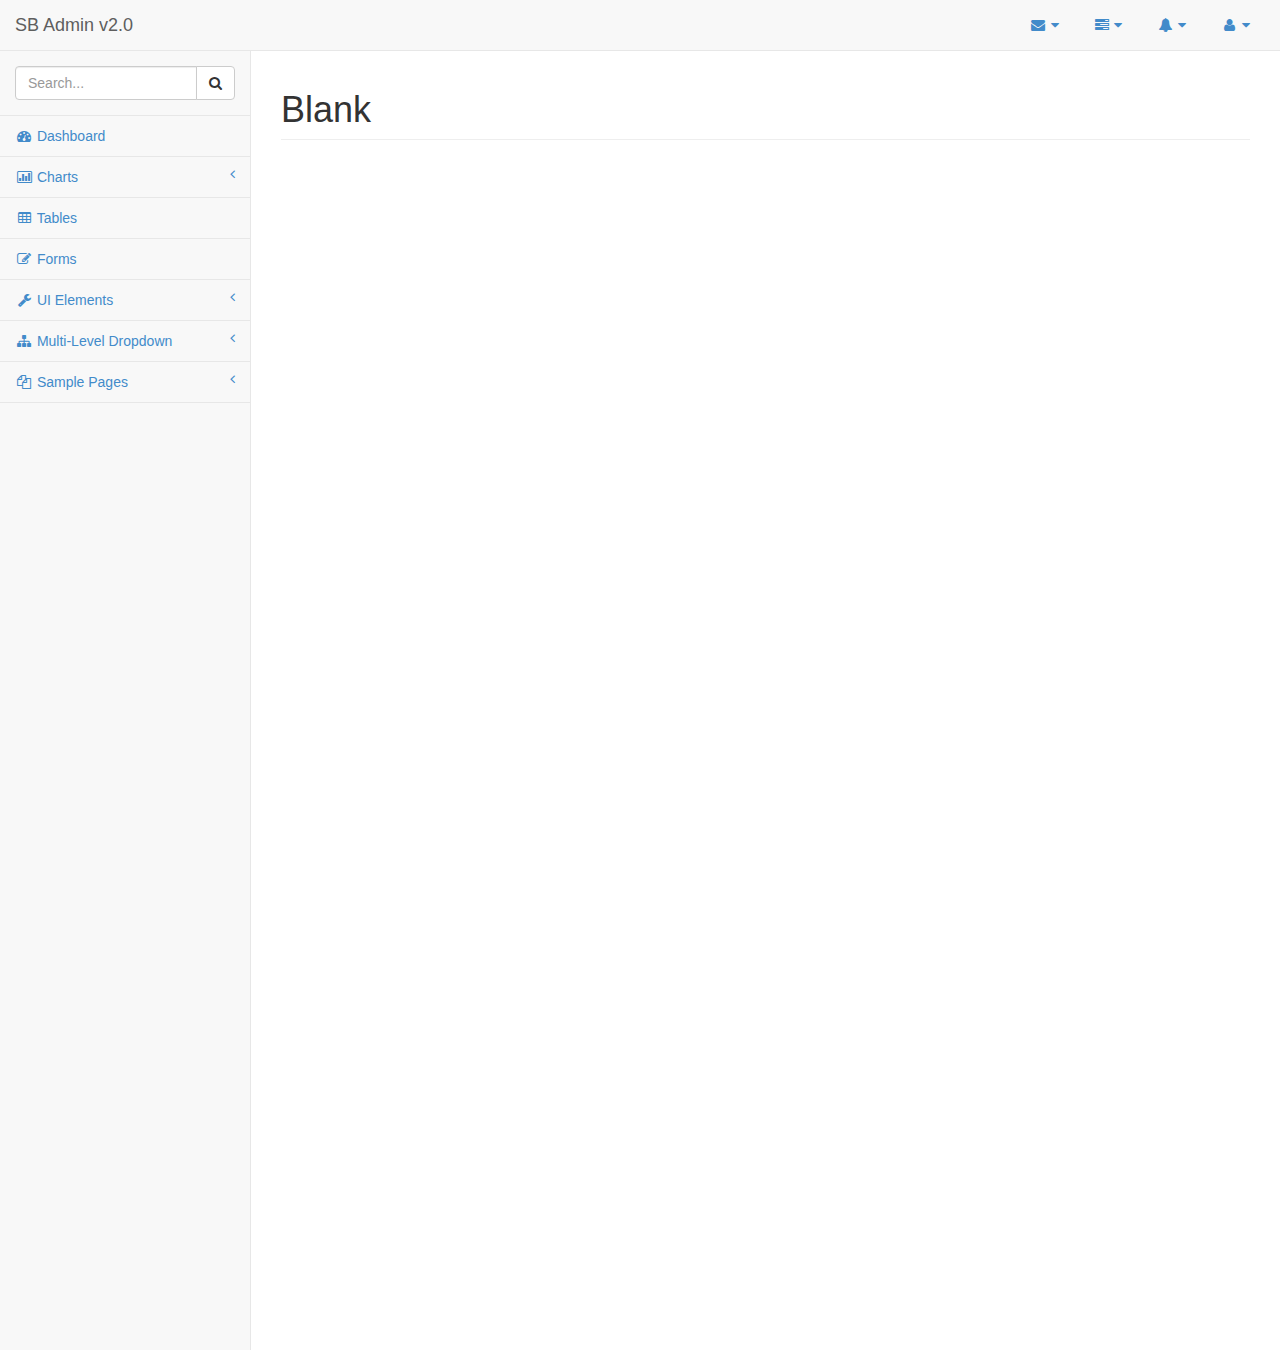
<file: blank.html>
<!DOCTYPE html>
<html>

<head>

    <meta charset="utf-8">
    <meta name="viewport" content="width=device-width, initial-scale=1.0">

    <title>Start Bootstrap - SB Admin Version 2.0 Demo</title>

    <!-- Core CSS - Include with every page -->
    <link href="css/bootstrap.min.css" rel="stylesheet">
    <link href="font-awesome/css/font-awesome.css" rel="stylesheet">

    <!-- Page-Level Plugin CSS - Blank -->

    <!-- SB Admin CSS - Include with every page -->
    <link href="css/sb-admin.css" rel="stylesheet">

</head>

<body>

    <div id="wrapper">

        <nav class="navbar navbar-default navbar-fixed-top" role="navigation" style="margin-bottom: 0">
            <div class="navbar-header">
                <button type="button" class="navbar-toggle" data-toggle="collapse" data-target=".sidebar-collapse">
                    <span class="sr-only">Toggle navigation</span>
                    <span class="icon-bar"></span>
                    <span class="icon-bar"></span>
                    <span class="icon-bar"></span>
                </button>
                <a class="navbar-brand" href="index.html">SB Admin v2.0</a>
            </div>
            <!-- /.navbar-header -->

            <ul class="nav navbar-top-links navbar-right">
                <li class="dropdown">
                    <a class="dropdown-toggle" data-toggle="dropdown" href="#">
                        <i class="fa fa-envelope fa-fw"></i>  <i class="fa fa-caret-down"></i>
                    </a>
                    <ul class="dropdown-menu dropdown-messages">
                        <li>
                            <a href="#">
                                <div>
                                    <strong>John Smith</strong>
                                    <span class="pull-right text-muted">
                                        <em>Yesterday</em>
                                    </span>
                                </div>
                                <div>Lorem ipsum dolor sit amet, consectetur adipiscing elit. Pellentesque eleifend...</div>
                            </a>
                        </li>
                        <li class="divider"></li>
                        <li>
                            <a href="#">
                                <div>
                                    <strong>John Smith</strong>
                                    <span class="pull-right text-muted">
                                        <em>Yesterday</em>
                                    </span>
                                </div>
                                <div>Lorem ipsum dolor sit amet, consectetur adipiscing elit. Pellentesque eleifend...</div>
                            </a>
                        </li>
                        <li class="divider"></li>
                        <li>
                            <a href="#">
                                <div>
                                    <strong>John Smith</strong>
                                    <span class="pull-right text-muted">
                                        <em>Yesterday</em>
                                    </span>
                                </div>
                                <div>Lorem ipsum dolor sit amet, consectetur adipiscing elit. Pellentesque eleifend...</div>
                            </a>
                        </li>
                        <li class="divider"></li>
                        <li>
                            <a class="text-center" href="#">
                                <strong>Read All Messages</strong>
                                <i class="fa fa-angle-right"></i>
                            </a>
                        </li>
                    </ul>
                    <!-- /.dropdown-messages -->
                </li>
                <!-- /.dropdown -->
                <li class="dropdown">
                    <a class="dropdown-toggle" data-toggle="dropdown" href="#">
                        <i class="fa fa-tasks fa-fw"></i>  <i class="fa fa-caret-down"></i>
                    </a>
                    <ul class="dropdown-menu dropdown-tasks">
                        <li>
                            <a href="#">
                                <div>
                                    <p>
                                        <strong>Task 1</strong>
                                        <span class="pull-right text-muted">40% Complete</span>
                                    </p>
                                    <div class="progress progress-striped active">
                                        <div class="progress-bar progress-bar-success" role="progressbar" aria-valuenow="40" aria-valuemin="0" aria-valuemax="100" style="width: 40%">
                                            <span class="sr-only">40% Complete (success)</span>
                                        </div>
                                    </div>
                                </div>
                            </a>
                        </li>
                        <li class="divider"></li>
                        <li>
                            <a href="#">
                                <div>
                                    <p>
                                        <strong>Task 2</strong>
                                        <span class="pull-right text-muted">20% Complete</span>
                                    </p>
                                    <div class="progress progress-striped active">
                                        <div class="progress-bar progress-bar-info" role="progressbar" aria-valuenow="20" aria-valuemin="0" aria-valuemax="100" style="width: 20%">
                                            <span class="sr-only">20% Complete</span>
                                        </div>
                                    </div>
                                </div>
                            </a>
                        </li>
                        <li class="divider"></li>
                        <li>
                            <a href="#">
                                <div>
                                    <p>
                                        <strong>Task 3</strong>
                                        <span class="pull-right text-muted">60% Complete</span>
                                    </p>
                                    <div class="progress progress-striped active">
                                        <div class="progress-bar progress-bar-warning" role="progressbar" aria-valuenow="60" aria-valuemin="0" aria-valuemax="100" style="width: 60%">
                                            <span class="sr-only">60% Complete (warning)</span>
                                        </div>
                                    </div>
                                </div>
                            </a>
                        </li>
                        <li class="divider"></li>
                        <li>
                            <a href="#">
                                <div>
                                    <p>
                                        <strong>Task 4</strong>
                                        <span class="pull-right text-muted">80% Complete</span>
                                    </p>
                                    <div class="progress progress-striped active">
                                        <div class="progress-bar progress-bar-danger" role="progressbar" aria-valuenow="80" aria-valuemin="0" aria-valuemax="100" style="width: 80%">
                                            <span class="sr-only">80% Complete (danger)</span>
                                        </div>
                                    </div>
                                </div>
                            </a>
                        </li>
                        <li class="divider"></li>
                        <li>
                            <a class="text-center" href="#">
                                <strong>See All Tasks</strong>
                                <i class="fa fa-angle-right"></i>
                            </a>
                        </li>
                    </ul>
                    <!-- /.dropdown-tasks -->
                </li>
                <!-- /.dropdown -->
                <li class="dropdown">
                    <a class="dropdown-toggle" data-toggle="dropdown" href="#">
                        <i class="fa fa-bell fa-fw"></i>  <i class="fa fa-caret-down"></i>
                    </a>
                    <ul class="dropdown-menu dropdown-alerts">
                        <li>
                            <a href="#">
                                <div>
                                    <i class="fa fa-comment fa-fw"></i> New Comment
                                    <span class="pull-right text-muted small">4 minutes ago</span>
                                </div>
                            </a>
                        </li>
                        <li class="divider"></li>
                        <li>
                            <a href="#">
                                <div>
                                    <i class="fa fa-twitter fa-fw"></i> 3 New Followers
                                    <span class="pull-right text-muted small">12 minutes ago</span>
                                </div>
                            </a>
                        </li>
                        <li class="divider"></li>
                        <li>
                            <a href="#">
                                <div>
                                    <i class="fa fa-envelope fa-fw"></i> Message Sent
                                    <span class="pull-right text-muted small">4 minutes ago</span>
                                </div>
                            </a>
                        </li>
                        <li class="divider"></li>
                        <li>
                            <a href="#">
                                <div>
                                    <i class="fa fa-tasks fa-fw"></i> New Task
                                    <span class="pull-right text-muted small">4 minutes ago</span>
                                </div>
                            </a>
                        </li>
                        <li class="divider"></li>
                        <li>
                            <a href="#">
                                <div>
                                    <i class="fa fa-upload fa-fw"></i> Server Rebooted
                                    <span class="pull-right text-muted small">4 minutes ago</span>
                                </div>
                            </a>
                        </li>
                        <li class="divider"></li>
                        <li>
                            <a class="text-center" href="#">
                                <strong>See All Alerts</strong>
                                <i class="fa fa-angle-right"></i>
                            </a>
                        </li>
                    </ul>
                    <!-- /.dropdown-alerts -->
                </li>
                <!-- /.dropdown -->
                <li class="dropdown">
                    <a class="dropdown-toggle" data-toggle="dropdown" href="#">
                        <i class="fa fa-user fa-fw"></i>  <i class="fa fa-caret-down"></i>
                    </a>
                    <ul class="dropdown-menu dropdown-user">
                        <li><a href="#"><i class="fa fa-user fa-fw"></i> User Profile</a>
                        </li>
                        <li><a href="#"><i class="fa fa-gear fa-fw"></i> Settings</a>
                        </li>
                        <li class="divider"></li>
                        <li><a href="login.html"><i class="fa fa-sign-out fa-fw"></i> Logout</a>
                        </li>
                    </ul>
                    <!-- /.dropdown-user -->
                </li>
                <!-- /.dropdown -->
            </ul>
            <!-- /.navbar-top-links -->

            <div class="navbar-default navbar-static-side" role="navigation">
                <div class="sidebar-collapse">
                    <ul class="nav" id="side-menu">
                        <li class="sidebar-search">
                            <div class="input-group custom-search-form">
                                <input type="text" class="form-control" placeholder="Search...">
                                <span class="input-group-btn">
                                <button class="btn btn-default" type="button">
                                    <i class="fa fa-search"></i>
                                </button>
                            </span>
                            </div>
                            <!-- /input-group -->
                        </li>
                        <li>
                            <a href="index.html"><i class="fa fa-dashboard fa-fw"></i> Dashboard</a>
                        </li>
                        <li>
                            <a href="#"><i class="fa fa-bar-chart-o fa-fw"></i> Charts<span class="fa arrow"></span></a>
                            <ul class="nav nav-second-level">
                                <li>
                                    <a href="flot.html">Flot Charts</a>
                                </li>
                                <li>
                                    <a href="morris.html">Morris.js Charts</a>
                                </li>
                            </ul>
                            <!-- /.nav-second-level -->
                        </li>
                        <li>
                            <a href="tables.html"><i class="fa fa-table fa-fw"></i> Tables</a>
                        </li>
                        <li>
                            <a href="forms.html"><i class="fa fa-edit fa-fw"></i> Forms</a>
                        </li>
                        <li>
                            <a href="#"><i class="fa fa-wrench fa-fw"></i> UI Elements<span class="fa arrow"></span></a>
                            <ul class="nav nav-second-level">
                                <li>
                                    <a href="panels-wells.html">Panels and Wells</a>
                                </li>
                                <li>
                                    <a href="buttons.html">Buttons</a>
                                </li>
                                <li>
                                    <a href="notifications.html">Notifications</a>
                                </li>
                                <li>
                                    <a href="typography.html">Typography</a>
                                </li>
                                <li>
                                    <a href="grid.html">Grid</a>
                                </li>
                            </ul>
                            <!-- /.nav-second-level -->
                        </li>
                        <li>
                            <a href="#"><i class="fa fa-sitemap fa-fw"></i> Multi-Level Dropdown<span class="fa arrow"></span></a>
                            <ul class="nav nav-second-level">
                                <li>
                                    <a href="#">Second Level Item</a>
                                </li>
                                <li>
                                    <a href="#">Second Level Item</a>
                                </li>
                                <li>
                                    <a href="#">Third Level <span class="fa arrow"></span></a>
                                    <ul class="nav nav-third-level">
                                        <li>
                                            <a href="#">Third Level Item</a>
                                        </li>
                                        <li>
                                            <a href="#">Third Level Item</a>
                                        </li>
                                        <li>
                                            <a href="#">Third Level Item</a>
                                        </li>
                                        <li>
                                            <a href="#">Third Level Item</a>
                                        </li>
                                    </ul>
                                    <!-- /.nav-third-level -->
                                </li>
                            </ul>
                            <!-- /.nav-second-level -->
                        </li>
                        <li>
                            <a href="#"><i class="fa fa-files-o fa-fw"></i> Sample Pages<span class="fa arrow"></span></a>
                            <ul class="nav nav-second-level">
                                <li>
                                    <a href="blank.html">Blank Page</a>
                                </li>
                                <li>
                                    <a href="login.html">Login Page</a>
                                </li>
                            </ul>
                            <!-- /.nav-second-level -->
                        </li>
                    </ul>
                    <!-- /#side-menu -->
                </div>
                <!-- /.sidebar-collapse -->
            </div>
            <!-- /.navbar-static-side -->
        </nav>

        <div id="page-wrapper">
            <div class="row">
                <div class="col-lg-12">
                    <h1 class="page-header">Blank</h1>
                </div>
                <!-- /.col-lg-12 -->
            </div>
            <!-- /.row -->
        </div>
        <!-- /#page-wrapper -->

    </div>
    <!-- /#wrapper -->

    <!-- Core Scripts - Include with every page -->
    <script src="js/jquery-1.10.2.js"></script>
    <script src="js/bootstrap.min.js"></script>
    <script src="js/plugins/metisMenu/jquery.metisMenu.js"></script>

    <!-- Page-Level Plugin Scripts - Blank -->

    <!-- SB Admin Scripts - Include with every page -->
    <script src="js/sb-admin.js"></script>

    <!-- Page-Level Demo Scripts - Blank - Use for reference -->

</body>

</html>
</file>
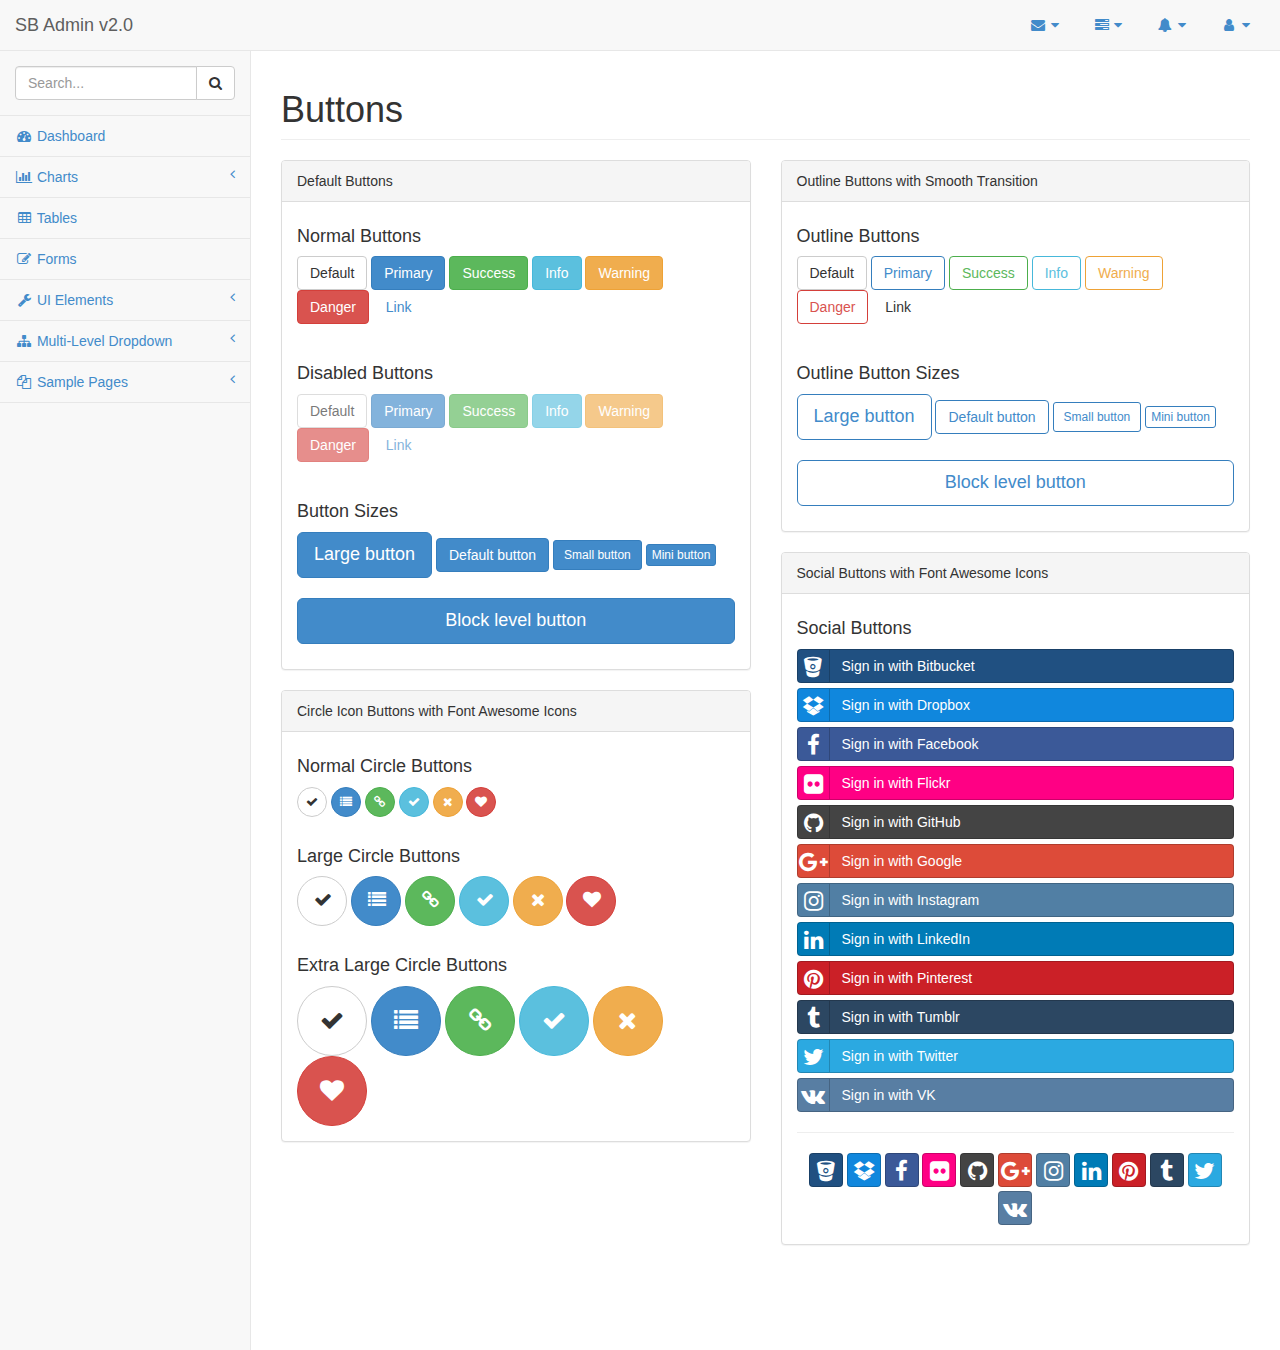
<file: buttons.html>
<!DOCTYPE html>
<html>

<head>

    <meta charset="utf-8">
    <meta name="viewport" content="width=device-width, initial-scale=1.0">

    <title>Start Bootstrap - SB Admin Version 2.0 Demo</title>

    <!-- Core CSS - Include with every page -->
    <link href="css/bootstrap.min.css" rel="stylesheet">
    <link href="font-awesome/css/font-awesome.css" rel="stylesheet">

    <!-- Page-Level Plugin CSS - Buttons -->
    <link href="css/plugins/social-buttons/social-buttons.css" rel="stylesheet">

    <!-- SB Admin CSS - Include with every page -->
    <link href="css/sb-admin.css" rel="stylesheet">

</head>

<body>

    <div id="wrapper">

        <nav class="navbar navbar-default navbar-fixed-top" role="navigation" style="margin-bottom: 0">
            <div class="navbar-header">
                <button type="button" class="navbar-toggle" data-toggle="collapse" data-target=".sidebar-collapse">
                    <span class="sr-only">Toggle navigation</span>
                    <span class="icon-bar"></span>
                    <span class="icon-bar"></span>
                    <span class="icon-bar"></span>
                </button>
                <a class="navbar-brand" href="index.html">SB Admin v2.0</a>
            </div>
            <!-- /.navbar-header -->

            <ul class="nav navbar-top-links navbar-right">
                <li class="dropdown">
                    <a class="dropdown-toggle" data-toggle="dropdown" href="#">
                        <i class="fa fa-envelope fa-fw"></i>  <i class="fa fa-caret-down"></i>
                    </a>
                    <ul class="dropdown-menu dropdown-messages">
                        <li>
                            <a href="#">
                                <div>
                                    <strong>John Smith</strong>
                                    <span class="pull-right text-muted">
                                        <em>Yesterday</em>
                                    </span>
                                </div>
                                <div>Lorem ipsum dolor sit amet, consectetur adipiscing elit. Pellentesque eleifend...</div>
                            </a>
                        </li>
                        <li class="divider"></li>
                        <li>
                            <a href="#">
                                <div>
                                    <strong>John Smith</strong>
                                    <span class="pull-right text-muted">
                                        <em>Yesterday</em>
                                    </span>
                                </div>
                                <div>Lorem ipsum dolor sit amet, consectetur adipiscing elit. Pellentesque eleifend...</div>
                            </a>
                        </li>
                        <li class="divider"></li>
                        <li>
                            <a href="#">
                                <div>
                                    <strong>John Smith</strong>
                                    <span class="pull-right text-muted">
                                        <em>Yesterday</em>
                                    </span>
                                </div>
                                <div>Lorem ipsum dolor sit amet, consectetur adipiscing elit. Pellentesque eleifend...</div>
                            </a>
                        </li>
                        <li class="divider"></li>
                        <li>
                            <a class="text-center" href="#">
                                <strong>Read All Messages</strong>
                                <i class="fa fa-angle-right"></i>
                            </a>
                        </li>
                    </ul>
                    <!-- /.dropdown-messages -->
                </li>
                <!-- /.dropdown -->
                <li class="dropdown">
                    <a class="dropdown-toggle" data-toggle="dropdown" href="#">
                        <i class="fa fa-tasks fa-fw"></i>  <i class="fa fa-caret-down"></i>
                    </a>
                    <ul class="dropdown-menu dropdown-tasks">
                        <li>
                            <a href="#">
                                <div>
                                    <p>
                                        <strong>Task 1</strong>
                                        <span class="pull-right text-muted">40% Complete</span>
                                    </p>
                                    <div class="progress progress-striped active">
                                        <div class="progress-bar progress-bar-success" role="progressbar" aria-valuenow="40" aria-valuemin="0" aria-valuemax="100" style="width: 40%">
                                            <span class="sr-only">40% Complete (success)</span>
                                        </div>
                                    </div>
                                </div>
                            </a>
                        </li>
                        <li class="divider"></li>
                        <li>
                            <a href="#">
                                <div>
                                    <p>
                                        <strong>Task 2</strong>
                                        <span class="pull-right text-muted">20% Complete</span>
                                    </p>
                                    <div class="progress progress-striped active">
                                        <div class="progress-bar progress-bar-info" role="progressbar" aria-valuenow="20" aria-valuemin="0" aria-valuemax="100" style="width: 20%">
                                            <span class="sr-only">20% Complete</span>
                                        </div>
                                    </div>
                                </div>
                            </a>
                        </li>
                        <li class="divider"></li>
                        <li>
                            <a href="#">
                                <div>
                                    <p>
                                        <strong>Task 3</strong>
                                        <span class="pull-right text-muted">60% Complete</span>
                                    </p>
                                    <div class="progress progress-striped active">
                                        <div class="progress-bar progress-bar-warning" role="progressbar" aria-valuenow="60" aria-valuemin="0" aria-valuemax="100" style="width: 60%">
                                            <span class="sr-only">60% Complete (warning)</span>
                                        </div>
                                    </div>
                                </div>
                            </a>
                        </li>
                        <li class="divider"></li>
                        <li>
                            <a href="#">
                                <div>
                                    <p>
                                        <strong>Task 4</strong>
                                        <span class="pull-right text-muted">80% Complete</span>
                                    </p>
                                    <div class="progress progress-striped active">
                                        <div class="progress-bar progress-bar-danger" role="progressbar" aria-valuenow="80" aria-valuemin="0" aria-valuemax="100" style="width: 80%">
                                            <span class="sr-only">80% Complete (danger)</span>
                                        </div>
                                    </div>
                                </div>
                            </a>
                        </li>
                        <li class="divider"></li>
                        <li>
                            <a class="text-center" href="#">
                                <strong>See All Tasks</strong>
                                <i class="fa fa-angle-right"></i>
                            </a>
                        </li>
                    </ul>
                    <!-- /.dropdown-tasks -->
                </li>
                <!-- /.dropdown -->
                <li class="dropdown">
                    <a class="dropdown-toggle" data-toggle="dropdown" href="#">
                        <i class="fa fa-bell fa-fw"></i>  <i class="fa fa-caret-down"></i>
                    </a>
                    <ul class="dropdown-menu dropdown-alerts">
                        <li>
                            <a href="#">
                                <div>
                                    <i class="fa fa-comment fa-fw"></i> New Comment
                                    <span class="pull-right text-muted small">4 minutes ago</span>
                                </div>
                            </a>
                        </li>
                        <li class="divider"></li>
                        <li>
                            <a href="#">
                                <div>
                                    <i class="fa fa-twitter fa-fw"></i> 3 New Followers
                                    <span class="pull-right text-muted small">12 minutes ago</span>
                                </div>
                            </a>
                        </li>
                        <li class="divider"></li>
                        <li>
                            <a href="#">
                                <div>
                                    <i class="fa fa-envelope fa-fw"></i> Message Sent
                                    <span class="pull-right text-muted small">4 minutes ago</span>
                                </div>
                            </a>
                        </li>
                        <li class="divider"></li>
                        <li>
                            <a href="#">
                                <div>
                                    <i class="fa fa-tasks fa-fw"></i> New Task
                                    <span class="pull-right text-muted small">4 minutes ago</span>
                                </div>
                            </a>
                        </li>
                        <li class="divider"></li>
                        <li>
                            <a href="#">
                                <div>
                                    <i class="fa fa-upload fa-fw"></i> Server Rebooted
                                    <span class="pull-right text-muted small">4 minutes ago</span>
                                </div>
                            </a>
                        </li>
                        <li class="divider"></li>
                        <li>
                            <a class="text-center" href="#">
                                <strong>See All Alerts</strong>
                                <i class="fa fa-angle-right"></i>
                            </a>
                        </li>
                    </ul>
                    <!-- /.dropdown-alerts -->
                </li>
                <!-- /.dropdown -->
                <li class="dropdown">
                    <a class="dropdown-toggle" data-toggle="dropdown" href="#">
                        <i class="fa fa-user fa-fw"></i>  <i class="fa fa-caret-down"></i>
                    </a>
                    <ul class="dropdown-menu dropdown-user">
                        <li><a href="#"><i class="fa fa-user fa-fw"></i> User Profile</a>
                        </li>
                        <li><a href="#"><i class="fa fa-gear fa-fw"></i> Settings</a>
                        </li>
                        <li class="divider"></li>
                        <li><a href="login.html"><i class="fa fa-sign-out fa-fw"></i> Logout</a>
                        </li>
                    </ul>
                    <!-- /.dropdown-user -->
                </li>
                <!-- /.dropdown -->
            </ul>
            <!-- /.navbar-top-links -->

            <div class="navbar-default navbar-static-side" role="navigation">
                <div class="sidebar-collapse">
                    <ul class="nav" id="side-menu">
                        <li class="sidebar-search">
                            <div class="input-group custom-search-form">
                                <input type="text" class="form-control" placeholder="Search...">
                                <span class="input-group-btn">
                                <button class="btn btn-default" type="button">
                                    <i class="fa fa-search"></i>
                                </button>
                            </span>
                            </div>
                            <!-- /input-group -->
                        </li>
                        <li>
                            <a href="index.html"><i class="fa fa-dashboard fa-fw"></i> Dashboard</a>
                        </li>
                        <li>
                            <a href="#"><i class="fa fa-bar-chart-o fa-fw"></i> Charts<span class="fa arrow"></span></a>
                            <ul class="nav nav-second-level">
                                <li>
                                    <a href="flot.html">Flot Charts</a>
                                </li>
                                <li>
                                    <a href="morris.html">Morris.js Charts</a>
                                </li>
                            </ul>
                            <!-- /.nav-second-level -->
                        </li>
                        <li>
                            <a href="tables.html"><i class="fa fa-table fa-fw"></i> Tables</a>
                        </li>
                        <li>
                            <a href="forms.html"><i class="fa fa-edit fa-fw"></i> Forms</a>
                        </li>
                        <li>
                            <a href="#"><i class="fa fa-wrench fa-fw"></i> UI Elements<span class="fa arrow"></span></a>
                            <ul class="nav nav-second-level">
                                <li>
                                    <a href="panels-wells.html">Panels and Wells</a>
                                </li>
                                <li>
                                    <a href="buttons.html">Buttons</a>
                                </li>
                                <li>
                                    <a href="notifications.html">Notifications</a>
                                </li>
                                <li>
                                    <a href="typography.html">Typography</a>
                                </li>
                                <li>
                                    <a href="grid.html">Grid</a>
                                </li>
                            </ul>
                            <!-- /.nav-second-level -->
                        </li>
                        <li>
                            <a href="#"><i class="fa fa-sitemap fa-fw"></i> Multi-Level Dropdown<span class="fa arrow"></span></a>
                            <ul class="nav nav-second-level">
                                <li>
                                    <a href="#">Second Level Item</a>
                                </li>
                                <li>
                                    <a href="#">Second Level Item</a>
                                </li>
                                <li>
                                    <a href="#">Third Level <span class="fa arrow"></span></a>
                                    <ul class="nav nav-third-level">
                                        <li>
                                            <a href="#">Third Level Item</a>
                                        </li>
                                        <li>
                                            <a href="#">Third Level Item</a>
                                        </li>
                                        <li>
                                            <a href="#">Third Level Item</a>
                                        </li>
                                        <li>
                                            <a href="#">Third Level Item</a>
                                        </li>
                                    </ul>
                                    <!-- /.nav-third-level -->
                                </li>
                            </ul>
                            <!-- /.nav-second-level -->
                        </li>
                        <li>
                            <a href="#"><i class="fa fa-files-o fa-fw"></i> Sample Pages<span class="fa arrow"></span></a>
                            <ul class="nav nav-second-level">
                                <li>
                                    <a href="blank.html">Blank Page</a>
                                </li>
                                <li>
                                    <a href="login.html">Login Page</a>
                                </li>
                            </ul>
                            <!-- /.nav-second-level -->
                        </li>
                    </ul>
                    <!-- /#side-menu -->
                </div>
                <!-- /.sidebar-collapse -->
            </div>
            <!-- /.navbar-static-side -->
        </nav>

        <div id="page-wrapper">
            <div class="row">
                <div class="col-lg-12">
                    <h1 class="page-header">Buttons</h1>
                </div>
                <!-- /.col-lg-12 -->
            </div>
            <!-- /.row -->
            <div class="row">
                <div class="col-lg-6">
                    <div class="panel panel-default">
                        <div class="panel-heading">
                            Default Buttons
                        </div>
                        <!-- /.panel-heading -->
                        <div class="panel-body">
                            <h4>Normal Buttons</h4>
                            <p>
                                <button type="button" class="btn btn-default">Default</button>
                                <button type="button" class="btn btn-primary">Primary</button>
                                <button type="button" class="btn btn-success">Success</button>
                                <button type="button" class="btn btn-info">Info</button>
                                <button type="button" class="btn btn-warning">Warning</button>
                                <button type="button" class="btn btn-danger">Danger</button>
                                <button type="button" class="btn btn-link">Link</button>
                            </p>
                            <br>
                            <h4>Disabled Buttons</h4>
                            <p>
                                <button type="button" class="btn btn-default disabled">Default</button>
                                <button type="button" class="btn btn-primary disabled">Primary</button>
                                <button type="button" class="btn btn-success disabled">Success</button>
                                <button type="button" class="btn btn-info disabled">Info</button>
                                <button type="button" class="btn btn-warning disabled">Warning</button>
                                <button type="button" class="btn btn-danger disabled">Danger</button>
                                <button type="button" class="btn btn-link disabled">Link</button>
                            </p>
                            <br>
                            <h4>Button Sizes</h4>
                            <p>
                                <button type="button" class="btn btn-primary btn-lg">Large button</button>
                                <button type="button" class="btn btn-primary">Default button</button>
                                <button type="button" class="btn btn-primary btn-sm">Small button</button>
                                <button type="button" class="btn btn-primary btn-xs">Mini button</button>
                                <br>
                                <br>
                                <button type="button" class="btn btn-primary btn-lg btn-block">Block level button</button>
                            </p>
                        </div>
                        <!-- /.panel-body -->
                    </div>
                    <!-- /.panel -->
                    <div class="panel panel-default">
                        <div class="panel-heading">
                            Circle Icon Buttons with Font Awesome Icons
                        </div>
                        <!-- /.panel-heading -->
                        <div class="panel-body">
                            <h4>Normal Circle Buttons</h4>
                            <button type="button" class="btn btn-default btn-circle"><i class="fa fa-check"></i>
                            </button>
                            <button type="button" class="btn btn-primary btn-circle"><i class="fa fa-list"></i>
                            </button>
                            <button type="button" class="btn btn-success btn-circle"><i class="fa fa-link"></i>
                            </button>
                            <button type="button" class="btn btn-info btn-circle"><i class="fa fa-check"></i>
                            </button>
                            <button type="button" class="btn btn-warning btn-circle"><i class="fa fa-times"></i>
                            </button>
                            <button type="button" class="btn btn-danger btn-circle"><i class="fa fa-heart"></i>
                            </button>
                            <br>
                            <br>
                            <h4>Large Circle Buttons</h4>
                            <button type="button" class="btn btn-default btn-circle btn-lg"><i class="fa fa-check"></i>
                            </button>
                            <button type="button" class="btn btn-primary btn-circle btn-lg"><i class="fa fa-list"></i>
                            </button>
                            <button type="button" class="btn btn-success btn-circle btn-lg"><i class="fa fa-link"></i>
                            </button>
                            <button type="button" class="btn btn-info btn-circle btn-lg"><i class="fa fa-check"></i>
                            </button>
                            <button type="button" class="btn btn-warning btn-circle btn-lg"><i class="fa fa-times"></i>
                            </button>
                            <button type="button" class="btn btn-danger btn-circle btn-lg"><i class="fa fa-heart"></i>
                            </button>
                            <br>
                            <br>
                            <h4>Extra Large Circle Buttons</h4>
                            <button type="button" class="btn btn-default btn-circle btn-xl"><i class="fa fa-check"></i>
                            </button>
                            <button type="button" class="btn btn-primary btn-circle btn-xl"><i class="fa fa-list"></i>
                            </button>
                            <button type="button" class="btn btn-success btn-circle btn-xl"><i class="fa fa-link"></i>
                            </button>
                            <button type="button" class="btn btn-info btn-circle btn-xl"><i class="fa fa-check"></i>
                            </button>
                            <button type="button" class="btn btn-warning btn-circle btn-xl"><i class="fa fa-times"></i>
                            </button>
                            <button type="button" class="btn btn-danger btn-circle btn-xl"><i class="fa fa-heart"></i>
                            </button>
                        </div>
                        <!-- /.panel-body -->
                    </div>
                    <!-- /.panel -->
                </div>
                <!-- /.col-lg-6 -->
                <div class="col-lg-6">
                    <div class="panel panel-default">
                        <div class="panel-heading">
                            Outline Buttons with Smooth Transition
                        </div>
                        <!-- /.panel-heading -->
                        <div class="panel-body">
                            <h4>Outline Buttons</h4>
                            <p>
                                <button type="button" class="btn btn-outline btn-default">Default</button>
                                <button type="button" class="btn btn-outline btn-primary">Primary</button>
                                <button type="button" class="btn btn-outline btn-success">Success</button>
                                <button type="button" class="btn btn-outline btn-info">Info</button>
                                <button type="button" class="btn btn-outline btn-warning">Warning</button>
                                <button type="button" class="btn btn-outline btn-danger">Danger</button>
                                <button type="button" class="btn btn-outline btn-link">Link</button>
                            </p>
                            <br>
                            <h4>Outline Button Sizes</h4>
                            <p>
                                <button type="button" class="btn btn-outline btn-primary btn-lg">Large button</button>
                                <button type="button" class="btn btn-outline btn-primary">Default button</button>
                                <button type="button" class="btn btn-outline btn-primary btn-sm">Small button</button>
                                <button type="button" class="btn btn-outline btn-primary btn-xs">Mini button</button>
                                <br>
                                <br>
                                <button type="button" class="btn btn-outline btn-primary btn-lg btn-block">Block level button</button>
                            </p>
                        </div>
                        <!-- /.panel-body -->
                    </div>
                    <!-- /.panel -->
                    <div class="panel panel-default">
                        <div class="panel-heading">
                            Social Buttons with Font Awesome Icons
                        </div>
                        <!-- /.panel-heading -->
                        <div class="panel-body">
                            <h4>Social Buttons</h4>
                            <a class="btn btn-block btn-social btn-bitbucket">
                                <i class="fa fa-bitbucket"></i> Sign in with Bitbucket
                            </a>
                            <a class="btn btn-block btn-social btn-dropbox">
                                <i class="fa fa-dropbox"></i> Sign in with Dropbox
                            </a>
                            <a class="btn btn-block btn-social btn-facebook">
                                <i class="fa fa-facebook"></i> Sign in with Facebook
                            </a>
                            <a class="btn btn-block btn-social btn-flickr">
                                <i class="fa fa-flickr"></i> Sign in with Flickr
                            </a>
                            <a class="btn btn-block btn-social btn-github">
                                <i class="fa fa-github"></i> Sign in with GitHub
                            </a>
                            <a class="btn btn-block btn-social btn-google-plus">
                                <i class="fa fa-google-plus"></i> Sign in with Google
                            </a>
                            <a class="btn btn-block btn-social btn-instagram">
                                <i class="fa fa-instagram"></i> Sign in with Instagram
                            </a>
                            <a class="btn btn-block btn-social btn-linkedin">
                                <i class="fa fa-linkedin"></i> Sign in with LinkedIn
                            </a>
                            <a class="btn btn-block btn-social btn-pinterest">
                                <i class="fa fa-pinterest"></i> Sign in with Pinterest
                            </a>
                            <a class="btn btn-block btn-social btn-tumblr">
                                <i class="fa fa-tumblr"></i> Sign in with Tumblr
                            </a>
                            <a class="btn btn-block btn-social btn-twitter">
                                <i class="fa fa-twitter"></i> Sign in with Twitter
                            </a>
                            <a class="btn btn-block btn-social btn-vk">
                                <i class="fa fa-vk"></i> Sign in with VK
                            </a>

                            <hr>

                            <div class="text-center">
                                <a class="btn btn-social-icon btn-bitbucket"><i class="fa fa-bitbucket"></i></a>
                                <a class="btn btn-social-icon btn-dropbox"><i class="fa fa-dropbox"></i></a>
                                <a class="btn btn-social-icon btn-facebook"><i class="fa fa-facebook"></i></a>
                                <a class="btn btn-social-icon btn-flickr"><i class="fa fa-flickr"></i></a>
                                <a class="btn btn-social-icon btn-github"><i class="fa fa-github"></i></a>
                                <a class="btn btn-social-icon btn-google-plus"><i class="fa fa-google-plus"></i></a>
                                <a class="btn btn-social-icon btn-instagram"><i class="fa fa-instagram"></i></a>
                                <a class="btn btn-social-icon btn-linkedin"><i class="fa fa-linkedin"></i></a>
                                <a class="btn btn-social-icon btn-pinterest"><i class="fa fa-pinterest"></i></a>
                                <a class="btn btn-social-icon btn-tumblr"><i class="fa fa-tumblr"></i></a>
                                <a class="btn btn-social-icon btn-twitter"><i class="fa fa-twitter"></i></a>
                                <a class="btn btn-social-icon btn-vk"><i class="fa fa-vk"></i></a>
                            </div>
                        </div>
                        <!-- /.panel-body -->
                    </div>
                    <!-- /.panel -->
                </div>
                <!-- /.col-lg-6 -->
            </div>
            <!-- /.row -->
        </div>
        <!-- /#page-wrapper -->

    </div>
    <!-- /#wrapper -->

    <!-- Core Scripts - Include with every page -->
    <script src="js/jquery-1.10.2.js"></script>
    <script src="js/bootstrap.min.js"></script>
    <script src="js/plugins/metisMenu/jquery.metisMenu.js"></script>

    <!-- Page-Level Plugin Scripts - Buttons -->

    <!-- SB Admin Scripts - Include with every page -->
    <script src="js/sb-admin.js"></script>

    <!-- Page-Level Demo Scripts - Buttons - Use for reference -->

</body>

</html>
</file>
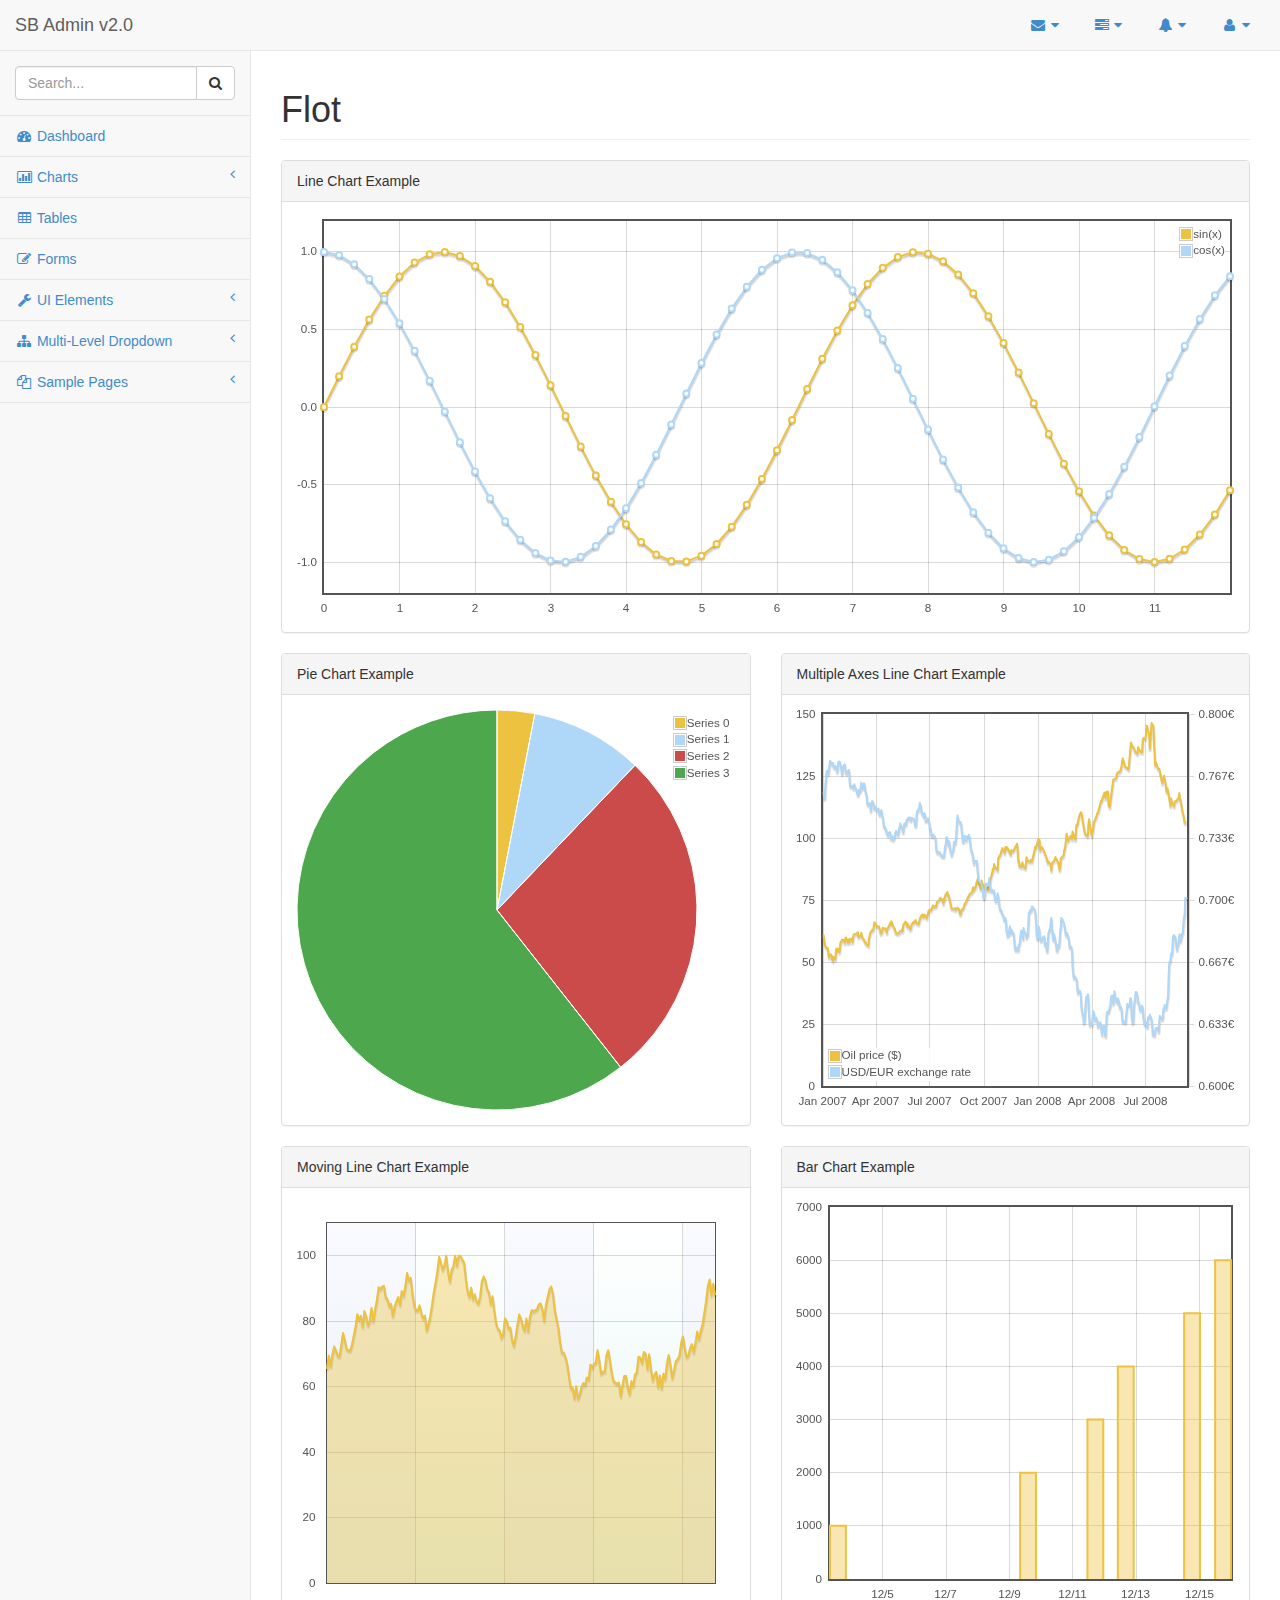
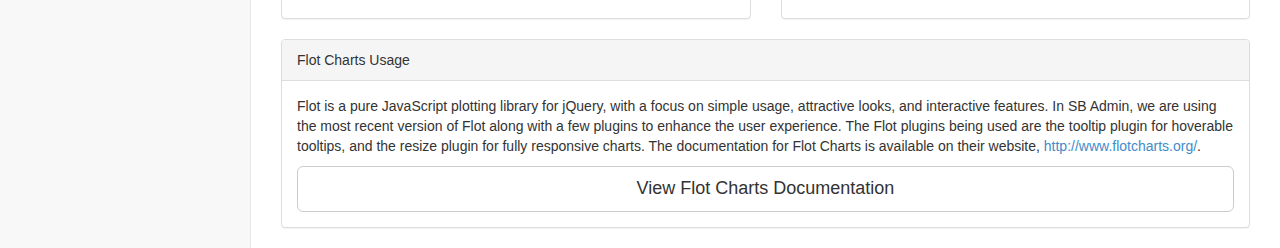
<file: flot.html>
<!DOCTYPE html>
<html>

<head>

    <meta charset="utf-8">
    <meta name="viewport" content="width=device-width, initial-scale=1.0">

    <title>Start Bootstrap - SB Admin Version 2.0 Demo</title>

    <!-- Core CSS - Include with every page -->
    <link href="css/bootstrap.min.css" rel="stylesheet">
    <link href="font-awesome/css/font-awesome.css" rel="stylesheet">

    <!-- Page-Level Plugin CSS - Flot -->

    <!-- SB Admin CSS - Include with every page -->
    <link href="css/sb-admin.css" rel="stylesheet">

</head>

<body>

    <div id="wrapper">

        <nav class="navbar navbar-default navbar-fixed-top" role="navigation" style="margin-bottom: 0">
            <div class="navbar-header">
                <button type="button" class="navbar-toggle" data-toggle="collapse" data-target=".sidebar-collapse">
                    <span class="sr-only">Toggle navigation</span>
                    <span class="icon-bar"></span>
                    <span class="icon-bar"></span>
                    <span class="icon-bar"></span>
                </button>
                <a class="navbar-brand" href="index.html">SB Admin v2.0</a>
            </div>
            <!-- /.navbar-header -->

            <ul class="nav navbar-top-links navbar-right">
                <li class="dropdown">
                    <a class="dropdown-toggle" data-toggle="dropdown" href="#">
                        <i class="fa fa-envelope fa-fw"></i>  <i class="fa fa-caret-down"></i>
                    </a>
                    <ul class="dropdown-menu dropdown-messages">
                        <li>
                            <a href="#">
                                <div>
                                    <strong>John Smith</strong>
                                    <span class="pull-right text-muted">
                                        <em>Yesterday</em>
                                    </span>
                                </div>
                                <div>Lorem ipsum dolor sit amet, consectetur adipiscing elit. Pellentesque eleifend...</div>
                            </a>
                        </li>
                        <li class="divider"></li>
                        <li>
                            <a href="#">
                                <div>
                                    <strong>John Smith</strong>
                                    <span class="pull-right text-muted">
                                        <em>Yesterday</em>
                                    </span>
                                </div>
                                <div>Lorem ipsum dolor sit amet, consectetur adipiscing elit. Pellentesque eleifend...</div>
                            </a>
                        </li>
                        <li class="divider"></li>
                        <li>
                            <a href="#">
                                <div>
                                    <strong>John Smith</strong>
                                    <span class="pull-right text-muted">
                                        <em>Yesterday</em>
                                    </span>
                                </div>
                                <div>Lorem ipsum dolor sit amet, consectetur adipiscing elit. Pellentesque eleifend...</div>
                            </a>
                        </li>
                        <li class="divider"></li>
                        <li>
                            <a class="text-center" href="#">
                                <strong>Read All Messages</strong>
                                <i class="fa fa-angle-right"></i>
                            </a>
                        </li>
                    </ul>
                    <!-- /.dropdown-messages -->
                </li>
                <!-- /.dropdown -->
                <li class="dropdown">
                    <a class="dropdown-toggle" data-toggle="dropdown" href="#">
                        <i class="fa fa-tasks fa-fw"></i>  <i class="fa fa-caret-down"></i>
                    </a>
                    <ul class="dropdown-menu dropdown-tasks">
                        <li>
                            <a href="#">
                                <div>
                                    <p>
                                        <strong>Task 1</strong>
                                        <span class="pull-right text-muted">40% Complete</span>
                                    </p>
                                    <div class="progress progress-striped active">
                                        <div class="progress-bar progress-bar-success" role="progressbar" aria-valuenow="40" aria-valuemin="0" aria-valuemax="100" style="width: 40%">
                                            <span class="sr-only">40% Complete (success)</span>
                                        </div>
                                    </div>
                                </div>
                            </a>
                        </li>
                        <li class="divider"></li>
                        <li>
                            <a href="#">
                                <div>
                                    <p>
                                        <strong>Task 2</strong>
                                        <span class="pull-right text-muted">20% Complete</span>
                                    </p>
                                    <div class="progress progress-striped active">
                                        <div class="progress-bar progress-bar-info" role="progressbar" aria-valuenow="20" aria-valuemin="0" aria-valuemax="100" style="width: 20%">
                                            <span class="sr-only">20% Complete</span>
                                        </div>
                                    </div>
                                </div>
                            </a>
                        </li>
                        <li class="divider"></li>
                        <li>
                            <a href="#">
                                <div>
                                    <p>
                                        <strong>Task 3</strong>
                                        <span class="pull-right text-muted">60% Complete</span>
                                    </p>
                                    <div class="progress progress-striped active">
                                        <div class="progress-bar progress-bar-warning" role="progressbar" aria-valuenow="60" aria-valuemin="0" aria-valuemax="100" style="width: 60%">
                                            <span class="sr-only">60% Complete (warning)</span>
                                        </div>
                                    </div>
                                </div>
                            </a>
                        </li>
                        <li class="divider"></li>
                        <li>
                            <a href="#">
                                <div>
                                    <p>
                                        <strong>Task 4</strong>
                                        <span class="pull-right text-muted">80% Complete</span>
                                    </p>
                                    <div class="progress progress-striped active">
                                        <div class="progress-bar progress-bar-danger" role="progressbar" aria-valuenow="80" aria-valuemin="0" aria-valuemax="100" style="width: 80%">
                                            <span class="sr-only">80% Complete (danger)</span>
                                        </div>
                                    </div>
                                </div>
                            </a>
                        </li>
                        <li class="divider"></li>
                        <li>
                            <a class="text-center" href="#">
                                <strong>See All Tasks</strong>
                                <i class="fa fa-angle-right"></i>
                            </a>
                        </li>
                    </ul>
                    <!-- /.dropdown-tasks -->
                </li>
                <!-- /.dropdown -->
                <li class="dropdown">
                    <a class="dropdown-toggle" data-toggle="dropdown" href="#">
                        <i class="fa fa-bell fa-fw"></i>  <i class="fa fa-caret-down"></i>
                    </a>
                    <ul class="dropdown-menu dropdown-alerts">
                        <li>
                            <a href="#">
                                <div>
                                    <i class="fa fa-comment fa-fw"></i> New Comment
                                    <span class="pull-right text-muted small">4 minutes ago</span>
                                </div>
                            </a>
                        </li>
                        <li class="divider"></li>
                        <li>
                            <a href="#">
                                <div>
                                    <i class="fa fa-twitter fa-fw"></i> 3 New Followers
                                    <span class="pull-right text-muted small">12 minutes ago</span>
                                </div>
                            </a>
                        </li>
                        <li class="divider"></li>
                        <li>
                            <a href="#">
                                <div>
                                    <i class="fa fa-envelope fa-fw"></i> Message Sent
                                    <span class="pull-right text-muted small">4 minutes ago</span>
                                </div>
                            </a>
                        </li>
                        <li class="divider"></li>
                        <li>
                            <a href="#">
                                <div>
                                    <i class="fa fa-tasks fa-fw"></i> New Task
                                    <span class="pull-right text-muted small">4 minutes ago</span>
                                </div>
                            </a>
                        </li>
                        <li class="divider"></li>
                        <li>
                            <a href="#">
                                <div>
                                    <i class="fa fa-upload fa-fw"></i> Server Rebooted
                                    <span class="pull-right text-muted small">4 minutes ago</span>
                                </div>
                            </a>
                        </li>
                        <li class="divider"></li>
                        <li>
                            <a class="text-center" href="#">
                                <strong>See All Alerts</strong>
                                <i class="fa fa-angle-right"></i>
                            </a>
                        </li>
                    </ul>
                    <!-- /.dropdown-alerts -->
                </li>
                <!-- /.dropdown -->
                <li class="dropdown">
                    <a class="dropdown-toggle" data-toggle="dropdown" href="#">
                        <i class="fa fa-user fa-fw"></i>  <i class="fa fa-caret-down"></i>
                    </a>
                    <ul class="dropdown-menu dropdown-user">
                        <li><a href="#"><i class="fa fa-user fa-fw"></i> User Profile</a>
                        </li>
                        <li><a href="#"><i class="fa fa-gear fa-fw"></i> Settings</a>
                        </li>
                        <li class="divider"></li>
                        <li><a href="login.html"><i class="fa fa-sign-out fa-fw"></i> Logout</a>
                        </li>
                    </ul>
                    <!-- /.dropdown-user -->
                </li>
                <!-- /.dropdown -->
            </ul>
            <!-- /.navbar-top-links -->

            <div class="navbar-default navbar-static-side" role="navigation">
                <div class="sidebar-collapse">
                    <ul class="nav" id="side-menu">
                        <li class="sidebar-search">
                            <div class="input-group custom-search-form">
                                <input type="text" class="form-control" placeholder="Search...">
                                <span class="input-group-btn">
                                <button class="btn btn-default" type="button">
                                    <i class="fa fa-search"></i>
                                </button>
                            </span>
                            </div>
                            <!-- /input-group -->
                        </li>
                        <li>
                            <a href="index.html"><i class="fa fa-dashboard fa-fw"></i> Dashboard</a>
                        </li>
                        <li>
                            <a href="#"><i class="fa fa-bar-chart-o fa-fw"></i> Charts<span class="fa arrow"></span></a>
                            <ul class="nav nav-second-level">
                                <li>
                                    <a href="flot.html">Flot Charts</a>
                                </li>
                                <li>
                                    <a href="morris.html">Morris.js Charts</a>
                                </li>
                            </ul>
                            <!-- /.nav-second-level -->
                        </li>
                        <li>
                            <a href="tables.html"><i class="fa fa-table fa-fw"></i> Tables</a>
                        </li>
                        <li>
                            <a href="forms.html"><i class="fa fa-edit fa-fw"></i> Forms</a>
                        </li>
                        <li>
                            <a href="#"><i class="fa fa-wrench fa-fw"></i> UI Elements<span class="fa arrow"></span></a>
                            <ul class="nav nav-second-level">
                                <li>
                                    <a href="panels-wells.html">Panels and Wells</a>
                                </li>
                                <li>
                                    <a href="buttons.html">Buttons</a>
                                </li>
                                <li>
                                    <a href="notifications.html">Notifications</a>
                                </li>
                                <li>
                                    <a href="typography.html">Typography</a>
                                </li>
                                <li>
                                    <a href="grid.html">Grid</a>
                                </li>
                            </ul>
                            <!-- /.nav-second-level -->
                        </li>
                        <li>
                            <a href="#"><i class="fa fa-sitemap fa-fw"></i> Multi-Level Dropdown<span class="fa arrow"></span></a>
                            <ul class="nav nav-second-level">
                                <li>
                                    <a href="#">Second Level Item</a>
                                </li>
                                <li>
                                    <a href="#">Second Level Item</a>
                                </li>
                                <li>
                                    <a href="#">Third Level <span class="fa arrow"></span></a>
                                    <ul class="nav nav-third-level">
                                        <li>
                                            <a href="#">Third Level Item</a>
                                        </li>
                                        <li>
                                            <a href="#">Third Level Item</a>
                                        </li>
                                        <li>
                                            <a href="#">Third Level Item</a>
                                        </li>
                                        <li>
                                            <a href="#">Third Level Item</a>
                                        </li>
                                    </ul>
                                    <!-- /.nav-third-level -->
                                </li>
                            </ul>
                            <!-- /.nav-second-level -->
                        </li>
                        <li>
                            <a href="#"><i class="fa fa-files-o fa-fw"></i> Sample Pages<span class="fa arrow"></span></a>
                            <ul class="nav nav-second-level">
                                <li>
                                    <a href="blank.html">Blank Page</a>
                                </li>
                                <li>
                                    <a href="login.html">Login Page</a>
                                </li>
                            </ul>
                            <!-- /.nav-second-level -->
                        </li>
                    </ul>
                    <!-- /#side-menu -->
                </div>
                <!-- /.sidebar-collapse -->
            </div>
            <!-- /.navbar-static-side -->
        </nav>

        <div id="page-wrapper">
            <div class="row">
                <div class="col-lg-12">
                    <h1 class="page-header">Flot</h1>
                </div>
                <!-- /.col-lg-12 -->
            </div>
            <!-- /.row -->
            <div class="row">
                <div class="col-lg-12">
                    <div class="panel panel-default">
                        <div class="panel-heading">
                            Line Chart Example
                        </div>
                        <!-- /.panel-heading -->
                        <div class="panel-body">
                            <div class="flot-chart">
                                <div class="flot-chart-content" id="flot-line-chart"></div>
                            </div>
                        </div>
                        <!-- /.panel-body -->
                    </div>
                    <!-- /.panel -->
                </div>
                <!-- /.col-lg-12 -->
                <div class="col-lg-6">
                    <div class="panel panel-default">
                        <div class="panel-heading">
                            Pie Chart Example
                        </div>
                        <!-- /.panel-heading -->
                        <div class="panel-body">
                            <div class="flot-chart">
                                <div class="flot-chart-content" id="flot-pie-chart"></div>
                            </div>
                        </div>
                        <!-- /.panel-body -->
                    </div>
                    <!-- /.panel -->
                </div>
                <!-- /.col-lg-6 -->
                <div class="col-lg-6">
                    <div class="panel panel-default">
                        <div class="panel-heading">
                            Multiple Axes Line Chart Example
                        </div>
                        <!-- /.panel-heading -->
                        <div class="panel-body">
                            <div class="flot-chart">
                                <div class="flot-chart-content" id="flot-line-chart-multi"></div>
                            </div>
                        </div>
                        <!-- /.panel-body -->
                    </div>
                    <!-- /.panel -->
                </div>
                <!-- /.col-lg-6 -->
                <div class="col-lg-6">
                    <div class="panel panel-default">
                        <div class="panel-heading">
                            Moving Line Chart Example
                        </div>
                        <!-- /.panel-heading -->
                        <div class="panel-body">
                            <div class="flot-chart">
                                <div class="flot-chart-content" id="flot-line-chart-moving"></div>
                            </div>
                        </div>
                        <!-- /.panel-body -->
                    </div>
                    <!-- /.panel -->
                </div>
                <!-- /.col-lg-6 -->
                <div class="col-lg-6">
                    <div class="panel panel-default">
                        <div class="panel-heading">
                            Bar Chart Example
                        </div>
                        <!-- /.panel-heading -->
                        <div class="panel-body">
                            <div class="flot-chart">
                                <div class="flot-chart-content" id="flot-bar-chart"></div>
                            </div>
                        </div>
                        <!-- /.panel-body -->
                    </div>
                    <!-- /.panel -->
                </div>
                <!-- /.col-lg-6 -->
                <div class="col-lg-12">
                    <div class="panel panel-default">
                        <div class="panel-heading">
                            Flot Charts Usage
                        </div>
                        <!-- /.panel-heading -->
                        <div class="panel-body">
                            <p>Flot is a pure JavaScript plotting library for jQuery, with a focus on simple usage, attractive looks, and interactive features. In SB Admin, we are using the most recent version of Flot along with a few plugins to enhance the user experience. The Flot plugins being used are the tooltip plugin for hoverable tooltips, and the resize plugin for fully responsive charts. The documentation for Flot Charts is available on their website, <a target="_blank" href="http://www.flotcharts.org/">http://www.flotcharts.org/</a>.</p>
                            <a target="_blank" class="btn btn-default btn-lg btn-block" href="http://www.flotcharts.org/">View Flot Charts Documentation</a>
                        </div>
                        <!-- /.panel-body -->
                    </div>
                    <!-- /.panel -->
                </div>
                <!-- /.col-lg-6 -->
            </div>
            <!-- /.row -->
        </div>
        <!-- /#page-wrapper -->

    </div>
    <!-- /#wrapper -->

    <!-- Core Scripts - Include with every page -->
    <script src="js/jquery-1.10.2.js"></script>
    <script src="js/bootstrap.min.js"></script>
    <script src="js/plugins/metisMenu/jquery.metisMenu.js"></script>

    <!-- Page-Level Plugin Scripts - Flot -->
    <!--[if lte IE 8]><script src="js/excanvas.min.js"></script><![endif]-->
    <script src="js/plugins/flot/jquery.flot.js"></script>
    <script src="js/plugins/flot/jquery.flot.tooltip.min.js"></script>
    <script src="js/plugins/flot/jquery.flot.resize.js"></script>
    <script src="js/plugins/flot/jquery.flot.pie.js"></script>

    <!-- SB Admin Scripts - Include with every page -->
    <script src="js/sb-admin.js"></script>

    <!-- Page-Level Demo Scripts - Flot - Use for reference -->
    <script src="js/demo/flot-demo.js"></script>

</body>

</html>
</file>
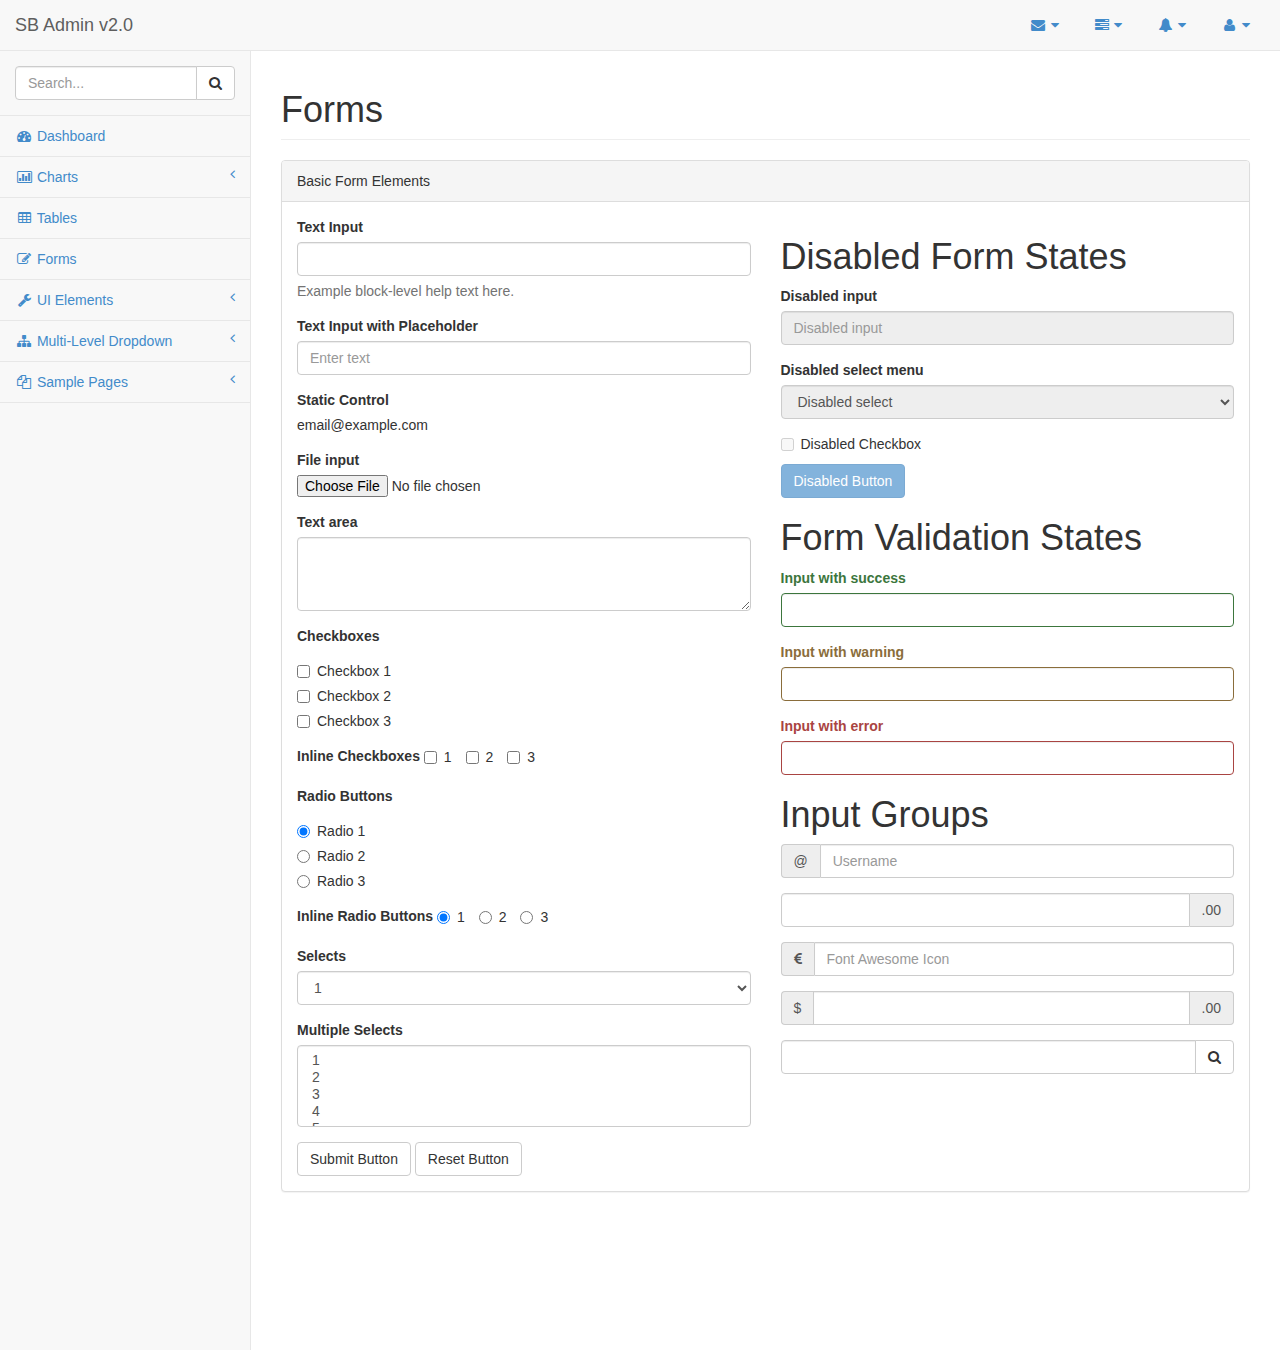
<file: forms.html>
<!DOCTYPE html>
<html>

<head>

    <meta charset="utf-8">
    <meta name="viewport" content="width=device-width, initial-scale=1.0">

    <title>Start Bootstrap - SB Admin Version 2.0 Demo</title>

    <!-- Core CSS - Include with every page -->
    <link href="css/bootstrap.min.css" rel="stylesheet">
    <link href="font-awesome/css/font-awesome.css" rel="stylesheet">

    <!-- Page-Level Plugin CSS - Forms -->

    <!-- SB Admin CSS - Include with every page -->
    <link href="css/sb-admin.css" rel="stylesheet">

</head>

<body>

    <div id="wrapper">

        <nav class="navbar navbar-default navbar-fixed-top" role="navigation" style="margin-bottom: 0">
            <div class="navbar-header">
                <button type="button" class="navbar-toggle" data-toggle="collapse" data-target=".sidebar-collapse">
                    <span class="sr-only">Toggle navigation</span>
                    <span class="icon-bar"></span>
                    <span class="icon-bar"></span>
                    <span class="icon-bar"></span>
                </button>
                <a class="navbar-brand" href="index.html">SB Admin v2.0</a>
            </div>
            <!-- /.navbar-header -->

            <ul class="nav navbar-top-links navbar-right">
                <li class="dropdown">
                    <a class="dropdown-toggle" data-toggle="dropdown" href="#">
                        <i class="fa fa-envelope fa-fw"></i>  <i class="fa fa-caret-down"></i>
                    </a>
                    <ul class="dropdown-menu dropdown-messages">
                        <li>
                            <a href="#">
                                <div>
                                    <strong>John Smith</strong>
                                    <span class="pull-right text-muted">
                                        <em>Yesterday</em>
                                    </span>
                                </div>
                                <div>Lorem ipsum dolor sit amet, consectetur adipiscing elit. Pellentesque eleifend...</div>
                            </a>
                        </li>
                        <li class="divider"></li>
                        <li>
                            <a href="#">
                                <div>
                                    <strong>John Smith</strong>
                                    <span class="pull-right text-muted">
                                        <em>Yesterday</em>
                                    </span>
                                </div>
                                <div>Lorem ipsum dolor sit amet, consectetur adipiscing elit. Pellentesque eleifend...</div>
                            </a>
                        </li>
                        <li class="divider"></li>
                        <li>
                            <a href="#">
                                <div>
                                    <strong>John Smith</strong>
                                    <span class="pull-right text-muted">
                                        <em>Yesterday</em>
                                    </span>
                                </div>
                                <div>Lorem ipsum dolor sit amet, consectetur adipiscing elit. Pellentesque eleifend...</div>
                            </a>
                        </li>
                        <li class="divider"></li>
                        <li>
                            <a class="text-center" href="#">
                                <strong>Read All Messages</strong>
                                <i class="fa fa-angle-right"></i>
                            </a>
                        </li>
                    </ul>
                    <!-- /.dropdown-messages -->
                </li>
                <!-- /.dropdown -->
                <li class="dropdown">
                    <a class="dropdown-toggle" data-toggle="dropdown" href="#">
                        <i class="fa fa-tasks fa-fw"></i>  <i class="fa fa-caret-down"></i>
                    </a>
                    <ul class="dropdown-menu dropdown-tasks">
                        <li>
                            <a href="#">
                                <div>
                                    <p>
                                        <strong>Task 1</strong>
                                        <span class="pull-right text-muted">40% Complete</span>
                                    </p>
                                    <div class="progress progress-striped active">
                                        <div class="progress-bar progress-bar-success" role="progressbar" aria-valuenow="40" aria-valuemin="0" aria-valuemax="100" style="width: 40%">
                                            <span class="sr-only">40% Complete (success)</span>
                                        </div>
                                    </div>
                                </div>
                            </a>
                        </li>
                        <li class="divider"></li>
                        <li>
                            <a href="#">
                                <div>
                                    <p>
                                        <strong>Task 2</strong>
                                        <span class="pull-right text-muted">20% Complete</span>
                                    </p>
                                    <div class="progress progress-striped active">
                                        <div class="progress-bar progress-bar-info" role="progressbar" aria-valuenow="20" aria-valuemin="0" aria-valuemax="100" style="width: 20%">
                                            <span class="sr-only">20% Complete</span>
                                        </div>
                                    </div>
                                </div>
                            </a>
                        </li>
                        <li class="divider"></li>
                        <li>
                            <a href="#">
                                <div>
                                    <p>
                                        <strong>Task 3</strong>
                                        <span class="pull-right text-muted">60% Complete</span>
                                    </p>
                                    <div class="progress progress-striped active">
                                        <div class="progress-bar progress-bar-warning" role="progressbar" aria-valuenow="60" aria-valuemin="0" aria-valuemax="100" style="width: 60%">
                                            <span class="sr-only">60% Complete (warning)</span>
                                        </div>
                                    </div>
                                </div>
                            </a>
                        </li>
                        <li class="divider"></li>
                        <li>
                            <a href="#">
                                <div>
                                    <p>
                                        <strong>Task 4</strong>
                                        <span class="pull-right text-muted">80% Complete</span>
                                    </p>
                                    <div class="progress progress-striped active">
                                        <div class="progress-bar progress-bar-danger" role="progressbar" aria-valuenow="80" aria-valuemin="0" aria-valuemax="100" style="width: 80%">
                                            <span class="sr-only">80% Complete (danger)</span>
                                        </div>
                                    </div>
                                </div>
                            </a>
                        </li>
                        <li class="divider"></li>
                        <li>
                            <a class="text-center" href="#">
                                <strong>See All Tasks</strong>
                                <i class="fa fa-angle-right"></i>
                            </a>
                        </li>
                    </ul>
                    <!-- /.dropdown-tasks -->
                </li>
                <!-- /.dropdown -->
                <li class="dropdown">
                    <a class="dropdown-toggle" data-toggle="dropdown" href="#">
                        <i class="fa fa-bell fa-fw"></i>  <i class="fa fa-caret-down"></i>
                    </a>
                    <ul class="dropdown-menu dropdown-alerts">
                        <li>
                            <a href="#">
                                <div>
                                    <i class="fa fa-comment fa-fw"></i> New Comment
                                    <span class="pull-right text-muted small">4 minutes ago</span>
                                </div>
                            </a>
                        </li>
                        <li class="divider"></li>
                        <li>
                            <a href="#">
                                <div>
                                    <i class="fa fa-twitter fa-fw"></i> 3 New Followers
                                    <span class="pull-right text-muted small">12 minutes ago</span>
                                </div>
                            </a>
                        </li>
                        <li class="divider"></li>
                        <li>
                            <a href="#">
                                <div>
                                    <i class="fa fa-envelope fa-fw"></i> Message Sent
                                    <span class="pull-right text-muted small">4 minutes ago</span>
                                </div>
                            </a>
                        </li>
                        <li class="divider"></li>
                        <li>
                            <a href="#">
                                <div>
                                    <i class="fa fa-tasks fa-fw"></i> New Task
                                    <span class="pull-right text-muted small">4 minutes ago</span>
                                </div>
                            </a>
                        </li>
                        <li class="divider"></li>
                        <li>
                            <a href="#">
                                <div>
                                    <i class="fa fa-upload fa-fw"></i> Server Rebooted
                                    <span class="pull-right text-muted small">4 minutes ago</span>
                                </div>
                            </a>
                        </li>
                        <li class="divider"></li>
                        <li>
                            <a class="text-center" href="#">
                                <strong>See All Alerts</strong>
                                <i class="fa fa-angle-right"></i>
                            </a>
                        </li>
                    </ul>
                    <!-- /.dropdown-alerts -->
                </li>
                <!-- /.dropdown -->
                <li class="dropdown">
                    <a class="dropdown-toggle" data-toggle="dropdown" href="#">
                        <i class="fa fa-user fa-fw"></i>  <i class="fa fa-caret-down"></i>
                    </a>
                    <ul class="dropdown-menu dropdown-user">
                        <li><a href="#"><i class="fa fa-user fa-fw"></i> User Profile</a>
                        </li>
                        <li><a href="#"><i class="fa fa-gear fa-fw"></i> Settings</a>
                        </li>
                        <li class="divider"></li>
                        <li><a href="login.html"><i class="fa fa-sign-out fa-fw"></i> Logout</a>
                        </li>
                    </ul>
                    <!-- /.dropdown-user -->
                </li>
                <!-- /.dropdown -->
            </ul>
            <!-- /.navbar-top-links -->

            <div class="navbar-default navbar-static-side" role="navigation">
                <div class="sidebar-collapse">
                    <ul class="nav" id="side-menu">
                        <li class="sidebar-search">
                            <div class="input-group custom-search-form">
                                <input type="text" class="form-control" placeholder="Search...">
                                <span class="input-group-btn">
                                <button class="btn btn-default" type="button">
                                    <i class="fa fa-search"></i>
                                </button>
                            </span>
                            </div>
                            <!-- /input-group -->
                        </li>
                        <li>
                            <a href="index.html"><i class="fa fa-dashboard fa-fw"></i> Dashboard</a>
                        </li>
                        <li>
                            <a href="#"><i class="fa fa-bar-chart-o fa-fw"></i> Charts<span class="fa arrow"></span></a>
                            <ul class="nav nav-second-level">
                                <li>
                                    <a href="flot.html">Flot Charts</a>
                                </li>
                                <li>
                                    <a href="morris.html">Morris.js Charts</a>
                                </li>
                            </ul>
                            <!-- /.nav-second-level -->
                        </li>
                        <li>
                            <a href="tables.html"><i class="fa fa-table fa-fw"></i> Tables</a>
                        </li>
                        <li>
                            <a href="forms.html"><i class="fa fa-edit fa-fw"></i> Forms</a>
                        </li>
                        <li>
                            <a href="#"><i class="fa fa-wrench fa-fw"></i> UI Elements<span class="fa arrow"></span></a>
                            <ul class="nav nav-second-level">
                                <li>
                                    <a href="panels-wells.html">Panels and Wells</a>
                                </li>
                                <li>
                                    <a href="buttons.html">Buttons</a>
                                </li>
                                <li>
                                    <a href="notifications.html">Notifications</a>
                                </li>
                                <li>
                                    <a href="typography.html">Typography</a>
                                </li>
                                <li>
                                    <a href="grid.html">Grid</a>
                                </li>
                            </ul>
                            <!-- /.nav-second-level -->
                        </li>
                        <li>
                            <a href="#"><i class="fa fa-sitemap fa-fw"></i> Multi-Level Dropdown<span class="fa arrow"></span></a>
                            <ul class="nav nav-second-level">
                                <li>
                                    <a href="#">Second Level Item</a>
                                </li>
                                <li>
                                    <a href="#">Second Level Item</a>
                                </li>
                                <li>
                                    <a href="#">Third Level <span class="fa arrow"></span></a>
                                    <ul class="nav nav-third-level">
                                        <li>
                                            <a href="#">Third Level Item</a>
                                        </li>
                                        <li>
                                            <a href="#">Third Level Item</a>
                                        </li>
                                        <li>
                                            <a href="#">Third Level Item</a>
                                        </li>
                                        <li>
                                            <a href="#">Third Level Item</a>
                                        </li>
                                    </ul>
                                    <!-- /.nav-third-level -->
                                </li>
                            </ul>
                            <!-- /.nav-second-level -->
                        </li>
                        <li>
                            <a href="#"><i class="fa fa-files-o fa-fw"></i> Sample Pages<span class="fa arrow"></span></a>
                            <ul class="nav nav-second-level">
                                <li>
                                    <a href="blank.html">Blank Page</a>
                                </li>
                                <li>
                                    <a href="login.html">Login Page</a>
                                </li>
                            </ul>
                            <!-- /.nav-second-level -->
                        </li>
                    </ul>
                    <!-- /#side-menu -->
                </div>
                <!-- /.sidebar-collapse -->
            </div>
            <!-- /.navbar-static-side -->
        </nav>

        <div id="page-wrapper">
            <div class="row">
                <div class="col-lg-12">
                    <h1 class="page-header">Forms</h1>
                </div>
                <!-- /.col-lg-12 -->
            </div>
            <!-- /.row -->
            <div class="row">
                <div class="col-lg-12">
                    <div class="panel panel-default">
                        <div class="panel-heading">
                            Basic Form Elements
                        </div>
                        <div class="panel-body">
                            <div class="row">
                                <div class="col-lg-6">
                                    <form role="form">
                                        <div class="form-group">
                                            <label>Text Input</label>
                                            <input class="form-control">
                                            <p class="help-block">Example block-level help text here.</p>
                                        </div>
                                        <div class="form-group">
                                            <label>Text Input with Placeholder</label>
                                            <input class="form-control" placeholder="Enter text">
                                        </div>
                                        <div class="form-group">
                                            <label>Static Control</label>
                                            <p class="form-control-static">email@example.com</p>
                                        </div>
                                        <div class="form-group">
                                            <label>File input</label>
                                            <input type="file">
                                        </div>
                                        <div class="form-group">
                                            <label>Text area</label>
                                            <textarea class="form-control" rows="3"></textarea>
                                        </div>
                                        <div class="form-group">
                                            <label>Checkboxes</label>
                                            <div class="checkbox">
                                                <label>
                                                    <input type="checkbox" value="">Checkbox 1
                                                </label>
                                            </div>
                                            <div class="checkbox">
                                                <label>
                                                    <input type="checkbox" value="">Checkbox 2
                                                </label>
                                            </div>
                                            <div class="checkbox">
                                                <label>
                                                    <input type="checkbox" value="">Checkbox 3
                                                </label>
                                            </div>
                                        </div>
                                        <div class="form-group">
                                            <label>Inline Checkboxes</label>
                                            <label class="checkbox-inline">
                                                <input type="checkbox">1
                                            </label>
                                            <label class="checkbox-inline">
                                                <input type="checkbox">2
                                            </label>
                                            <label class="checkbox-inline">
                                                <input type="checkbox">3
                                            </label>
                                        </div>
                                        <div class="form-group">
                                            <label>Radio Buttons</label>
                                            <div class="radio">
                                                <label>
                                                    <input type="radio" name="optionsRadios" id="optionsRadios1" value="option1" checked>Radio 1
                                                </label>
                                            </div>
                                            <div class="radio">
                                                <label>
                                                    <input type="radio" name="optionsRadios" id="optionsRadios2" value="option2">Radio 2
                                                </label>
                                            </div>
                                            <div class="radio">
                                                <label>
                                                    <input type="radio" name="optionsRadios" id="optionsRadios3" value="option3">Radio 3
                                                </label>
                                            </div>
                                        </div>
                                        <div class="form-group">
                                            <label>Inline Radio Buttons</label>
                                            <label class="radio-inline">
                                                <input type="radio" name="optionsRadiosInline" id="optionsRadiosInline1" value="option1" checked>1
                                            </label>
                                            <label class="radio-inline">
                                                <input type="radio" name="optionsRadiosInline" id="optionsRadiosInline2" value="option2">2
                                            </label>
                                            <label class="radio-inline">
                                                <input type="radio" name="optionsRadiosInline" id="optionsRadiosInline3" value="option3">3
                                            </label>
                                        </div>
                                        <div class="form-group">
                                            <label>Selects</label>
                                            <select class="form-control">
                                                <option>1</option>
                                                <option>2</option>
                                                <option>3</option>
                                                <option>4</option>
                                                <option>5</option>
                                            </select>
                                        </div>
                                        <div class="form-group">
                                            <label>Multiple Selects</label>
                                            <select multiple class="form-control">
                                                <option>1</option>
                                                <option>2</option>
                                                <option>3</option>
                                                <option>4</option>
                                                <option>5</option>
                                            </select>
                                        </div>
                                        <button type="submit" class="btn btn-default">Submit Button</button>
                                        <button type="reset" class="btn btn-default">Reset Button</button>
                                    </form>
                                </div>
                                <!-- /.col-lg-6 (nested) -->
                                <div class="col-lg-6">
                                    <h1>Disabled Form States</h1>
                                    <form role="form">
                                        <fieldset disabled>
                                            <div class="form-group">
                                                <label for="disabledSelect">Disabled input</label>
                                                <input class="form-control" id="disabledInput" type="text" placeholder="Disabled input" disabled>
                                            </div>
                                            <div class="form-group">
                                                <label for="disabledSelect">Disabled select menu</label>
                                                <select id="disabledSelect" class="form-control">
                                                    <option>Disabled select</option>
                                                </select>
                                            </div>
                                            <div class="checkbox">
                                                <label>
                                                    <input type="checkbox">Disabled Checkbox
                                                </label>
                                            </div>
                                            <button type="submit" class="btn btn-primary">Disabled Button</button>
                                        </fieldset>
                                    </form>
                                    <h1>Form Validation States</h1>
                                    <form role="form">
                                        <div class="form-group has-success">
                                            <label class="control-label" for="inputSuccess">Input with success</label>
                                            <input type="text" class="form-control" id="inputSuccess">
                                        </div>
                                        <div class="form-group has-warning">
                                            <label class="control-label" for="inputWarning">Input with warning</label>
                                            <input type="text" class="form-control" id="inputWarning">
                                        </div>
                                        <div class="form-group has-error">
                                            <label class="control-label" for="inputError">Input with error</label>
                                            <input type="text" class="form-control" id="inputError">
                                        </div>
                                    </form>
                                    <h1>Input Groups</h1>
                                    <form role="form">
                                        <div class="form-group input-group">
                                            <span class="input-group-addon">@</span>
                                            <input type="text" class="form-control" placeholder="Username">
                                        </div>
                                        <div class="form-group input-group">
                                            <input type="text" class="form-control">
                                            <span class="input-group-addon">.00</span>
                                        </div>
                                        <div class="form-group input-group">
                                            <span class="input-group-addon"><i class="fa fa-eur"></i>
                                            </span>
                                            <input type="text" class="form-control" placeholder="Font Awesome Icon">
                                        </div>
                                        <div class="form-group input-group">
                                            <span class="input-group-addon">$</span>
                                            <input type="text" class="form-control">
                                            <span class="input-group-addon">.00</span>
                                        </div>
                                        <div class="form-group input-group">
                                            <input type="text" class="form-control">
                                            <span class="input-group-btn">
                                                <button class="btn btn-default" type="button"><i class="fa fa-search"></i>
                                                </button>
                                            </span>
                                        </div>
                                    </form>
                                </div>
                                <!-- /.col-lg-6 (nested) -->
                            </div>
                            <!-- /.row (nested) -->
                        </div>
                        <!-- /.panel-body -->
                    </div>
                    <!-- /.panel -->
                </div>
                <!-- /.col-lg-12 -->
            </div>
            <!-- /.row -->
        </div>
        <!-- /#page-wrapper -->

    </div>
    <!-- /#wrapper -->

    <!-- Core Scripts - Include with every page -->
    <script src="js/jquery-1.10.2.js"></script>
    <script src="js/bootstrap.min.js"></script>
    <script src="js/plugins/metisMenu/jquery.metisMenu.js"></script>

    <!-- Page-Level Plugin Scripts - Forms -->

    <!-- SB Admin Scripts - Include with every page -->
    <script src="js/sb-admin.js"></script>

    <!-- Page-Level Demo Scripts - Forms - Use for reference -->

</body>

</html>
</file>
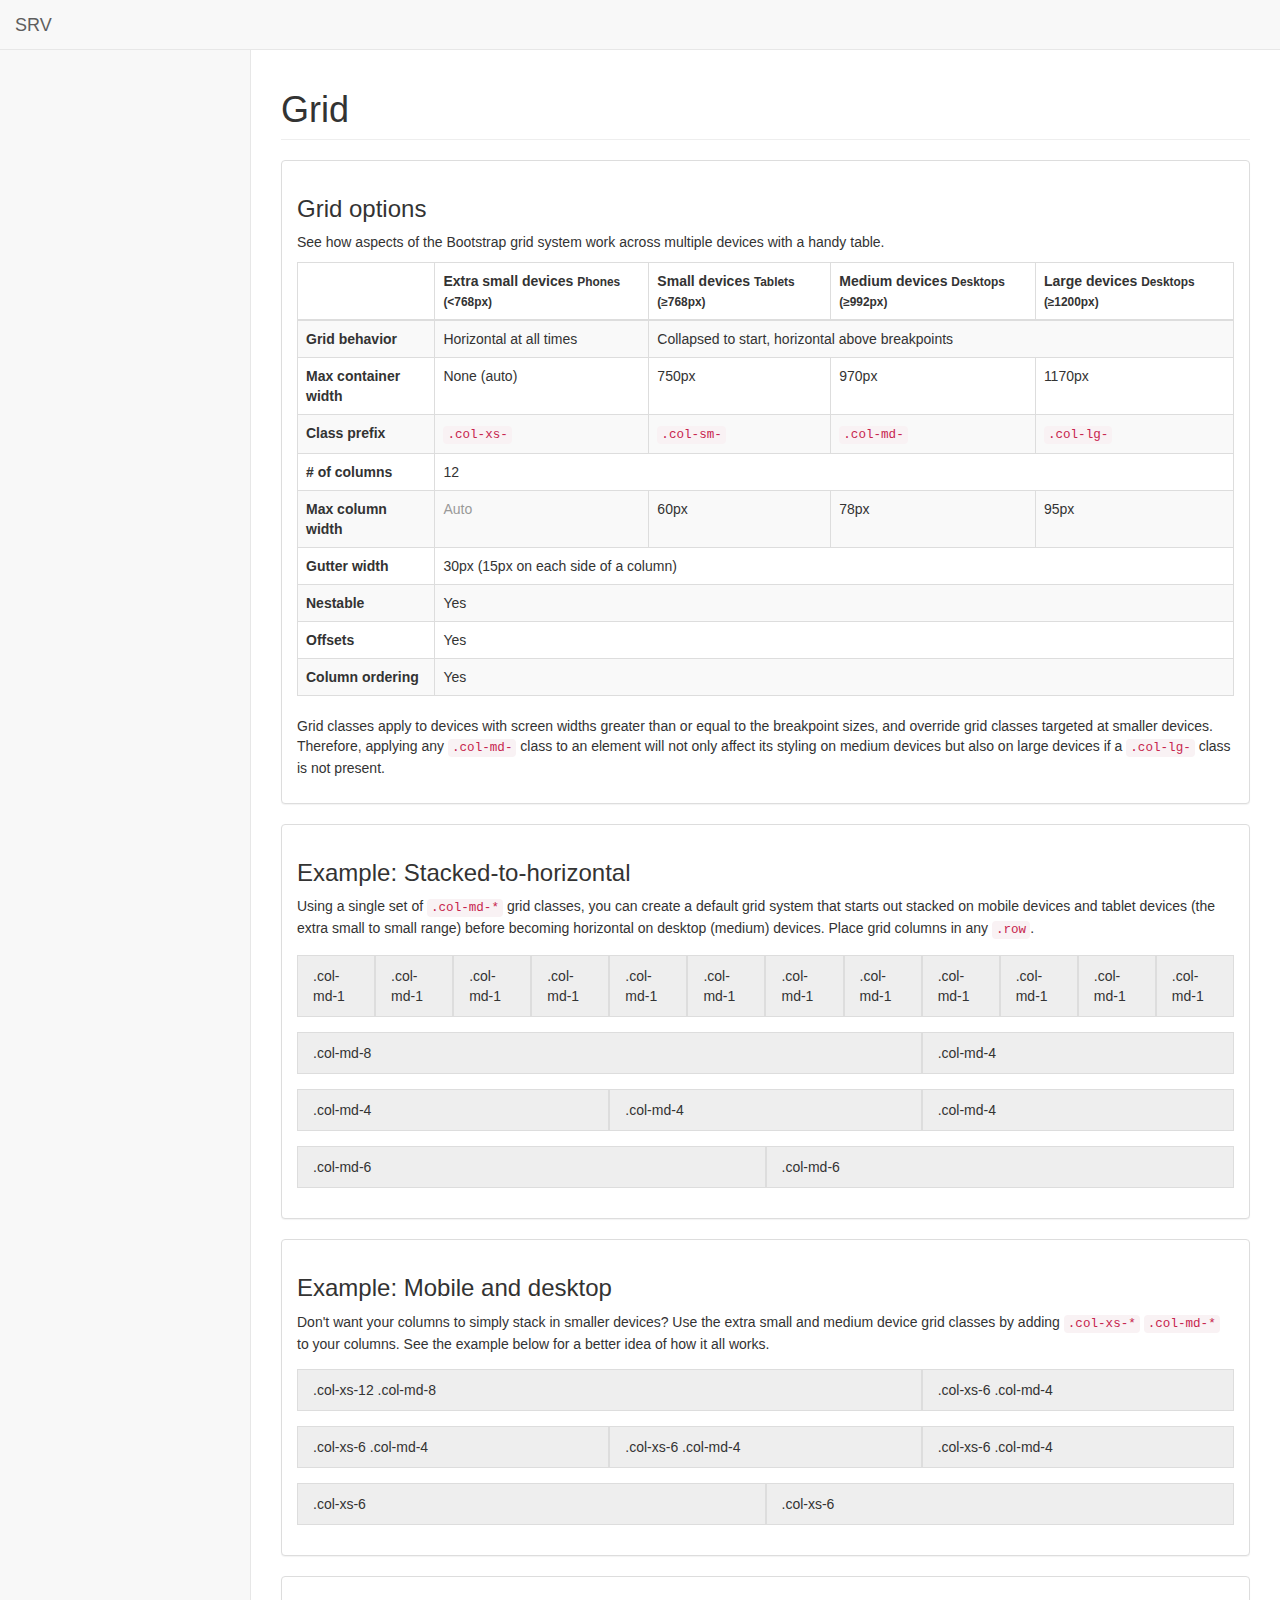
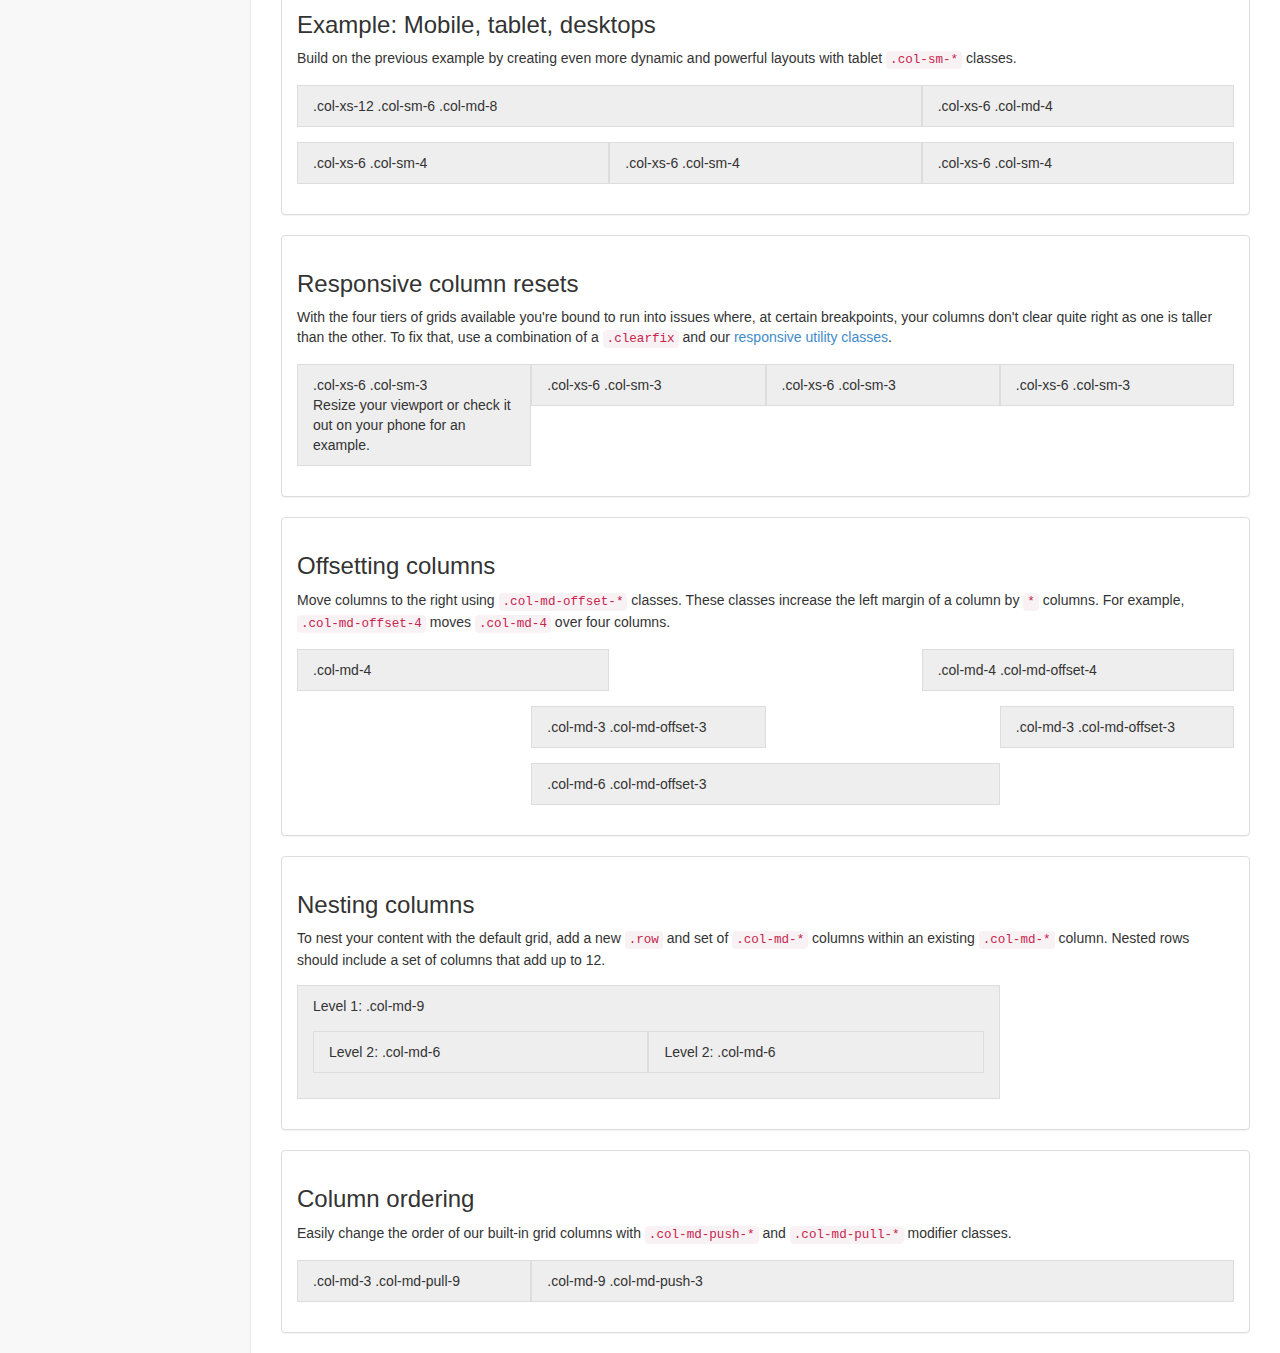
<file: grid.html>
<!DOCTYPE html>
<html>

<head>

    <meta charset="utf-8">
    <meta name="viewport" content="width=device-width, initial-scale=1.0">

    <title>Start Bootstrap - SB Admin Version 2.0 Demo</title>

    <!-- Core CSS - Include with every page -->
    <link href="css/bootstrap.min.css" rel="stylesheet">
    <link href="font-awesome/css/font-awesome.css" rel="stylesheet">

    <!-- Page-Level Plugin CSS - Grid -->

    <!-- SB Admin CSS - Include with every page -->
    <link href="css/sb-admin.css" rel="stylesheet">

</head>

<body>

    <div id="wrapper">

        <nav class="navbar navbar-default navbar-fixed-top" role="navigation" style="margin-bottom: 0">
            <div class="navbar-header">
                <button type="button" class="navbar-toggle" data-toggle="collapse" data-target=".sidebar-collapse">
                    <span class="sr-only">Toggle navigation</span>
                    <span class="icon-bar"></span>
                    <span class="icon-bar"></span>
                    <span class="icon-bar"></span>
                </button>
                <a class="navbar-brand" href="index.html">SRV</a>
            </div>
            <!-- /.navbar-header -->

            <!-- /.navbar-top-links -->


            <!-- /.navbar-static-side -->
        </nav>

        <div id="page-wrapper">
            <div class="row">
                <div class="col-lg-12">
                    <h1 class="page-header">Grid</h1>
                </div>
                <!-- /.col-lg-12 -->
            </div>
            <!-- /.row -->
            <div class="row">
                <div class="col-lg-12">
                    <div class="panel panel-default">
                        <div class="panel-body">
                            <h3>Grid options</h3>
                            <p>See how aspects of the Bootstrap grid system work across multiple devices with a handy table.</p>
                            <div class="table-responsive">
                                <table class="table table-bordered table-striped">
                                    <thead>
                                        <tr>
                                            <th></th>
                                            <th>
                                                Extra small devices
                                                <small>Phones (&lt;768px)</small>
                                            </th>
                                            <th>
                                                Small devices
                                                <small>Tablets (&ge;768px)</small>
                                            </th>
                                            <th>
                                                Medium devices
                                                <small>Desktops (&ge;992px)</small>
                                            </th>
                                            <th>
                                                Large devices
                                                <small>Desktops (&ge;1200px)</small>
                                            </th>
                                        </tr>
                                    </thead>
                                    <tbody>
                                        <tr>
                                            <th>Grid behavior</th>
                                            <td>Horizontal at all times</td>
                                            <td colspan="3">Collapsed to start, horizontal above breakpoints</td>
                                        </tr>
                                        <tr>
                                            <th>Max container width</th>
                                            <td>None (auto)</td>
                                            <td>750px</td>
                                            <td>970px</td>
                                            <td>1170px</td>
                                        </tr>
                                        <tr>
                                            <th>Class prefix</th>
                                            <td>
                                                <code>.col-xs-</code>
                                            </td>
                                            <td>
                                                <code>.col-sm-</code>
                                            </td>
                                            <td>
                                                <code>.col-md-</code>
                                            </td>
                                            <td>
                                                <code>.col-lg-</code>
                                            </td>
                                        </tr>
                                        <tr>
                                            <th># of columns</th>
                                            <td colspan="4">12</td>
                                        </tr>
                                        <tr>
                                            <th>Max column width</th>
                                            <td class="text-muted">Auto</td>
                                            <td>60px</td>
                                            <td>78px</td>
                                            <td>95px</td>
                                        </tr>
                                        <tr>
                                            <th>Gutter width</th>
                                            <td colspan="4">30px (15px on each side of a column)</td>
                                        </tr>
                                        <tr>
                                            <th>Nestable</th>
                                            <td colspan="4">Yes</td>
                                        </tr>
                                        <tr>
                                            <th>Offsets</th>
                                            <td colspan="4">Yes</td>
                                        </tr>
                                        <tr>
                                            <th>Column ordering</th>
                                            <td colspan="4">Yes</td>
                                        </tr>
                                    </tbody>
                                </table>
                            </div>
                            <p>Grid classes apply to devices with screen widths greater than or equal to the breakpoint sizes, and override grid classes targeted at smaller devices. Therefore, applying any
                                <code>.col-md-</code> class to an element will not only affect its styling on medium devices but also on large devices if a
                                <code>.col-lg-</code> class is not present.</p>
                        </div>
                    </div>
                </div>
                <!-- /.col-lg-12 -->
            </div>
            <!-- /.row -->

            <div class="row">
                <div class="col-lg-12">
                    <div class="panel panel-default">
                        <div class="panel-body">
                            <h3>Example: Stacked-to-horizontal</h3>
                            <p>Using a single set of
                                <code>.col-md-*</code> grid classes, you can create a default grid system that starts out stacked on mobile devices and tablet devices (the extra small to small range) before becoming horizontal on desktop (medium) devices. Place grid columns in any
                                <code>.row</code>.</p>
                            <div class="row show-grid">
                                <div class="col-md-1">.col-md-1</div>
                                <div class="col-md-1">.col-md-1</div>
                                <div class="col-md-1">.col-md-1</div>
                                <div class="col-md-1">.col-md-1</div>
                                <div class="col-md-1">.col-md-1</div>
                                <div class="col-md-1">.col-md-1</div>
                                <div class="col-md-1">.col-md-1</div>
                                <div class="col-md-1">.col-md-1</div>
                                <div class="col-md-1">.col-md-1</div>
                                <div class="col-md-1">.col-md-1</div>
                                <div class="col-md-1">.col-md-1</div>
                                <div class="col-md-1">.col-md-1</div>
                            </div>
                            <div class="row show-grid">
                                <div class="col-md-8">.col-md-8</div>
                                <div class="col-md-4">.col-md-4</div>
                            </div>
                            <div class="row show-grid">
                                <div class="col-md-4">.col-md-4</div>
                                <div class="col-md-4">.col-md-4</div>
                                <div class="col-md-4">.col-md-4</div>
                            </div>
                            <div class="row show-grid">
                                <div class="col-md-6">.col-md-6</div>
                                <div class="col-md-6">.col-md-6</div>
                            </div>
                        </div>
                    </div>
                </div>
                <!-- /.col-lg-12 -->
            </div>
            <!-- /.row -->

            <div class="row">
                <div class="col-lg-12">
                    <div class="panel panel-default">
                        <div class="panel-body">
                            <h3>Example: Mobile and desktop</h3>
                            <p>Don't want your columns to simply stack in smaller devices? Use the extra small and medium device grid classes by adding
                                <code>.col-xs-*</code>
                                <code>.col-md-*</code> to your columns. See the example below for a better idea of how it all works.</p>
                            <div class="row show-grid">
                                <div class="col-xs-12 col-md-8">.col-xs-12 .col-md-8</div>
                                <div class="col-xs-6 col-md-4">.col-xs-6 .col-md-4</div>
                            </div>
                            <div class="row show-grid">
                                <div class="col-xs-6 col-md-4">.col-xs-6 .col-md-4</div>
                                <div class="col-xs-6 col-md-4">.col-xs-6 .col-md-4</div>
                                <div class="col-xs-6 col-md-4">.col-xs-6 .col-md-4</div>
                            </div>
                            <div class="row show-grid">
                                <div class="col-xs-6">.col-xs-6</div>
                                <div class="col-xs-6">.col-xs-6</div>
                            </div>
                        </div>
                    </div>
                </div>
                <!-- /.col-lg-12 -->
            </div>
            <!-- /.row -->

            <div class="row">
                <div class="col-lg-12">
                    <div class="panel panel-default">
                        <div class="panel-body">
                            <h3>Example: Mobile, tablet, desktops</h3>
                            <p>Build on the previous example by creating even more dynamic and powerful layouts with tablet
                                <code>.col-sm-*</code> classes.</p>
                            <div class="row show-grid">
                                <div class="col-xs-12 col-sm-6 col-md-8">.col-xs-12 .col-sm-6 .col-md-8</div>
                                <div class="col-xs-6 col-md-4">.col-xs-6 .col-md-4</div>
                            </div>
                            <div class="row show-grid">
                                <div class="col-xs-6 col-sm-4">.col-xs-6 .col-sm-4</div>
                                <div class="col-xs-6 col-sm-4">.col-xs-6 .col-sm-4</div>
                                <!-- Optional: clear the XS cols if their content doesn't match in height -->
                                <div class="clearfix visible-xs"></div>
                                <div class="col-xs-6 col-sm-4">.col-xs-6 .col-sm-4</div>
                            </div>
                        </div>
                    </div>
                </div>
                <!-- /.col-lg-12 -->
            </div>
            <!-- /.row -->

            <div class="row">
                <div class="col-lg-12">
                    <div class="panel panel-default">
                        <div class="panel-body">
                            <h3 id="grid-responsive-resets">Responsive column resets</h3>
                            <p>With the four tiers of grids available you're bound to run into issues where, at certain breakpoints, your columns don't clear quite right as one is taller than the other. To fix that, use a combination of a
                                <code>.clearfix</code> and our <a href="#responsive-utilities">responsive utility classes</a>.</p>
                            <div class="row show-grid">
                                <div class="col-xs-6 col-sm-3">
                                    .col-xs-6 .col-sm-3
                                    <br>Resize your viewport or check it out on your phone for an example.
                                </div>
                                <div class="col-xs-6 col-sm-3">.col-xs-6 .col-sm-3</div>

                                <!-- Add the extra clearfix for only the required viewport -->
                                <div class="clearfix visible-xs"></div>

                                <div class="col-xs-6 col-sm-3">.col-xs-6 .col-sm-3</div>
                                <div class="col-xs-6 col-sm-3">.col-xs-6 .col-sm-3</div>
                            </div>
                        </div>
                    </div>
                </div>
                <!-- /.col-lg-12 -->
            </div>
            <!-- /.row -->

            <div class="row">
                <div class="col-lg-12">
                    <div class="panel panel-default">
                        <div class="panel-body">
                            <h3 id="grid-offsetting">Offsetting columns</h3>
                            <p>Move columns to the right using
                                <code>.col-md-offset-*</code> classes. These classes increase the left margin of a column by
                                <code>*</code> columns. For example,
                                <code>.col-md-offset-4</code> moves
                                <code>.col-md-4</code> over four columns.</p>
                            <div class="row show-grid">
                                <div class="col-md-4">.col-md-4</div>
                                <div class="col-md-4 col-md-offset-4">.col-md-4 .col-md-offset-4</div>
                            </div>
                            <div class="row show-grid">
                                <div class="col-md-3 col-md-offset-3">.col-md-3 .col-md-offset-3</div>
                                <div class="col-md-3 col-md-offset-3">.col-md-3 .col-md-offset-3</div>
                            </div>
                            <div class="row show-grid">
                                <div class="col-md-6 col-md-offset-3">.col-md-6 .col-md-offset-3</div>
                            </div>
                        </div>
                    </div>
                </div>
                <!-- /.col-lg-12 -->
            </div>
            <!-- /.row -->

            <div class="row">
                <div class="col-lg-12">
                    <div class="panel panel-default">
                        <div class="panel-body">
                            <h3 id="grid-nesting">Nesting columns</h3>
                            <p>To nest your content with the default grid, add a new
                                <code>.row</code> and set of
                                <code>.col-md-*</code> columns within an existing
                                <code>.col-md-*</code> column. Nested rows should include a set of columns that add up to 12.</p>
                            <div class="row show-grid">
                                <div class="col-md-9">
                                    Level 1: .col-md-9
                                    <div class="row show-grid">
                                        <div class="col-md-6">
                                            Level 2: .col-md-6
                                        </div>
                                        <div class="col-md-6">
                                            Level 2: .col-md-6
                                        </div>
                                    </div>
                                </div>
                            </div>
                        </div>
                    </div>
                </div>
                <!-- /.col-lg-12 -->
            </div>
            <!-- /.row -->

            <div class="row">
                <div class="col-lg-12">
                    <div class="panel panel-default">
                        <div class="panel-body">
                            <h3 id="grid-column-ordering">Column ordering</h3>
                            <p>Easily change the order of our built-in grid columns with
                                <code>.col-md-push-*</code> and
                                <code>.col-md-pull-*</code> modifier classes.</p>
                            <div class="row show-grid">
                                <div class="col-md-9 col-md-push-3">.col-md-9 .col-md-push-3</div>
                                <div class="col-md-3 col-md-pull-9">.col-md-3 .col-md-pull-9</div>
                            </div>
                        </div>
                    </div>
                </div>
                <!-- /.col-lg-12 -->
            </div>
            <!-- /.row -->

        </div>
        <!-- /#page-wrapper -->

    </div>
    <!-- /#wrapper -->

    <!-- Core Scripts - Include with every page -->
    <script src="js/jquery-1.10.2.js"></script>
    <script src="js/bootstrap.min.js"></script>
    <script src="js/plugins/metisMenu/jquery.metisMenu.js"></script>

    <!-- Page-Level Plugin Scripts - Grid -->

    <!-- SB Admin Scripts - Include with every page -->
    <script src="js/sb-admin.js"></script>

    <!-- Page-Level Demo Scripts - Grid - Use for reference -->

</body>

</html>
</file>
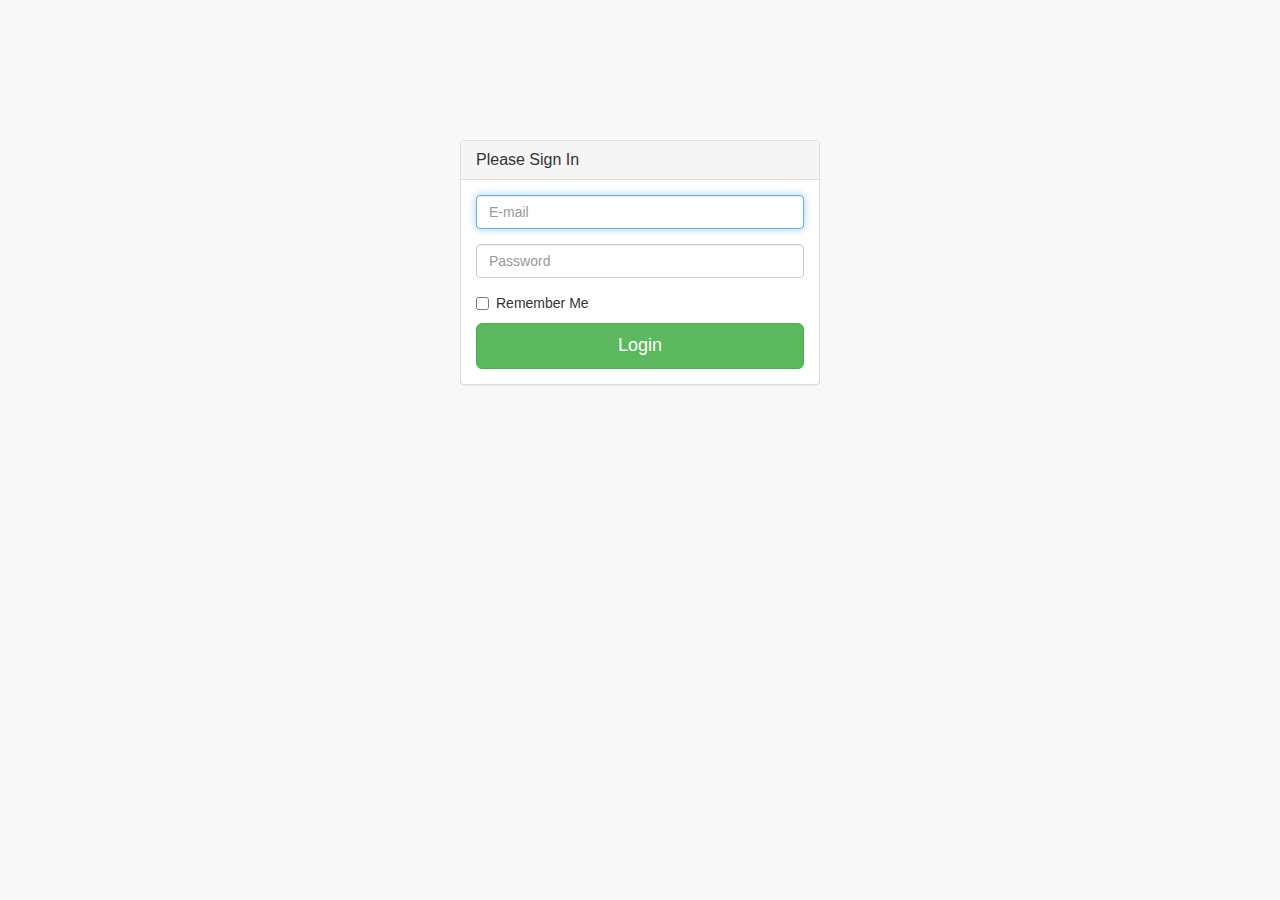
<file: login.html>
<!DOCTYPE html>
<html>

<head>

    <meta charset="utf-8">
    <meta name="viewport" content="width=device-width, initial-scale=1.0">

    <title>Start Bootstrap - SB Admin Version 2.0 Demo</title>

    <!-- Core CSS - Include with every page -->
    <link href="css/bootstrap.min.css" rel="stylesheet">
    <link href="font-awesome/css/font-awesome.css" rel="stylesheet">

    <!-- SB Admin CSS - Include with every page -->
    <link href="css/sb-admin.css" rel="stylesheet">

</head>

<body>

    <div class="container">
        <div class="row">
            <div class="col-md-4 col-md-offset-4">
                <div class="login-panel panel panel-default">
                    <div class="panel-heading">
                        <h3 class="panel-title">Please Sign In</h3>
                    </div>
                    <div class="panel-body">
                        <form role="form">
                            <fieldset>
                                <div class="form-group">
                                    <input class="form-control" placeholder="E-mail" name="email" type="email" autofocus>
                                </div>
                                <div class="form-group">
                                    <input class="form-control" placeholder="Password" name="password" type="password" value="">
                                </div>
                                <div class="checkbox">
                                    <label>
                                        <input name="remember" type="checkbox" value="Remember Me">Remember Me
                                    </label>
                                </div>
                                <!-- Change this to a button or input when using this as a form -->
                                <a href="index.html" class="btn btn-lg btn-success btn-block">Login</a>
                            </fieldset>
                        </form>
                    </div>
                </div>
            </div>
        </div>
    </div>

    <!-- Core Scripts - Include with every page -->
    <script src="js/jquery-1.10.2.js"></script>
    <script src="js/bootstrap.min.js"></script>
    <script src="js/plugins/metisMenu/jquery.metisMenu.js"></script>

    <!-- SB Admin Scripts - Include with every page -->
    <script src="js/sb-admin.js"></script>

</body>

</html>
</file>
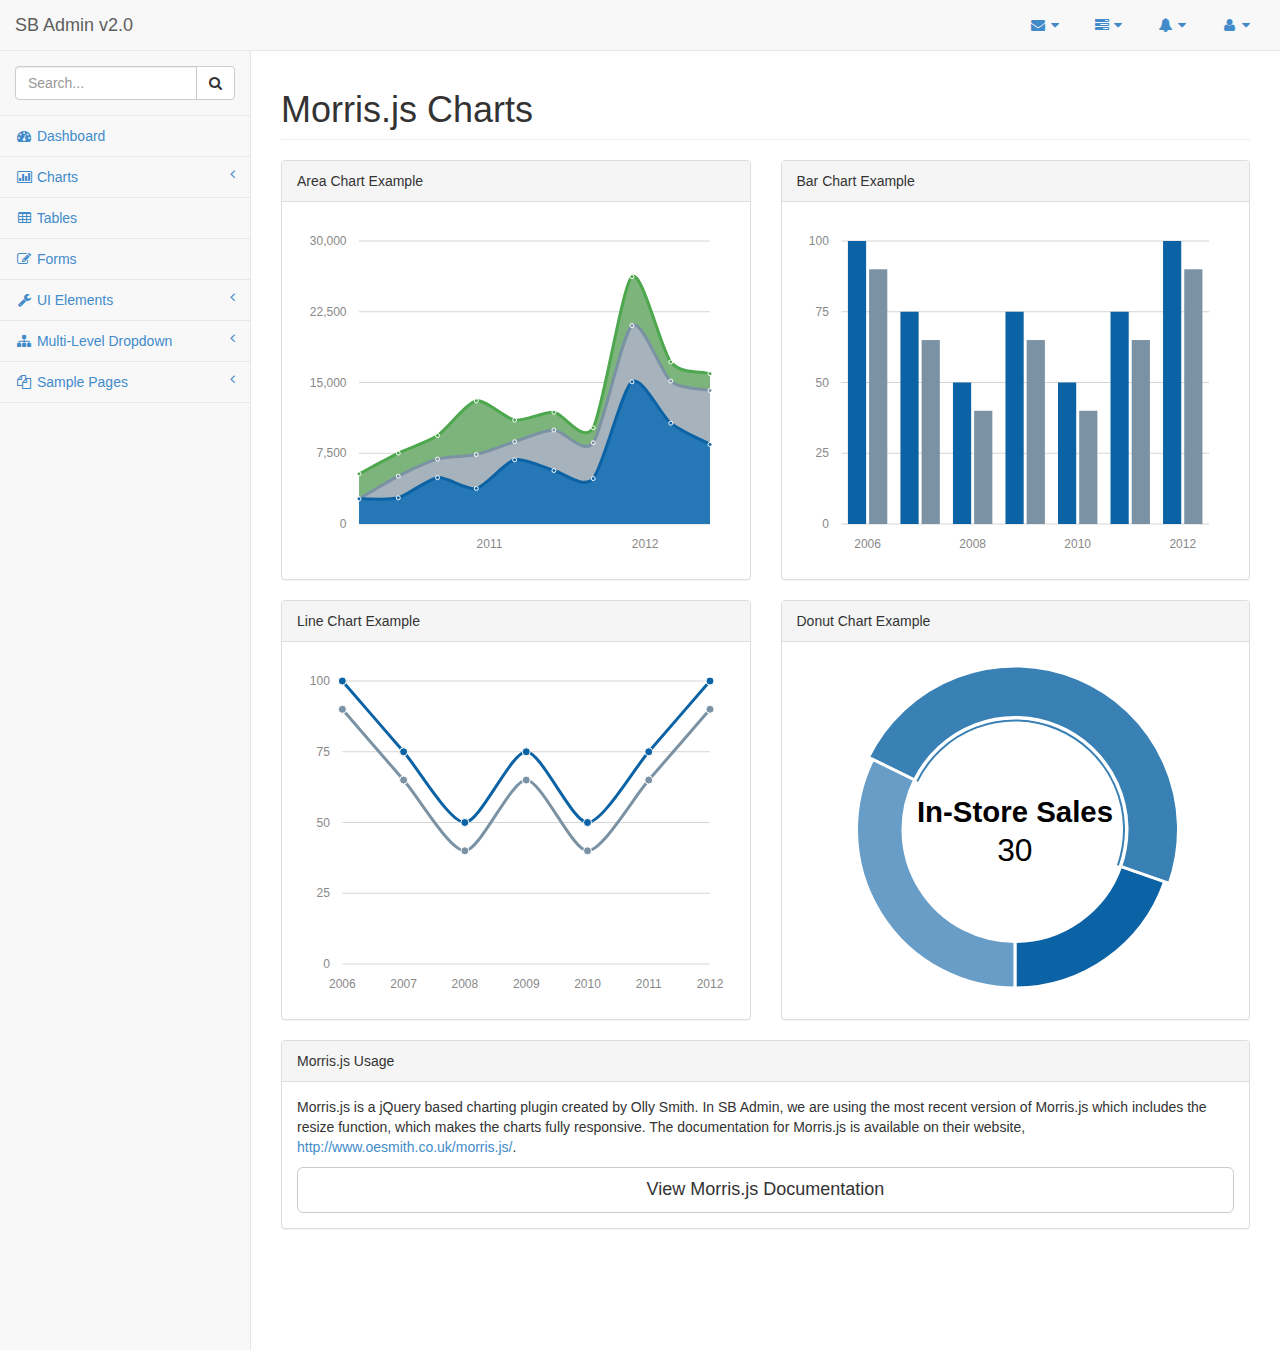
<file: morris.html>
<!DOCTYPE html>
<html>

<head>

    <meta charset="utf-8">
    <meta name="viewport" content="width=device-width, initial-scale=1.0">

    <title>Start Bootstrap - SB Admin Version 2.0 Demo</title>

    <!-- Core CSS - Include with every page -->
    <link href="css/bootstrap.min.css" rel="stylesheet">
    <link href="font-awesome/css/font-awesome.css" rel="stylesheet">

    <!-- Page-Level Plugin CSS - Morris -->
    <link href="css/plugins/morris/morris-0.4.3.min.css" rel="stylesheet">

    <!-- SB Admin CSS - Include with every page -->
    <link href="css/sb-admin.css" rel="stylesheet">

</head>

<body>

    <div id="wrapper">

        <nav class="navbar navbar-default navbar-fixed-top" role="navigation" style="margin-bottom: 0">
            <div class="navbar-header">
                <button type="button" class="navbar-toggle" data-toggle="collapse" data-target=".sidebar-collapse">
                    <span class="sr-only">Toggle navigation</span>
                    <span class="icon-bar"></span>
                    <span class="icon-bar"></span>
                    <span class="icon-bar"></span>
                </button>
                <a class="navbar-brand" href="index.html">SB Admin v2.0</a>
            </div>
            <!-- /.navbar-header -->

            <ul class="nav navbar-top-links navbar-right">
                <li class="dropdown">
                    <a class="dropdown-toggle" data-toggle="dropdown" href="#">
                        <i class="fa fa-envelope fa-fw"></i>  <i class="fa fa-caret-down"></i>
                    </a>
                    <ul class="dropdown-menu dropdown-messages">
                        <li>
                            <a href="#">
                                <div>
                                    <strong>John Smith</strong>
                                    <span class="pull-right text-muted">
                                        <em>Yesterday</em>
                                    </span>
                                </div>
                                <div>Lorem ipsum dolor sit amet, consectetur adipiscing elit. Pellentesque eleifend...</div>
                            </a>
                        </li>
                        <li class="divider"></li>
                        <li>
                            <a href="#">
                                <div>
                                    <strong>John Smith</strong>
                                    <span class="pull-right text-muted">
                                        <em>Yesterday</em>
                                    </span>
                                </div>
                                <div>Lorem ipsum dolor sit amet, consectetur adipiscing elit. Pellentesque eleifend...</div>
                            </a>
                        </li>
                        <li class="divider"></li>
                        <li>
                            <a href="#">
                                <div>
                                    <strong>John Smith</strong>
                                    <span class="pull-right text-muted">
                                        <em>Yesterday</em>
                                    </span>
                                </div>
                                <div>Lorem ipsum dolor sit amet, consectetur adipiscing elit. Pellentesque eleifend...</div>
                            </a>
                        </li>
                        <li class="divider"></li>
                        <li>
                            <a class="text-center" href="#">
                                <strong>Read All Messages</strong>
                                <i class="fa fa-angle-right"></i>
                            </a>
                        </li>
                    </ul>
                    <!-- /.dropdown-messages -->
                </li>
                <!-- /.dropdown -->
                <li class="dropdown">
                    <a class="dropdown-toggle" data-toggle="dropdown" href="#">
                        <i class="fa fa-tasks fa-fw"></i>  <i class="fa fa-caret-down"></i>
                    </a>
                    <ul class="dropdown-menu dropdown-tasks">
                        <li>
                            <a href="#">
                                <div>
                                    <p>
                                        <strong>Task 1</strong>
                                        <span class="pull-right text-muted">40% Complete</span>
                                    </p>
                                    <div class="progress progress-striped active">
                                        <div class="progress-bar progress-bar-success" role="progressbar" aria-valuenow="40" aria-valuemin="0" aria-valuemax="100" style="width: 40%">
                                            <span class="sr-only">40% Complete (success)</span>
                                        </div>
                                    </div>
                                </div>
                            </a>
                        </li>
                        <li class="divider"></li>
                        <li>
                            <a href="#">
                                <div>
                                    <p>
                                        <strong>Task 2</strong>
                                        <span class="pull-right text-muted">20% Complete</span>
                                    </p>
                                    <div class="progress progress-striped active">
                                        <div class="progress-bar progress-bar-info" role="progressbar" aria-valuenow="20" aria-valuemin="0" aria-valuemax="100" style="width: 20%">
                                            <span class="sr-only">20% Complete</span>
                                        </div>
                                    </div>
                                </div>
                            </a>
                        </li>
                        <li class="divider"></li>
                        <li>
                            <a href="#">
                                <div>
                                    <p>
                                        <strong>Task 3</strong>
                                        <span class="pull-right text-muted">60% Complete</span>
                                    </p>
                                    <div class="progress progress-striped active">
                                        <div class="progress-bar progress-bar-warning" role="progressbar" aria-valuenow="60" aria-valuemin="0" aria-valuemax="100" style="width: 60%">
                                            <span class="sr-only">60% Complete (warning)</span>
                                        </div>
                                    </div>
                                </div>
                            </a>
                        </li>
                        <li class="divider"></li>
                        <li>
                            <a href="#">
                                <div>
                                    <p>
                                        <strong>Task 4</strong>
                                        <span class="pull-right text-muted">80% Complete</span>
                                    </p>
                                    <div class="progress progress-striped active">
                                        <div class="progress-bar progress-bar-danger" role="progressbar" aria-valuenow="80" aria-valuemin="0" aria-valuemax="100" style="width: 80%">
                                            <span class="sr-only">80% Complete (danger)</span>
                                        </div>
                                    </div>
                                </div>
                            </a>
                        </li>
                        <li class="divider"></li>
                        <li>
                            <a class="text-center" href="#">
                                <strong>See All Tasks</strong>
                                <i class="fa fa-angle-right"></i>
                            </a>
                        </li>
                    </ul>
                    <!-- /.dropdown-tasks -->
                </li>
                <!-- /.dropdown -->
                <li class="dropdown">
                    <a class="dropdown-toggle" data-toggle="dropdown" href="#">
                        <i class="fa fa-bell fa-fw"></i>  <i class="fa fa-caret-down"></i>
                    </a>
                    <ul class="dropdown-menu dropdown-alerts">
                        <li>
                            <a href="#">
                                <div>
                                    <i class="fa fa-comment fa-fw"></i> New Comment
                                    <span class="pull-right text-muted small">4 minutes ago</span>
                                </div>
                            </a>
                        </li>
                        <li class="divider"></li>
                        <li>
                            <a href="#">
                                <div>
                                    <i class="fa fa-twitter fa-fw"></i> 3 New Followers
                                    <span class="pull-right text-muted small">12 minutes ago</span>
                                </div>
                            </a>
                        </li>
                        <li class="divider"></li>
                        <li>
                            <a href="#">
                                <div>
                                    <i class="fa fa-envelope fa-fw"></i> Message Sent
                                    <span class="pull-right text-muted small">4 minutes ago</span>
                                </div>
                            </a>
                        </li>
                        <li class="divider"></li>
                        <li>
                            <a href="#">
                                <div>
                                    <i class="fa fa-tasks fa-fw"></i> New Task
                                    <span class="pull-right text-muted small">4 minutes ago</span>
                                </div>
                            </a>
                        </li>
                        <li class="divider"></li>
                        <li>
                            <a href="#">
                                <div>
                                    <i class="fa fa-upload fa-fw"></i> Server Rebooted
                                    <span class="pull-right text-muted small">4 minutes ago</span>
                                </div>
                            </a>
                        </li>
                        <li class="divider"></li>
                        <li>
                            <a class="text-center" href="#">
                                <strong>See All Alerts</strong>
                                <i class="fa fa-angle-right"></i>
                            </a>
                        </li>
                    </ul>
                    <!-- /.dropdown-alerts -->
                </li>
                <!-- /.dropdown -->
                <li class="dropdown">
                    <a class="dropdown-toggle" data-toggle="dropdown" href="#">
                        <i class="fa fa-user fa-fw"></i>  <i class="fa fa-caret-down"></i>
                    </a>
                    <ul class="dropdown-menu dropdown-user">
                        <li><a href="#"><i class="fa fa-user fa-fw"></i> User Profile</a>
                        </li>
                        <li><a href="#"><i class="fa fa-gear fa-fw"></i> Settings</a>
                        </li>
                        <li class="divider"></li>
                        <li><a href="login.html"><i class="fa fa-sign-out fa-fw"></i> Logout</a>
                        </li>
                    </ul>
                    <!-- /.dropdown-user -->
                </li>
                <!-- /.dropdown -->
            </ul>
            <!-- /.navbar-top-links -->

            <div class="navbar-default navbar-static-side" role="navigation">
                <div class="sidebar-collapse">
                    <ul class="nav" id="side-menu">
                        <li class="sidebar-search">
                            <div class="input-group custom-search-form">
                                <input type="text" class="form-control" placeholder="Search...">
                                <span class="input-group-btn">
                                <button class="btn btn-default" type="button">
                                    <i class="fa fa-search"></i>
                                </button>
                            </span>
                            </div>
                            <!-- /input-group -->
                        </li>
                        <li>
                            <a href="index.html"><i class="fa fa-dashboard fa-fw"></i> Dashboard</a>
                        </li>
                        <li>
                            <a href="#"><i class="fa fa-bar-chart-o fa-fw"></i> Charts<span class="fa arrow"></span></a>
                            <ul class="nav nav-second-level">
                                <li>
                                    <a href="flot.html">Flot Charts</a>
                                </li>
                                <li>
                                    <a href="morris.html">Morris.js Charts</a>
                                </li>
                            </ul>
                            <!-- /.nav-second-level -->
                        </li>
                        <li>
                            <a href="tables.html"><i class="fa fa-table fa-fw"></i> Tables</a>
                        </li>
                        <li>
                            <a href="forms.html"><i class="fa fa-edit fa-fw"></i> Forms</a>
                        </li>
                        <li>
                            <a href="#"><i class="fa fa-wrench fa-fw"></i> UI Elements<span class="fa arrow"></span></a>
                            <ul class="nav nav-second-level">
                                <li>
                                    <a href="panels-wells.html">Panels and Wells</a>
                                </li>
                                <li>
                                    <a href="buttons.html">Buttons</a>
                                </li>
                                <li>
                                    <a href="notifications.html">Notifications</a>
                                </li>
                                <li>
                                    <a href="typography.html">Typography</a>
                                </li>
                                <li>
                                    <a href="grid.html">Grid</a>
                                </li>
                            </ul>
                            <!-- /.nav-second-level -->
                        </li>
                        <li>
                            <a href="#"><i class="fa fa-sitemap fa-fw"></i> Multi-Level Dropdown<span class="fa arrow"></span></a>
                            <ul class="nav nav-second-level">
                                <li>
                                    <a href="#">Second Level Item</a>
                                </li>
                                <li>
                                    <a href="#">Second Level Item</a>
                                </li>
                                <li>
                                    <a href="#">Third Level <span class="fa arrow"></span></a>
                                    <ul class="nav nav-third-level">
                                        <li>
                                            <a href="#">Third Level Item</a>
                                        </li>
                                        <li>
                                            <a href="#">Third Level Item</a>
                                        </li>
                                        <li>
                                            <a href="#">Third Level Item</a>
                                        </li>
                                        <li>
                                            <a href="#">Third Level Item</a>
                                        </li>
                                    </ul>
                                    <!-- /.nav-third-level -->
                                </li>
                            </ul>
                            <!-- /.nav-second-level -->
                        </li>
                        <li>
                            <a href="#"><i class="fa fa-files-o fa-fw"></i> Sample Pages<span class="fa arrow"></span></a>
                            <ul class="nav nav-second-level">
                                <li>
                                    <a href="blank.html">Blank Page</a>
                                </li>
                                <li>
                                    <a href="login.html">Login Page</a>
                                </li>
                            </ul>
                            <!-- /.nav-second-level -->
                        </li>
                    </ul>
                    <!-- /#side-menu -->
                </div>
                <!-- /.sidebar-collapse -->
            </div>
            <!-- /.navbar-static-side -->
        </nav>

        <div id="page-wrapper">
            <div class="row">
                <div class="col-lg-12">
                    <h1 class="page-header">Morris.js Charts</h1>
                </div>
                <!-- /.col-lg-12 -->
            </div>
            <!-- /.row -->
            <div class="row">
                <div class="col-lg-6">
                    <div class="panel panel-default">
                        <div class="panel-heading">
                            Area Chart Example
                        </div>
                        <!-- /.panel-heading -->
                        <div class="panel-body">
                            <div id="morris-area-chart"></div>
                        </div>
                        <!-- /.panel-body -->
                    </div>
                    <!-- /.panel -->
                </div>
                <!-- /.col-lg-6 -->
                <div class="col-lg-6">
                    <div class="panel panel-default">
                        <div class="panel-heading">
                            Bar Chart Example
                        </div>
                        <!-- /.panel-heading -->
                        <div class="panel-body">
                            <div id="morris-bar-chart"></div>
                        </div>
                        <!-- /.panel-body -->
                    </div>
                    <!-- /.panel -->
                </div>
                <!-- /.col-lg-6 -->
                <div class="col-lg-6">
                    <div class="panel panel-default">
                        <div class="panel-heading">
                            Line Chart Example
                        </div>
                        <!-- /.panel-heading -->
                        <div class="panel-body">
                            <div id="morris-line-chart"></div>
                        </div>
                        <!-- /.panel-body -->
                    </div>
                    <!-- /.panel -->
                </div>
                <!-- /.col-lg-6 -->
                <div class="col-lg-6">
                    <div class="panel panel-default">
                        <div class="panel-heading">
                            Donut Chart Example
                        </div>
                        <!-- /.panel-heading -->
                        <div class="panel-body">
                            <div id="morris-donut-chart"></div>
                        </div>
                        <!-- /.panel-body -->
                    </div>
                    <!-- /.panel -->
                </div>
                <!-- /.col-lg-6 -->
                <div class="col-lg-12">
                    <div class="panel panel-default">
                        <div class="panel-heading">
                            Morris.js Usage
                        </div>
                        <!-- /.panel-heading -->
                        <div class="panel-body">
                            <p>Morris.js is a jQuery based charting plugin created by Olly Smith. In SB Admin, we are using the most recent version of Morris.js which includes the resize function, which makes the charts fully responsive. The documentation for Morris.js is available on their website, <a target="_blank" href="http://www.oesmith.co.uk/morris.js/">http://www.oesmith.co.uk/morris.js/</a>.</p>
                            <a target="_blank" class="btn btn-default btn-lg btn-block" href="http://www.oesmith.co.uk/morris.js/">View Morris.js Documentation</a>
                        </div>
                        <!-- /.panel-body -->
                    </div>
                    <!-- /.panel -->
                </div>
                <!-- /.col-lg-6 -->
            </div>
            <!-- /.row -->
        </div>
        <!-- /#page-wrapper -->

    </div>
    <!-- /#wrapper -->

    <!-- Core Scripts - Include with every page -->
    <script src="js/jquery-1.10.2.js"></script>
    <script src="js/bootstrap.min.js"></script>
    <script src="js/plugins/metisMenu/jquery.metisMenu.js"></script>

    <!-- Page-Level Plugin Scripts - Morris -->
    <script src="js/plugins/morris/raphael-2.1.0.min.js"></script>
    <script src="js/plugins/morris/morris.js"></script>

    <!-- SB Admin Scripts - Include with every page -->
    <script src="js/sb-admin.js"></script>

    <!-- Page-Level Demo Scripts - Morris - Use for reference -->
    <script src="js/demo/morris-demo.js"></script>

</body>

</html>
</file>
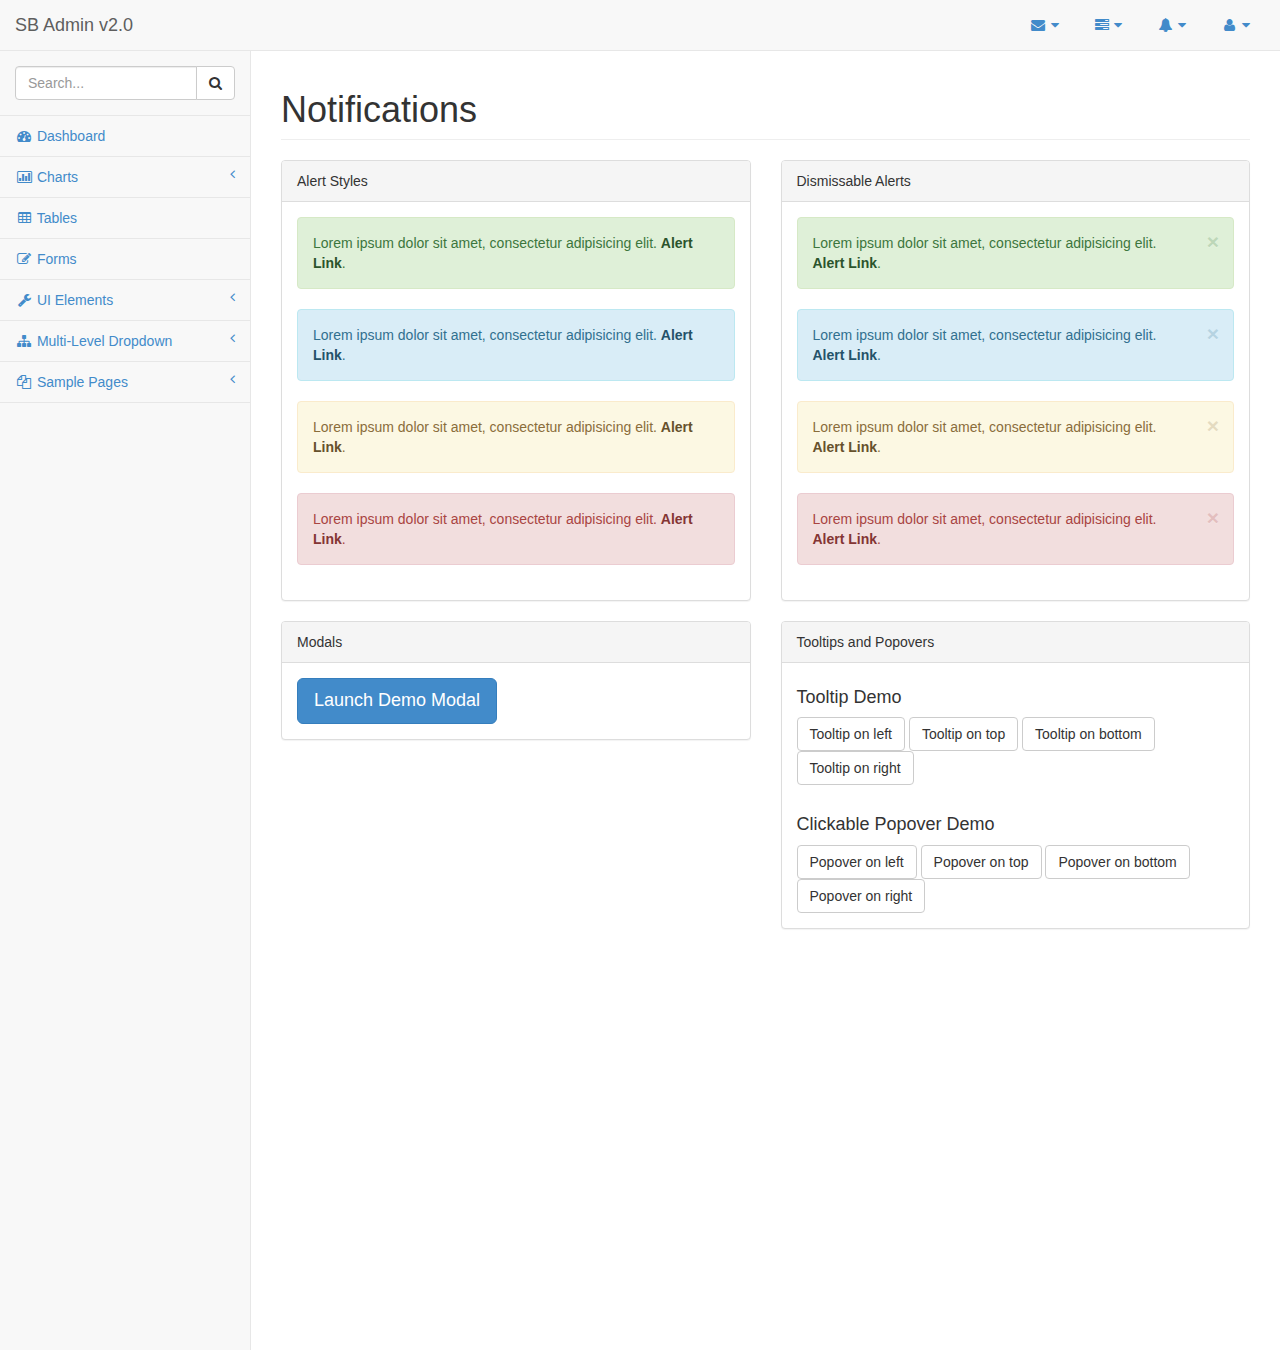
<file: notifications.html>
<!DOCTYPE html>
<html>

<head>

    <meta charset="utf-8">
    <meta name="viewport" content="width=device-width, initial-scale=1.0">

    <title>Start Bootstrap - SB Admin Version 2.0 Demo</title>

    <!-- Core CSS - Include with every page -->
    <link href="css/bootstrap.min.css" rel="stylesheet">
    <link href="font-awesome/css/font-awesome.css" rel="stylesheet">

    <!-- Page-Level Plugin CSS - Notifications -->

    <!-- SB Admin CSS - Include with every page -->
    <link href="css/sb-admin.css" rel="stylesheet">

</head>

<body>

    <div id="wrapper">

        <nav class="navbar navbar-default navbar-fixed-top" role="navigation" style="margin-bottom: 0">
            <div class="navbar-header">
                <button type="button" class="navbar-toggle" data-toggle="collapse" data-target=".sidebar-collapse">
                    <span class="sr-only">Toggle navigation</span>
                    <span class="icon-bar"></span>
                    <span class="icon-bar"></span>
                    <span class="icon-bar"></span>
                </button>
                <a class="navbar-brand" href="index.html">SB Admin v2.0</a>
            </div>
            <!-- /.navbar-header -->

            <ul class="nav navbar-top-links navbar-right">
                <li class="dropdown">
                    <a class="dropdown-toggle" data-toggle="dropdown" href="#">
                        <i class="fa fa-envelope fa-fw"></i>  <i class="fa fa-caret-down"></i>
                    </a>
                    <ul class="dropdown-menu dropdown-messages">
                        <li>
                            <a href="#">
                                <div>
                                    <strong>John Smith</strong>
                                    <span class="pull-right text-muted">
                                        <em>Yesterday</em>
                                    </span>
                                </div>
                                <div>Lorem ipsum dolor sit amet, consectetur adipiscing elit. Pellentesque eleifend...</div>
                            </a>
                        </li>
                        <li class="divider"></li>
                        <li>
                            <a href="#">
                                <div>
                                    <strong>John Smith</strong>
                                    <span class="pull-right text-muted">
                                        <em>Yesterday</em>
                                    </span>
                                </div>
                                <div>Lorem ipsum dolor sit amet, consectetur adipiscing elit. Pellentesque eleifend...</div>
                            </a>
                        </li>
                        <li class="divider"></li>
                        <li>
                            <a href="#">
                                <div>
                                    <strong>John Smith</strong>
                                    <span class="pull-right text-muted">
                                        <em>Yesterday</em>
                                    </span>
                                </div>
                                <div>Lorem ipsum dolor sit amet, consectetur adipiscing elit. Pellentesque eleifend...</div>
                            </a>
                        </li>
                        <li class="divider"></li>
                        <li>
                            <a class="text-center" href="#">
                                <strong>Read All Messages</strong>
                                <i class="fa fa-angle-right"></i>
                            </a>
                        </li>
                    </ul>
                    <!-- /.dropdown-messages -->
                </li>
                <!-- /.dropdown -->
                <li class="dropdown">
                    <a class="dropdown-toggle" data-toggle="dropdown" href="#">
                        <i class="fa fa-tasks fa-fw"></i>  <i class="fa fa-caret-down"></i>
                    </a>
                    <ul class="dropdown-menu dropdown-tasks">
                        <li>
                            <a href="#">
                                <div>
                                    <p>
                                        <strong>Task 1</strong>
                                        <span class="pull-right text-muted">40% Complete</span>
                                    </p>
                                    <div class="progress progress-striped active">
                                        <div class="progress-bar progress-bar-success" role="progressbar" aria-valuenow="40" aria-valuemin="0" aria-valuemax="100" style="width: 40%">
                                            <span class="sr-only">40% Complete (success)</span>
                                        </div>
                                    </div>
                                </div>
                            </a>
                        </li>
                        <li class="divider"></li>
                        <li>
                            <a href="#">
                                <div>
                                    <p>
                                        <strong>Task 2</strong>
                                        <span class="pull-right text-muted">20% Complete</span>
                                    </p>
                                    <div class="progress progress-striped active">
                                        <div class="progress-bar progress-bar-info" role="progressbar" aria-valuenow="20" aria-valuemin="0" aria-valuemax="100" style="width: 20%">
                                            <span class="sr-only">20% Complete</span>
                                        </div>
                                    </div>
                                </div>
                            </a>
                        </li>
                        <li class="divider"></li>
                        <li>
                            <a href="#">
                                <div>
                                    <p>
                                        <strong>Task 3</strong>
                                        <span class="pull-right text-muted">60% Complete</span>
                                    </p>
                                    <div class="progress progress-striped active">
                                        <div class="progress-bar progress-bar-warning" role="progressbar" aria-valuenow="60" aria-valuemin="0" aria-valuemax="100" style="width: 60%">
                                            <span class="sr-only">60% Complete (warning)</span>
                                        </div>
                                    </div>
                                </div>
                            </a>
                        </li>
                        <li class="divider"></li>
                        <li>
                            <a href="#">
                                <div>
                                    <p>
                                        <strong>Task 4</strong>
                                        <span class="pull-right text-muted">80% Complete</span>
                                    </p>
                                    <div class="progress progress-striped active">
                                        <div class="progress-bar progress-bar-danger" role="progressbar" aria-valuenow="80" aria-valuemin="0" aria-valuemax="100" style="width: 80%">
                                            <span class="sr-only">80% Complete (danger)</span>
                                        </div>
                                    </div>
                                </div>
                            </a>
                        </li>
                        <li class="divider"></li>
                        <li>
                            <a class="text-center" href="#">
                                <strong>See All Tasks</strong>
                                <i class="fa fa-angle-right"></i>
                            </a>
                        </li>
                    </ul>
                    <!-- /.dropdown-tasks -->
                </li>
                <!-- /.dropdown -->
                <li class="dropdown">
                    <a class="dropdown-toggle" data-toggle="dropdown" href="#">
                        <i class="fa fa-bell fa-fw"></i>  <i class="fa fa-caret-down"></i>
                    </a>
                    <ul class="dropdown-menu dropdown-alerts">
                        <li>
                            <a href="#">
                                <div>
                                    <i class="fa fa-comment fa-fw"></i> New Comment
                                    <span class="pull-right text-muted small">4 minutes ago</span>
                                </div>
                            </a>
                        </li>
                        <li class="divider"></li>
                        <li>
                            <a href="#">
                                <div>
                                    <i class="fa fa-twitter fa-fw"></i> 3 New Followers
                                    <span class="pull-right text-muted small">12 minutes ago</span>
                                </div>
                            </a>
                        </li>
                        <li class="divider"></li>
                        <li>
                            <a href="#">
                                <div>
                                    <i class="fa fa-envelope fa-fw"></i> Message Sent
                                    <span class="pull-right text-muted small">4 minutes ago</span>
                                </div>
                            </a>
                        </li>
                        <li class="divider"></li>
                        <li>
                            <a href="#">
                                <div>
                                    <i class="fa fa-tasks fa-fw"></i> New Task
                                    <span class="pull-right text-muted small">4 minutes ago</span>
                                </div>
                            </a>
                        </li>
                        <li class="divider"></li>
                        <li>
                            <a href="#">
                                <div>
                                    <i class="fa fa-upload fa-fw"></i> Server Rebooted
                                    <span class="pull-right text-muted small">4 minutes ago</span>
                                </div>
                            </a>
                        </li>
                        <li class="divider"></li>
                        <li>
                            <a class="text-center" href="#">
                                <strong>See All Alerts</strong>
                                <i class="fa fa-angle-right"></i>
                            </a>
                        </li>
                    </ul>
                    <!-- /.dropdown-alerts -->
                </li>
                <!-- /.dropdown -->
                <li class="dropdown">
                    <a class="dropdown-toggle" data-toggle="dropdown" href="#">
                        <i class="fa fa-user fa-fw"></i>  <i class="fa fa-caret-down"></i>
                    </a>
                    <ul class="dropdown-menu dropdown-user">
                        <li><a href="#"><i class="fa fa-user fa-fw"></i> User Profile</a>
                        </li>
                        <li><a href="#"><i class="fa fa-gear fa-fw"></i> Settings</a>
                        </li>
                        <li class="divider"></li>
                        <li><a href="login.html"><i class="fa fa-sign-out fa-fw"></i> Logout</a>
                        </li>
                    </ul>
                    <!-- /.dropdown-user -->
                </li>
                <!-- /.dropdown -->
            </ul>
            <!-- /.navbar-top-links -->

            <div class="navbar-default navbar-static-side" role="navigation">
                <div class="sidebar-collapse">
                    <ul class="nav" id="side-menu">
                        <li class="sidebar-search">
                            <div class="input-group custom-search-form">
                                <input type="text" class="form-control" placeholder="Search...">
                                <span class="input-group-btn">
                                <button class="btn btn-default" type="button">
                                    <i class="fa fa-search"></i>
                                </button>
                            </span>
                            </div>
                            <!-- /input-group -->
                        </li>
                        <li>
                            <a href="index.html"><i class="fa fa-dashboard fa-fw"></i> Dashboard</a>
                        </li>
                        <li>
                            <a href="#"><i class="fa fa-bar-chart-o fa-fw"></i> Charts<span class="fa arrow"></span></a>
                            <ul class="nav nav-second-level">
                                <li>
                                    <a href="flot.html">Flot Charts</a>
                                </li>
                                <li>
                                    <a href="morris.html">Morris.js Charts</a>
                                </li>
                            </ul>
                            <!-- /.nav-second-level -->
                        </li>
                        <li>
                            <a href="tables.html"><i class="fa fa-table fa-fw"></i> Tables</a>
                        </li>
                        <li>
                            <a href="forms.html"><i class="fa fa-edit fa-fw"></i> Forms</a>
                        </li>
                        <li>
                            <a href="#"><i class="fa fa-wrench fa-fw"></i> UI Elements<span class="fa arrow"></span></a>
                            <ul class="nav nav-second-level">
                                <li>
                                    <a href="panels-wells.html">Panels and Wells</a>
                                </li>
                                <li>
                                    <a href="buttons.html">Buttons</a>
                                </li>
                                <li>
                                    <a href="notifications.html">Notifications</a>
                                </li>
                                <li>
                                    <a href="typography.html">Typography</a>
                                </li>
                                <li>
                                    <a href="grid.html">Grid</a>
                                </li>
                            </ul>
                            <!-- /.nav-second-level -->
                        </li>
                        <li>
                            <a href="#"><i class="fa fa-sitemap fa-fw"></i> Multi-Level Dropdown<span class="fa arrow"></span></a>
                            <ul class="nav nav-second-level">
                                <li>
                                    <a href="#">Second Level Item</a>
                                </li>
                                <li>
                                    <a href="#">Second Level Item</a>
                                </li>
                                <li>
                                    <a href="#">Third Level <span class="fa arrow"></span></a>
                                    <ul class="nav nav-third-level">
                                        <li>
                                            <a href="#">Third Level Item</a>
                                        </li>
                                        <li>
                                            <a href="#">Third Level Item</a>
                                        </li>
                                        <li>
                                            <a href="#">Third Level Item</a>
                                        </li>
                                        <li>
                                            <a href="#">Third Level Item</a>
                                        </li>
                                    </ul>
                                    <!-- /.nav-third-level -->
                                </li>
                            </ul>
                            <!-- /.nav-second-level -->
                        </li>
                        <li>
                            <a href="#"><i class="fa fa-files-o fa-fw"></i> Sample Pages<span class="fa arrow"></span></a>
                            <ul class="nav nav-second-level">
                                <li>
                                    <a href="blank.html">Blank Page</a>
                                </li>
                                <li>
                                    <a href="login.html">Login Page</a>
                                </li>
                            </ul>
                            <!-- /.nav-second-level -->
                        </li>
                    </ul>
                    <!-- /#side-menu -->
                </div>
                <!-- /.sidebar-collapse -->
            </div>
            <!-- /.navbar-static-side -->
        </nav>

        <div id="page-wrapper">
            <div class="row">
                <div class="col-lg-12">
                    <h1 class="page-header">Notifications</h1>
                </div>
                <!-- /.col-lg-12 -->
            </div>
            <!-- /.row -->
            <div class="row">
                <div class="col-lg-6">
                    <div class="panel panel-default">
                        <div class="panel-heading">
                            Alert Styles
                        </div>
                        <!-- /.panel-heading -->
                        <div class="panel-body">
                            <div class="alert alert-success">
                                Lorem ipsum dolor sit amet, consectetur adipisicing elit. <a href="#" class="alert-link">Alert Link</a>.
                            </div>
                            <div class="alert alert-info">
                                Lorem ipsum dolor sit amet, consectetur adipisicing elit. <a href="#" class="alert-link">Alert Link</a>.
                            </div>
                            <div class="alert alert-warning">
                                Lorem ipsum dolor sit amet, consectetur adipisicing elit. <a href="#" class="alert-link">Alert Link</a>.
                            </div>
                            <div class="alert alert-danger">
                                Lorem ipsum dolor sit amet, consectetur adipisicing elit. <a href="#" class="alert-link">Alert Link</a>.
                            </div>
                        </div>
                        <!-- .panel-body -->
                    </div>
                    <!-- /.panel -->
                </div>
                <!-- /.col-lg-6 -->
                <div class="col-lg-6">
                    <div class="panel panel-default">
                        <div class="panel-heading">
                            Dismissable Alerts
                        </div>
                        <!-- /.panel-heading -->
                        <div class="panel-body">
                            <div class="alert alert-success alert-dismissable">
                                <button type="button" class="close" data-dismiss="alert" aria-hidden="true">&times;</button>
                                Lorem ipsum dolor sit amet, consectetur adipisicing elit. <a href="#" class="alert-link">Alert Link</a>.
                            </div>
                            <div class="alert alert-info alert-dismissable">
                                <button type="button" class="close" data-dismiss="alert" aria-hidden="true">&times;</button>
                                Lorem ipsum dolor sit amet, consectetur adipisicing elit. <a href="#" class="alert-link">Alert Link</a>.
                            </div>
                            <div class="alert alert-warning alert-dismissable">
                                <button type="button" class="close" data-dismiss="alert" aria-hidden="true">&times;</button>
                                Lorem ipsum dolor sit amet, consectetur adipisicing elit. <a href="#" class="alert-link">Alert Link</a>.
                            </div>
                            <div class="alert alert-danger alert-dismissable">
                                <button type="button" class="close" data-dismiss="alert" aria-hidden="true">&times;</button>
                                Lorem ipsum dolor sit amet, consectetur adipisicing elit. <a href="#" class="alert-link">Alert Link</a>.
                            </div>
                        </div>
                        <!-- .panel-body -->
                    </div>
                    <!-- /.panel -->
                </div>
                <!-- /.col-lg-6 -->
            </div>
            <!-- /.row -->
            <div class="row">
                <div class="col-lg-6">
                    <div class="panel panel-default">
                        <div class="panel-heading">
                            Modals
                        </div>
                        <!-- /.panel-heading -->
                        <div class="panel-body">
                            <!-- Button trigger modal -->
                            <button class="btn btn-primary btn-lg" data-toggle="modal" data-target="#myModal">
                                Launch Demo Modal
                            </button>
                            <!-- Modal -->
                            <div class="modal fade" id="myModal" tabindex="-1" role="dialog" aria-labelledby="myModalLabel" aria-hidden="true">
                                <div class="modal-dialog">
                                    <div class="modal-content">
                                        <div class="modal-header">
                                            <button type="button" class="close" data-dismiss="modal" aria-hidden="true">&times;</button>
                                            <h4 class="modal-title" id="myModalLabel">Modal title</h4>
                                        </div>
                                        <div class="modal-body">
                                            Lorem ipsum dolor sit amet, consectetur adipisicing elit, sed do eiusmod tempor incididunt ut labore et dolore magna aliqua. Ut enim ad minim veniam, quis nostrud exercitation ullamco laboris nisi ut aliquip ex ea commodo consequat. Duis aute irure dolor in reprehenderit in voluptate velit esse cillum dolore eu fugiat nulla pariatur. Excepteur sint occaecat cupidatat non proident, sunt in culpa qui officia deserunt mollit anim id est laborum.
                                        </div>
                                        <div class="modal-footer">
                                            <button type="button" class="btn btn-default" data-dismiss="modal">Close</button>
                                            <button type="button" class="btn btn-primary">Save changes</button>
                                        </div>
                                    </div>
                                    <!-- /.modal-content -->
                                </div>
                                <!-- /.modal-dialog -->
                            </div>
                            <!-- /.modal -->
                        </div>
                        <!-- .panel-body -->
                    </div>
                    <!-- /.panel -->
                </div>
                <!-- /.col-lg-6 -->
                <div class="col-lg-6">
                    <div class="panel panel-default">
                        <div class="panel-heading">
                            Tooltips and Popovers
                        </div>
                        <!-- /.panel-heading -->
                        <div class="panel-body">
                            <h4>Tooltip Demo</h4>
                            <div class="tooltip-demo">
                                <button type="button" class="btn btn-default" data-toggle="tooltip" data-placement="left" title="Tooltip on left">Tooltip on left</button>
                                <button type="button" class="btn btn-default" data-toggle="tooltip" data-placement="top" title="Tooltip on top">Tooltip on top</button>
                                <button type="button" class="btn btn-default" data-toggle="tooltip" data-placement="bottom" title="Tooltip on bottom">Tooltip on bottom</button>
                                <button type="button" class="btn btn-default" data-toggle="tooltip" data-placement="right" title="Tooltip on right">Tooltip on right</button>
                            </div>
                            <br>
                            <h4>Clickable Popover Demo</h4>
                            <div class="tooltip-demo">
                                <button type="button" class="btn btn-default" data-container="body" data-toggle="popover" data-placement="left" data-content="Vivamus sagittis lacus vel augue laoreet rutrum faucibus.">
                                    Popover on left
                                </button>
                                <button type="button" class="btn btn-default" data-container="body" data-toggle="popover" data-placement="top" data-content="Vivamus sagittis lacus vel augue laoreet rutrum faucibus.">
                                    Popover on top
                                </button>
                                <button type="button" class="btn btn-default" data-container="body" data-toggle="popover" data-placement="bottom" data-content="Vivamus sagittis lacus vel augue laoreet rutrum faucibus.">
                                    Popover on bottom
                                </button>
                                <button type="button" class="btn btn-default" data-container="body" data-toggle="popover" data-placement="right" data-content="Vivamus sagittis lacus vel augue laoreet rutrum faucibus.">
                                    Popover on right
                                </button>
                            </div>
                        </div>
                        <!-- .panel-body -->
                    </div>
                    <!-- /.panel -->
                </div>
                <!-- /.col-lg-6 -->
            </div>
            <!-- /.row -->
        </div>
        <!-- /#page-wrapper -->

    </div>
    <!-- /#wrapper -->

    <!-- Core Scripts - Include with every page -->
    <script src="js/jquery-1.10.2.js"></script>
    <script src="js/bootstrap.min.js"></script>
    <script src="js/plugins/metisMenu/jquery.metisMenu.js"></script>

    <!-- Page-Level Plugin Scripts - Notifications -->

    <!-- SB Admin Scripts - Include with every page -->
    <script src="js/sb-admin.js"></script>

    <!-- Page-Level Demo Scripts - Notifications - Use for reference -->
    <script>
    // tooltip demo
    $('.tooltip-demo').tooltip({
        selector: "[data-toggle=tooltip]",
        container: "body"
    })

    // popover demo
    $("[data-toggle=popover]")
        .popover()
    </script>

</body>

</html>
</file>
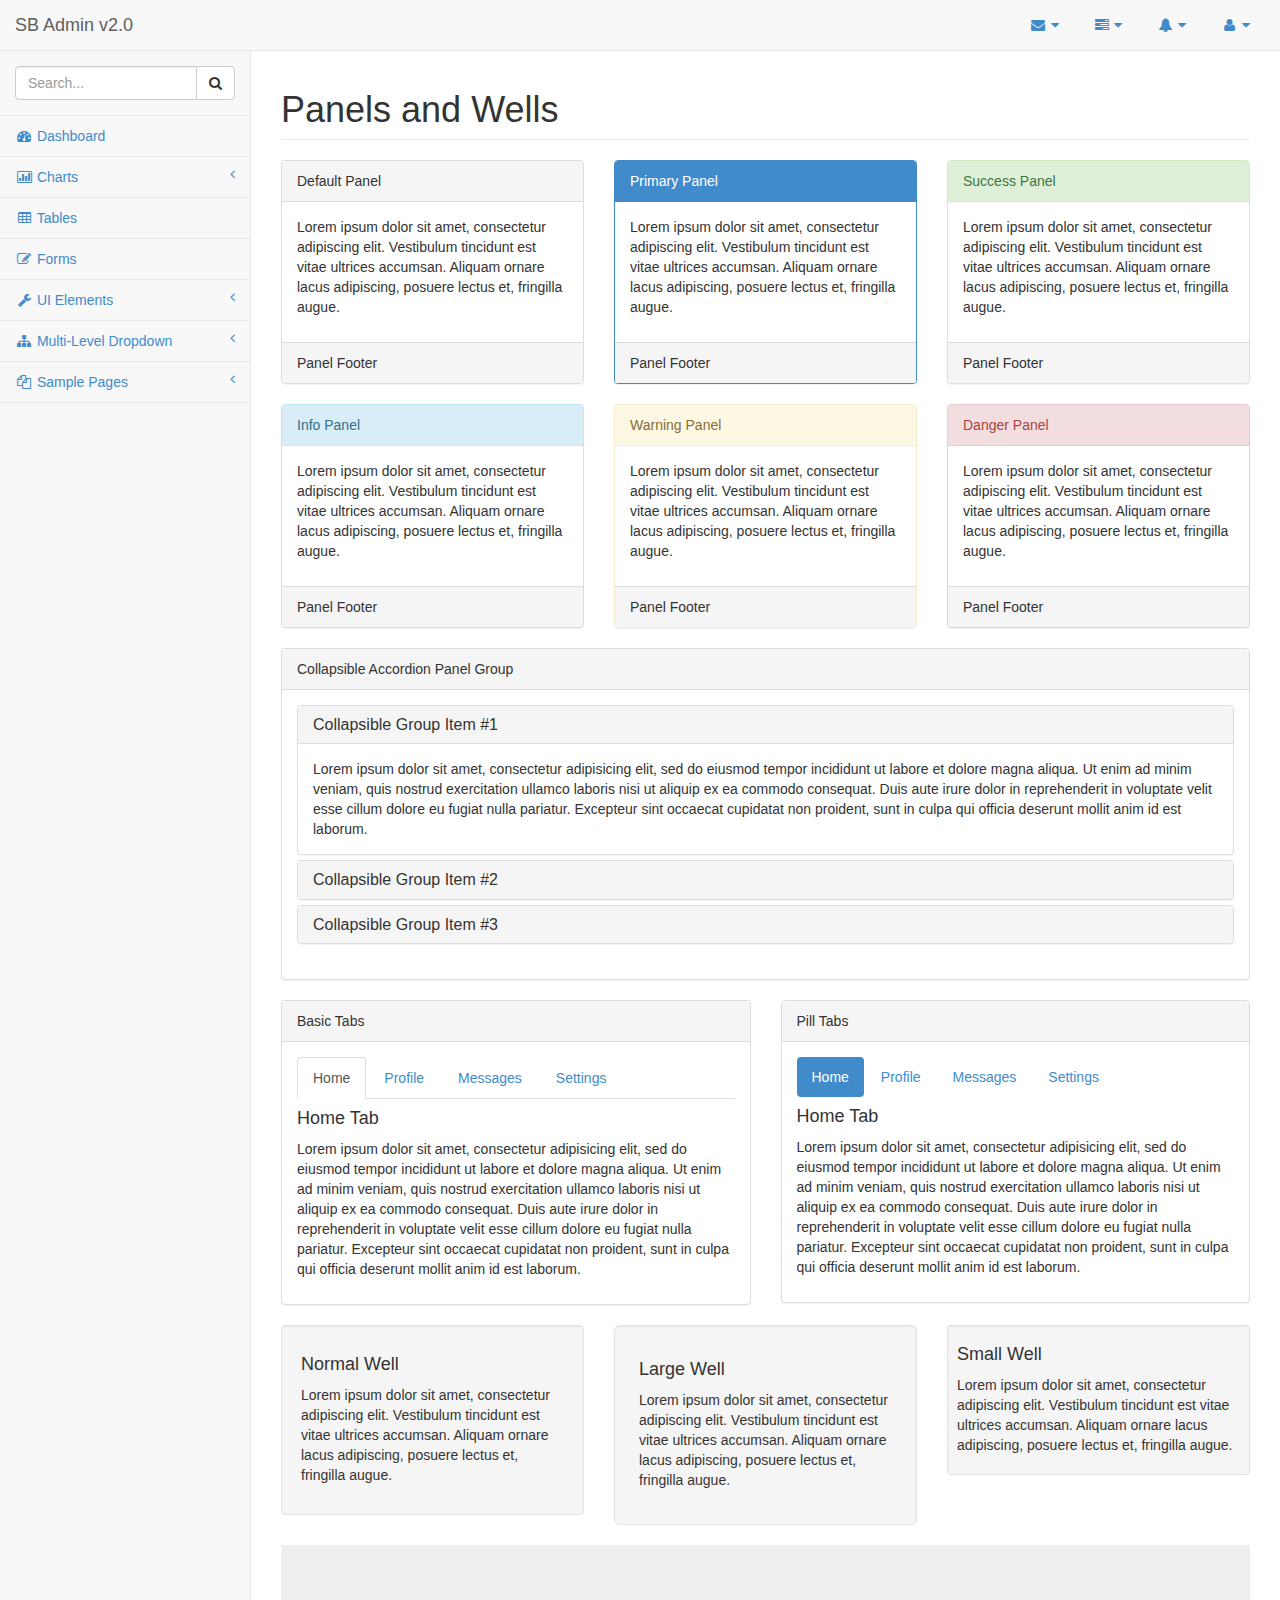
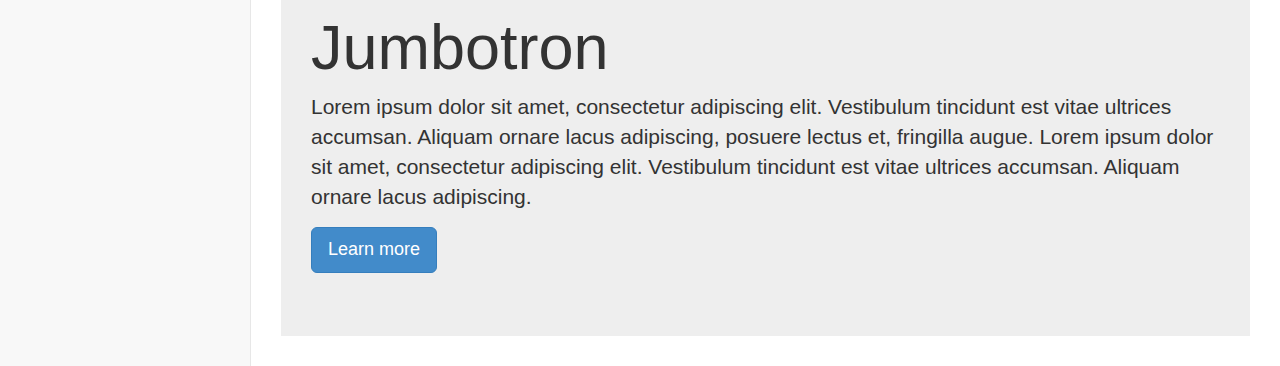
<file: panels-wells.html>
<!DOCTYPE html>
<html>

<head>

    <meta charset="utf-8">
    <meta name="viewport" content="width=device-width, initial-scale=1.0">

    <title>Start Bootstrap - SB Admin Version 2.0 Demo</title>

    <!-- Core CSS - Include with every page -->
    <link href="css/bootstrap.min.css" rel="stylesheet">
    <link href="font-awesome/css/font-awesome.css" rel="stylesheet">

    <!-- Page-Level Plugin CSS - Panels and Wells -->

    <!-- SB Admin CSS - Include with every page -->
    <link href="css/sb-admin.css" rel="stylesheet">

</head>

<body>

    <div id="wrapper">

        <nav class="navbar navbar-default navbar-fixed-top" role="navigation" style="margin-bottom: 0">
            <div class="navbar-header">
                <button type="button" class="navbar-toggle" data-toggle="collapse" data-target=".sidebar-collapse">
                    <span class="sr-only">Toggle navigation</span>
                    <span class="icon-bar"></span>
                    <span class="icon-bar"></span>
                    <span class="icon-bar"></span>
                </button>
                <a class="navbar-brand" href="index.html">SB Admin v2.0</a>
            </div>
            <!-- /.navbar-header -->

            <ul class="nav navbar-top-links navbar-right">
                <li class="dropdown">
                    <a class="dropdown-toggle" data-toggle="dropdown" href="#">
                        <i class="fa fa-envelope fa-fw"></i>  <i class="fa fa-caret-down"></i>
                    </a>
                    <ul class="dropdown-menu dropdown-messages">
                        <li>
                            <a href="#">
                                <div>
                                    <strong>John Smith</strong>
                                    <span class="pull-right text-muted">
                                        <em>Yesterday</em>
                                    </span>
                                </div>
                                <div>Lorem ipsum dolor sit amet, consectetur adipiscing elit. Pellentesque eleifend...</div>
                            </a>
                        </li>
                        <li class="divider"></li>
                        <li>
                            <a href="#">
                                <div>
                                    <strong>John Smith</strong>
                                    <span class="pull-right text-muted">
                                        <em>Yesterday</em>
                                    </span>
                                </div>
                                <div>Lorem ipsum dolor sit amet, consectetur adipiscing elit. Pellentesque eleifend...</div>
                            </a>
                        </li>
                        <li class="divider"></li>
                        <li>
                            <a href="#">
                                <div>
                                    <strong>John Smith</strong>
                                    <span class="pull-right text-muted">
                                        <em>Yesterday</em>
                                    </span>
                                </div>
                                <div>Lorem ipsum dolor sit amet, consectetur adipiscing elit. Pellentesque eleifend...</div>
                            </a>
                        </li>
                        <li class="divider"></li>
                        <li>
                            <a class="text-center" href="#">
                                <strong>Read All Messages</strong>
                                <i class="fa fa-angle-right"></i>
                            </a>
                        </li>
                    </ul>
                    <!-- /.dropdown-messages -->
                </li>
                <!-- /.dropdown -->
                <li class="dropdown">
                    <a class="dropdown-toggle" data-toggle="dropdown" href="#">
                        <i class="fa fa-tasks fa-fw"></i>  <i class="fa fa-caret-down"></i>
                    </a>
                    <ul class="dropdown-menu dropdown-tasks">
                        <li>
                            <a href="#">
                                <div>
                                    <p>
                                        <strong>Task 1</strong>
                                        <span class="pull-right text-muted">40% Complete</span>
                                    </p>
                                    <div class="progress progress-striped active">
                                        <div class="progress-bar progress-bar-success" role="progressbar" aria-valuenow="40" aria-valuemin="0" aria-valuemax="100" style="width: 40%">
                                            <span class="sr-only">40% Complete (success)</span>
                                        </div>
                                    </div>
                                </div>
                            </a>
                        </li>
                        <li class="divider"></li>
                        <li>
                            <a href="#">
                                <div>
                                    <p>
                                        <strong>Task 2</strong>
                                        <span class="pull-right text-muted">20% Complete</span>
                                    </p>
                                    <div class="progress progress-striped active">
                                        <div class="progress-bar progress-bar-info" role="progressbar" aria-valuenow="20" aria-valuemin="0" aria-valuemax="100" style="width: 20%">
                                            <span class="sr-only">20% Complete</span>
                                        </div>
                                    </div>
                                </div>
                            </a>
                        </li>
                        <li class="divider"></li>
                        <li>
                            <a href="#">
                                <div>
                                    <p>
                                        <strong>Task 3</strong>
                                        <span class="pull-right text-muted">60% Complete</span>
                                    </p>
                                    <div class="progress progress-striped active">
                                        <div class="progress-bar progress-bar-warning" role="progressbar" aria-valuenow="60" aria-valuemin="0" aria-valuemax="100" style="width: 60%">
                                            <span class="sr-only">60% Complete (warning)</span>
                                        </div>
                                    </div>
                                </div>
                            </a>
                        </li>
                        <li class="divider"></li>
                        <li>
                            <a href="#">
                                <div>
                                    <p>
                                        <strong>Task 4</strong>
                                        <span class="pull-right text-muted">80% Complete</span>
                                    </p>
                                    <div class="progress progress-striped active">
                                        <div class="progress-bar progress-bar-danger" role="progressbar" aria-valuenow="80" aria-valuemin="0" aria-valuemax="100" style="width: 80%">
                                            <span class="sr-only">80% Complete (danger)</span>
                                        </div>
                                    </div>
                                </div>
                            </a>
                        </li>
                        <li class="divider"></li>
                        <li>
                            <a class="text-center" href="#">
                                <strong>See All Tasks</strong>
                                <i class="fa fa-angle-right"></i>
                            </a>
                        </li>
                    </ul>
                    <!-- /.dropdown-tasks -->
                </li>
                <!-- /.dropdown -->
                <li class="dropdown">
                    <a class="dropdown-toggle" data-toggle="dropdown" href="#">
                        <i class="fa fa-bell fa-fw"></i>  <i class="fa fa-caret-down"></i>
                    </a>
                    <ul class="dropdown-menu dropdown-alerts">
                        <li>
                            <a href="#">
                                <div>
                                    <i class="fa fa-comment fa-fw"></i> New Comment
                                    <span class="pull-right text-muted small">4 minutes ago</span>
                                </div>
                            </a>
                        </li>
                        <li class="divider"></li>
                        <li>
                            <a href="#">
                                <div>
                                    <i class="fa fa-twitter fa-fw"></i> 3 New Followers
                                    <span class="pull-right text-muted small">12 minutes ago</span>
                                </div>
                            </a>
                        </li>
                        <li class="divider"></li>
                        <li>
                            <a href="#">
                                <div>
                                    <i class="fa fa-envelope fa-fw"></i> Message Sent
                                    <span class="pull-right text-muted small">4 minutes ago</span>
                                </div>
                            </a>
                        </li>
                        <li class="divider"></li>
                        <li>
                            <a href="#">
                                <div>
                                    <i class="fa fa-tasks fa-fw"></i> New Task
                                    <span class="pull-right text-muted small">4 minutes ago</span>
                                </div>
                            </a>
                        </li>
                        <li class="divider"></li>
                        <li>
                            <a href="#">
                                <div>
                                    <i class="fa fa-upload fa-fw"></i> Server Rebooted
                                    <span class="pull-right text-muted small">4 minutes ago</span>
                                </div>
                            </a>
                        </li>
                        <li class="divider"></li>
                        <li>
                            <a class="text-center" href="#">
                                <strong>See All Alerts</strong>
                                <i class="fa fa-angle-right"></i>
                            </a>
                        </li>
                    </ul>
                    <!-- /.dropdown-alerts -->
                </li>
                <!-- /.dropdown -->
                <li class="dropdown">
                    <a class="dropdown-toggle" data-toggle="dropdown" href="#">
                        <i class="fa fa-user fa-fw"></i>  <i class="fa fa-caret-down"></i>
                    </a>
                    <ul class="dropdown-menu dropdown-user">
                        <li><a href="#"><i class="fa fa-user fa-fw"></i> User Profile</a>
                        </li>
                        <li><a href="#"><i class="fa fa-gear fa-fw"></i> Settings</a>
                        </li>
                        <li class="divider"></li>
                        <li><a href="login.html"><i class="fa fa-sign-out fa-fw"></i> Logout</a>
                        </li>
                    </ul>
                    <!-- /.dropdown-user -->
                </li>
                <!-- /.dropdown -->
            </ul>
            <!-- /.navbar-top-links -->

            <div class="navbar-default navbar-static-side" role="navigation">
                <div class="sidebar-collapse">
                    <ul class="nav" id="side-menu">
                        <li class="sidebar-search">
                            <div class="input-group custom-search-form">
                                <input type="text" class="form-control" placeholder="Search...">
                                <span class="input-group-btn">
                                <button class="btn btn-default" type="button">
                                    <i class="fa fa-search"></i>
                                </button>
                            </span>
                            </div>
                            <!-- /input-group -->
                        </li>
                        <li>
                            <a href="index.html"><i class="fa fa-dashboard fa-fw"></i> Dashboard</a>
                        </li>
                        <li>
                            <a href="#"><i class="fa fa-bar-chart-o fa-fw"></i> Charts<span class="fa arrow"></span></a>
                            <ul class="nav nav-second-level">
                                <li>
                                    <a href="flot.html">Flot Charts</a>
                                </li>
                                <li>
                                    <a href="morris.html">Morris.js Charts</a>
                                </li>
                            </ul>
                            <!-- /.nav-second-level -->
                        </li>
                        <li>
                            <a href="tables.html"><i class="fa fa-table fa-fw"></i> Tables</a>
                        </li>
                        <li>
                            <a href="forms.html"><i class="fa fa-edit fa-fw"></i> Forms</a>
                        </li>
                        <li>
                            <a href="#"><i class="fa fa-wrench fa-fw"></i> UI Elements<span class="fa arrow"></span></a>
                            <ul class="nav nav-second-level">
                                <li>
                                    <a href="panels-wells.html">Panels and Wells</a>
                                </li>
                                <li>
                                    <a href="buttons.html">Buttons</a>
                                </li>
                                <li>
                                    <a href="notifications.html">Notifications</a>
                                </li>
                                <li>
                                    <a href="typography.html">Typography</a>
                                </li>
                                <li>
                                    <a href="grid.html">Grid</a>
                                </li>
                            </ul>
                            <!-- /.nav-second-level -->
                        </li>
                        <li>
                            <a href="#"><i class="fa fa-sitemap fa-fw"></i> Multi-Level Dropdown<span class="fa arrow"></span></a>
                            <ul class="nav nav-second-level">
                                <li>
                                    <a href="#">Second Level Item</a>
                                </li>
                                <li>
                                    <a href="#">Second Level Item</a>
                                </li>
                                <li>
                                    <a href="#">Third Level <span class="fa arrow"></span></a>
                                    <ul class="nav nav-third-level">
                                        <li>
                                            <a href="#">Third Level Item</a>
                                        </li>
                                        <li>
                                            <a href="#">Third Level Item</a>
                                        </li>
                                        <li>
                                            <a href="#">Third Level Item</a>
                                        </li>
                                        <li>
                                            <a href="#">Third Level Item</a>
                                        </li>
                                    </ul>
                                    <!-- /.nav-third-level -->
                                </li>
                            </ul>
                            <!-- /.nav-second-level -->
                        </li>
                        <li>
                            <a href="#"><i class="fa fa-files-o fa-fw"></i> Sample Pages<span class="fa arrow"></span></a>
                            <ul class="nav nav-second-level">
                                <li>
                                    <a href="blank.html">Blank Page</a>
                                </li>
                                <li>
                                    <a href="login.html">Login Page</a>
                                </li>
                            </ul>
                            <!-- /.nav-second-level -->
                        </li>
                    </ul>
                    <!-- /#side-menu -->
                </div>
                <!-- /.sidebar-collapse -->
            </div>
            <!-- /.navbar-static-side -->
        </nav>

        <div id="page-wrapper">
            <div class="row">
                <div class="col-lg-12">
                    <h1 class="page-header">Panels and Wells</h1>
                </div>
                <!-- /.col-lg-12 -->
            </div>
            <!-- /.row -->
            <div class="row">
                <div class="col-lg-4">
                    <div class="panel panel-default">
                        <div class="panel-heading">
                            Default Panel
                        </div>
                        <div class="panel-body">
                            <p>Lorem ipsum dolor sit amet, consectetur adipiscing elit. Vestibulum tincidunt est vitae ultrices accumsan. Aliquam ornare lacus adipiscing, posuere lectus et, fringilla augue.</p>
                        </div>
                        <div class="panel-footer">
                            Panel Footer
                        </div>
                    </div>
                </div>
                <!-- /.col-lg-4 -->
                <div class="col-lg-4">
                    <div class="panel panel-primary">
                        <div class="panel-heading">
                            Primary Panel
                        </div>
                        <div class="panel-body">
                            <p>Lorem ipsum dolor sit amet, consectetur adipiscing elit. Vestibulum tincidunt est vitae ultrices accumsan. Aliquam ornare lacus adipiscing, posuere lectus et, fringilla augue.</p>
                        </div>
                        <div class="panel-footer">
                            Panel Footer
                        </div>
                    </div>
                </div>
                <!-- /.col-lg-4 -->
                <div class="col-lg-4">
                    <div class="panel panel-success">
                        <div class="panel-heading">
                            Success Panel
                        </div>
                        <div class="panel-body">
                            <p>Lorem ipsum dolor sit amet, consectetur adipiscing elit. Vestibulum tincidunt est vitae ultrices accumsan. Aliquam ornare lacus adipiscing, posuere lectus et, fringilla augue.</p>
                        </div>
                        <div class="panel-footer">
                            Panel Footer
                        </div>
                    </div>
                </div>
                <!-- /.col-lg-4 -->
            </div>
            <!-- /.row -->
            <div class="row">
                <div class="col-lg-4">
                    <div class="panel panel-info">
                        <div class="panel-heading">
                            Info Panel
                        </div>
                        <div class="panel-body">
                            <p>Lorem ipsum dolor sit amet, consectetur adipiscing elit. Vestibulum tincidunt est vitae ultrices accumsan. Aliquam ornare lacus adipiscing, posuere lectus et, fringilla augue.</p>
                        </div>
                        <div class="panel-footer">
                            Panel Footer
                        </div>
                    </div>
                </div>
                <!-- /.col-lg-4 -->
                <div class="col-lg-4">
                    <div class="panel panel-warning">
                        <div class="panel-heading">
                            Warning Panel
                        </div>
                        <div class="panel-body">
                            <p>Lorem ipsum dolor sit amet, consectetur adipiscing elit. Vestibulum tincidunt est vitae ultrices accumsan. Aliquam ornare lacus adipiscing, posuere lectus et, fringilla augue.</p>
                        </div>
                        <div class="panel-footer">
                            Panel Footer
                        </div>
                    </div>
                </div>
                <!-- /.col-lg-4 -->
                <div class="col-lg-4">
                    <div class="panel panel-danger">
                        <div class="panel-heading">
                            Danger Panel
                        </div>
                        <div class="panel-body">
                            <p>Lorem ipsum dolor sit amet, consectetur adipiscing elit. Vestibulum tincidunt est vitae ultrices accumsan. Aliquam ornare lacus adipiscing, posuere lectus et, fringilla augue.</p>
                        </div>
                        <div class="panel-footer">
                            Panel Footer
                        </div>
                    </div>
                </div>
                <!-- /.col-lg-4 -->
            </div>
            <!-- /.row -->
            <div class="row">
                <div class="col-lg-12">
                    <div class="panel panel-default">
                        <div class="panel-heading">
                            Collapsible Accordion Panel Group
                        </div>
                        <!-- .panel-heading -->
                        <div class="panel-body">
                            <div class="panel-group" id="accordion">
                                <div class="panel panel-default">
                                    <div class="panel-heading">
                                        <h4 class="panel-title">
                                            <a data-toggle="collapse" data-parent="#accordion" href="#collapseOne">Collapsible Group Item #1</a>
                                        </h4>
                                    </div>
                                    <div id="collapseOne" class="panel-collapse collapse in">
                                        <div class="panel-body">
                                            Lorem ipsum dolor sit amet, consectetur adipisicing elit, sed do eiusmod tempor incididunt ut labore et dolore magna aliqua. Ut enim ad minim veniam, quis nostrud exercitation ullamco laboris nisi ut aliquip ex ea commodo consequat. Duis aute irure dolor in reprehenderit in voluptate velit esse cillum dolore eu fugiat nulla pariatur. Excepteur sint occaecat cupidatat non proident, sunt in culpa qui officia deserunt mollit anim id est laborum.
                                        </div>
                                    </div>
                                </div>
                                <div class="panel panel-default">
                                    <div class="panel-heading">
                                        <h4 class="panel-title">
                                            <a data-toggle="collapse" data-parent="#accordion" href="#collapseTwo">Collapsible Group Item #2</a>
                                        </h4>
                                    </div>
                                    <div id="collapseTwo" class="panel-collapse collapse">
                                        <div class="panel-body">
                                            Lorem ipsum dolor sit amet, consectetur adipisicing elit, sed do eiusmod tempor incididunt ut labore et dolore magna aliqua. Ut enim ad minim veniam, quis nostrud exercitation ullamco laboris nisi ut aliquip ex ea commodo consequat. Duis aute irure dolor in reprehenderit in voluptate velit esse cillum dolore eu fugiat nulla pariatur. Excepteur sint occaecat cupidatat non proident, sunt in culpa qui officia deserunt mollit anim id est laborum.
                                        </div>
                                    </div>
                                </div>
                                <div class="panel panel-default">
                                    <div class="panel-heading">
                                        <h4 class="panel-title">
                                            <a data-toggle="collapse" data-parent="#accordion" href="#collapseThree">Collapsible Group Item #3</a>
                                        </h4>
                                    </div>
                                    <div id="collapseThree" class="panel-collapse collapse">
                                        <div class="panel-body">
                                            Lorem ipsum dolor sit amet, consectetur adipisicing elit, sed do eiusmod tempor incididunt ut labore et dolore magna aliqua. Ut enim ad minim veniam, quis nostrud exercitation ullamco laboris nisi ut aliquip ex ea commodo consequat. Duis aute irure dolor in reprehenderit in voluptate velit esse cillum dolore eu fugiat nulla pariatur. Excepteur sint occaecat cupidatat non proident, sunt in culpa qui officia deserunt mollit anim id est laborum.
                                        </div>
                                    </div>
                                </div>
                            </div>
                        </div>
                        <!-- .panel-body -->
                    </div>
                    <!-- /.panel -->
                </div>
                <!-- /.col-lg-12 -->
            </div>
            <!-- /.row -->
            <div class="row">
                <div class="col-lg-6">
                    <div class="panel panel-default">
                        <div class="panel-heading">
                            Basic Tabs
                        </div>
                        <!-- /.panel-heading -->
                        <div class="panel-body">
                            <!-- Nav tabs -->
                            <ul class="nav nav-tabs">
                                <li class="active"><a href="#home" data-toggle="tab">Home</a>
                                </li>
                                <li><a href="#profile" data-toggle="tab">Profile</a>
                                </li>
                                <li><a href="#messages" data-toggle="tab">Messages</a>
                                </li>
                                <li><a href="#settings" data-toggle="tab">Settings</a>
                                </li>
                            </ul>

                            <!-- Tab panes -->
                            <div class="tab-content">
                                <div class="tab-pane fade in active" id="home">
                                    <h4>Home Tab</h4>
                                    <p>Lorem ipsum dolor sit amet, consectetur adipisicing elit, sed do eiusmod tempor incididunt ut labore et dolore magna aliqua. Ut enim ad minim veniam, quis nostrud exercitation ullamco laboris nisi ut aliquip ex ea commodo consequat. Duis aute irure dolor in reprehenderit in voluptate velit esse cillum dolore eu fugiat nulla pariatur. Excepteur sint occaecat cupidatat non proident, sunt in culpa qui officia deserunt mollit anim id est laborum.</p>
                                </div>
                                <div class="tab-pane fade" id="profile">
                                    <h4>Profile Tab</h4>
                                    <p>Lorem ipsum dolor sit amet, consectetur adipisicing elit, sed do eiusmod tempor incididunt ut labore et dolore magna aliqua. Ut enim ad minim veniam, quis nostrud exercitation ullamco laboris nisi ut aliquip ex ea commodo consequat. Duis aute irure dolor in reprehenderit in voluptate velit esse cillum dolore eu fugiat nulla pariatur. Excepteur sint occaecat cupidatat non proident, sunt in culpa qui officia deserunt mollit anim id est laborum.</p>
                                </div>
                                <div class="tab-pane fade" id="messages">
                                    <h4>Messages Tab</h4>
                                    <p>Lorem ipsum dolor sit amet, consectetur adipisicing elit, sed do eiusmod tempor incididunt ut labore et dolore magna aliqua. Ut enim ad minim veniam, quis nostrud exercitation ullamco laboris nisi ut aliquip ex ea commodo consequat. Duis aute irure dolor in reprehenderit in voluptate velit esse cillum dolore eu fugiat nulla pariatur. Excepteur sint occaecat cupidatat non proident, sunt in culpa qui officia deserunt mollit anim id est laborum.</p>
                                </div>
                                <div class="tab-pane fade" id="settings">
                                    <h4>Settings Tab</h4>
                                    <p>Lorem ipsum dolor sit amet, consectetur adipisicing elit, sed do eiusmod tempor incididunt ut labore et dolore magna aliqua. Ut enim ad minim veniam, quis nostrud exercitation ullamco laboris nisi ut aliquip ex ea commodo consequat. Duis aute irure dolor in reprehenderit in voluptate velit esse cillum dolore eu fugiat nulla pariatur. Excepteur sint occaecat cupidatat non proident, sunt in culpa qui officia deserunt mollit anim id est laborum.</p>
                                </div>
                            </div>
                        </div>
                        <!-- /.panel-body -->
                    </div>
                    <!-- /.panel -->
                </div>
                <!-- /.col-lg-6 -->
                <div class="col-lg-6">
                    <div class="panel panel-default">
                        <div class="panel-heading">
                            Pill Tabs
                        </div>
                        <!-- /.panel-heading -->
                        <div class="panel-body">
                            <!-- Nav tabs -->
                            <ul class="nav nav-pills">
                                <li class="active"><a href="#home-pills" data-toggle="tab">Home</a>
                                </li>
                                <li><a href="#profile-pills" data-toggle="tab">Profile</a>
                                </li>
                                <li><a href="#messages-pills" data-toggle="tab">Messages</a>
                                </li>
                                <li><a href="#settings-pills" data-toggle="tab">Settings</a>
                                </li>
                            </ul>

                            <!-- Tab panes -->
                            <div class="tab-content">
                                <div class="tab-pane fade in active" id="home-pills">
                                    <h4>Home Tab</h4>
                                    <p>Lorem ipsum dolor sit amet, consectetur adipisicing elit, sed do eiusmod tempor incididunt ut labore et dolore magna aliqua. Ut enim ad minim veniam, quis nostrud exercitation ullamco laboris nisi ut aliquip ex ea commodo consequat. Duis aute irure dolor in reprehenderit in voluptate velit esse cillum dolore eu fugiat nulla pariatur. Excepteur sint occaecat cupidatat non proident, sunt in culpa qui officia deserunt mollit anim id est laborum.</p>
                                </div>
                                <div class="tab-pane fade" id="profile-pills">
                                    <h4>Profile Tab</h4>
                                    <p>Lorem ipsum dolor sit amet, consectetur adipisicing elit, sed do eiusmod tempor incididunt ut labore et dolore magna aliqua. Ut enim ad minim veniam, quis nostrud exercitation ullamco laboris nisi ut aliquip ex ea commodo consequat. Duis aute irure dolor in reprehenderit in voluptate velit esse cillum dolore eu fugiat nulla pariatur. Excepteur sint occaecat cupidatat non proident, sunt in culpa qui officia deserunt mollit anim id est laborum.</p>
                                </div>
                                <div class="tab-pane fade" id="messages-pills">
                                    <h4>Messages Tab</h4>
                                    <p>Lorem ipsum dolor sit amet, consectetur adipisicing elit, sed do eiusmod tempor incididunt ut labore et dolore magna aliqua. Ut enim ad minim veniam, quis nostrud exercitation ullamco laboris nisi ut aliquip ex ea commodo consequat. Duis aute irure dolor in reprehenderit in voluptate velit esse cillum dolore eu fugiat nulla pariatur. Excepteur sint occaecat cupidatat non proident, sunt in culpa qui officia deserunt mollit anim id est laborum.</p>
                                </div>
                                <div class="tab-pane fade" id="settings-pills">
                                    <h4>Settings Tab</h4>
                                    <p>Lorem ipsum dolor sit amet, consectetur adipisicing elit, sed do eiusmod tempor incididunt ut labore et dolore magna aliqua. Ut enim ad minim veniam, quis nostrud exercitation ullamco laboris nisi ut aliquip ex ea commodo consequat. Duis aute irure dolor in reprehenderit in voluptate velit esse cillum dolore eu fugiat nulla pariatur. Excepteur sint occaecat cupidatat non proident, sunt in culpa qui officia deserunt mollit anim id est laborum.</p>
                                </div>
                            </div>
                        </div>
                        <!-- /.panel-body -->
                    </div>
                    <!-- /.panel -->
                </div>
                <!-- /.col-lg-6 -->
            </div>
            <!-- /.row -->
            <div class="row">
                <div class="col-lg-4">
                    <div class="well">
                        <h4>Normal Well</h4>
                        <p>Lorem ipsum dolor sit amet, consectetur adipiscing elit. Vestibulum tincidunt est vitae ultrices accumsan. Aliquam ornare lacus adipiscing, posuere lectus et, fringilla augue.</p>
                    </div>
                </div>
                <!-- /.col-lg-4 -->
                <div class="col-lg-4">
                    <div class="well well-lg">
                        <h4>Large Well</h4>
                        <p>Lorem ipsum dolor sit amet, consectetur adipiscing elit. Vestibulum tincidunt est vitae ultrices accumsan. Aliquam ornare lacus adipiscing, posuere lectus et, fringilla augue.</p>
                    </div>
                </div>
                <!-- /.col-lg-4 -->
                <div class="col-lg-4">
                    <div class="well well-sm">
                        <h4>Small Well</h4>
                        <p>Lorem ipsum dolor sit amet, consectetur adipiscing elit. Vestibulum tincidunt est vitae ultrices accumsan. Aliquam ornare lacus adipiscing, posuere lectus et, fringilla augue.</p>
                    </div>
                </div>
                <!-- /.col-lg-4 -->
            </div>
            <!-- /.row -->
            <div class="row">
                <div class="col-lg-12">
                    <div class="jumbotron">
                        <h1>Jumbotron</h1>
                        <p>Lorem ipsum dolor sit amet, consectetur adipiscing elit. Vestibulum tincidunt est vitae ultrices accumsan. Aliquam ornare lacus adipiscing, posuere lectus et, fringilla augue. Lorem ipsum dolor sit amet, consectetur adipiscing elit. Vestibulum tincidunt est vitae ultrices accumsan. Aliquam ornare lacus adipiscing.</p>
                        <p><a class="btn btn-primary btn-lg" role="button">Learn more</a>
                        </p>
                    </div>
                </div>
                <!-- /.col-lg-12 -->
            </div>
            <!-- /.row -->
        </div>
        <!-- /#page-wrapper -->

    </div>
    <!-- /#wrapper -->

    <!-- Core Scripts - Include with every page -->
    <script src="js/jquery-1.10.2.js"></script>
    <script src="js/bootstrap.min.js"></script>
    <script src="js/plugins/metisMenu/jquery.metisMenu.js"></script>

    <!-- Page-Level Plugin Scripts - Panels and Wells -->

    <!-- SB Admin Scripts - Include with every page -->
    <script src="js/sb-admin.js"></script>

    <!-- Page-Level Demo Scripts - Panels and Wells - Use for reference -->

</body>

</html>
</file>
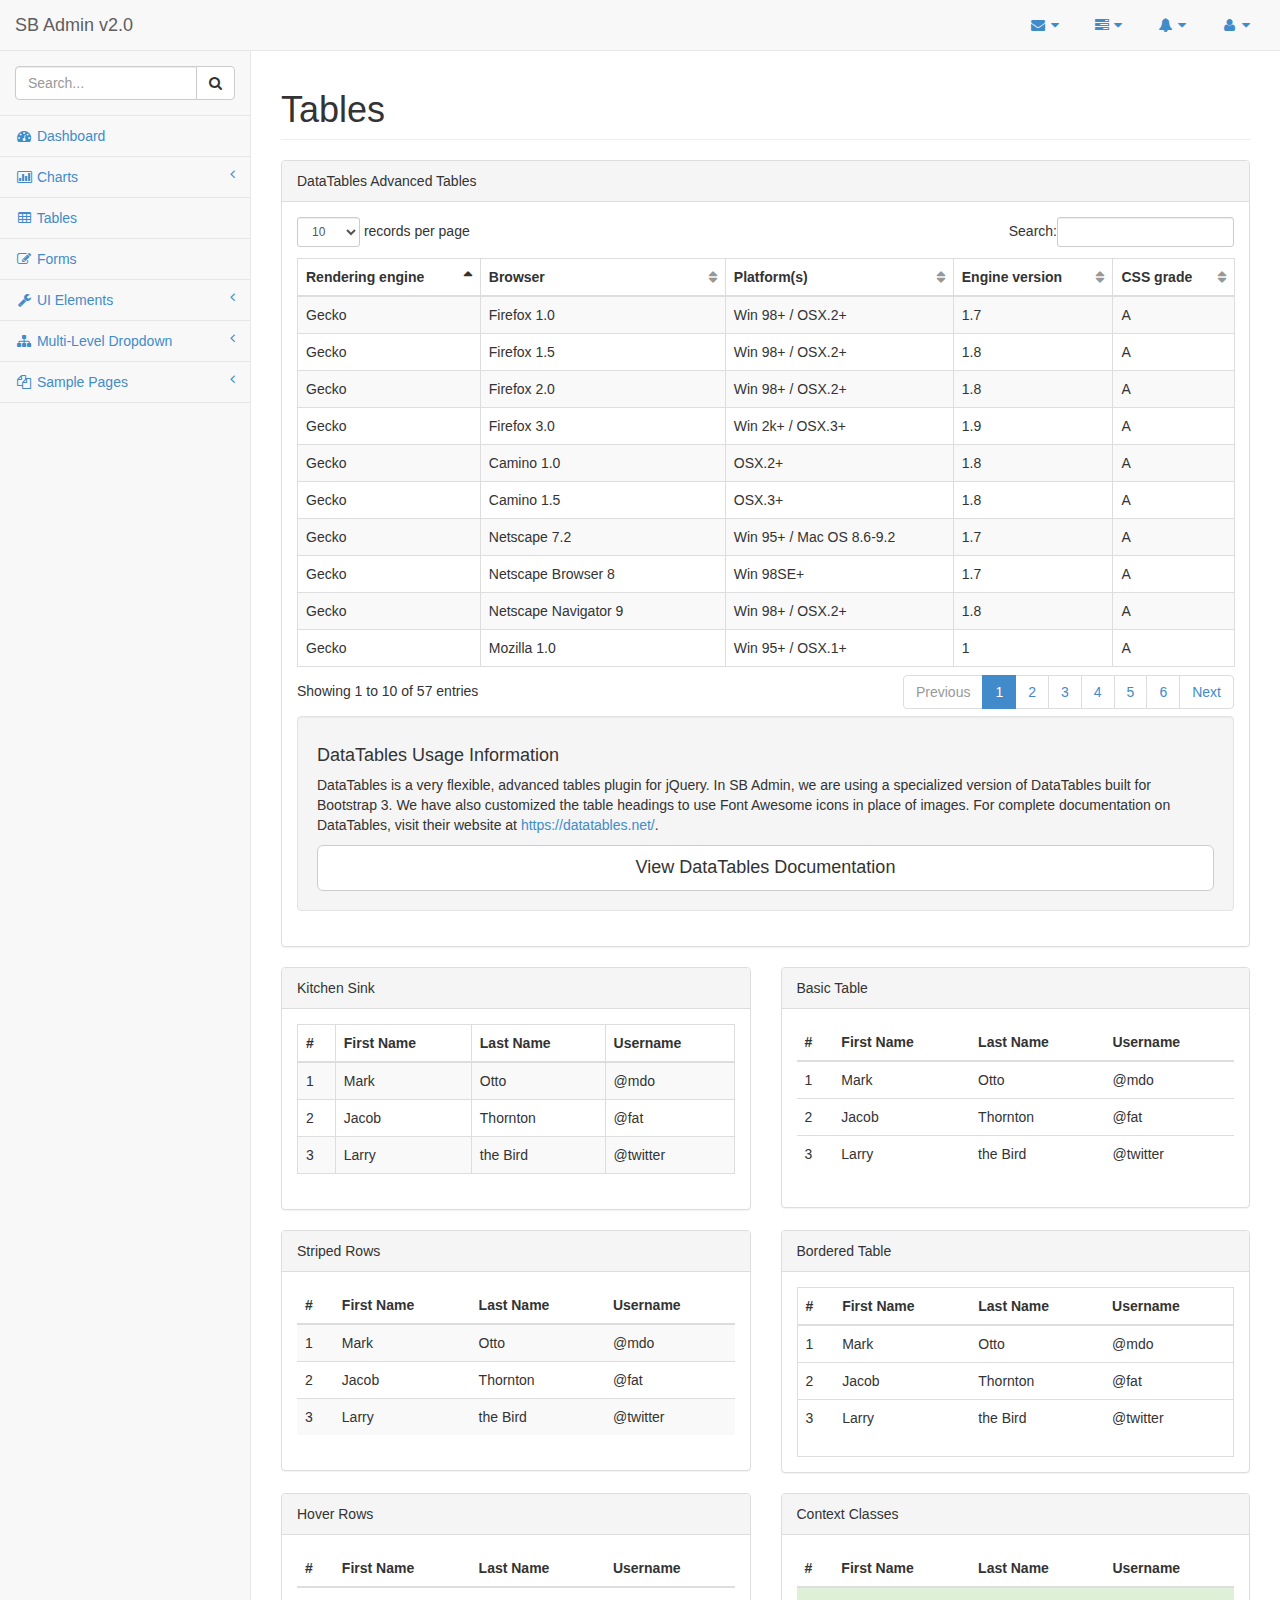
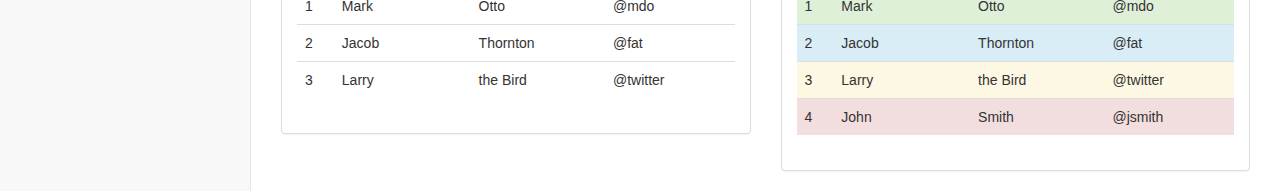
<file: tables.html>
<!DOCTYPE html>
<html>

<head>

    <meta charset="utf-8">
    <meta name="viewport" content="width=device-width, initial-scale=1.0">

    <title>Start Bootstrap - SB Admin Version 2.0 Demo</title>

    <!-- Core CSS - Include with every page -->
    <link href="css/bootstrap.min.css" rel="stylesheet">
    <link href="font-awesome/css/font-awesome.css" rel="stylesheet">

    <!-- Page-Level Plugin CSS - Tables -->
    <link href="css/plugins/dataTables/dataTables.bootstrap.css" rel="stylesheet">

    <!-- SB Admin CSS - Include with every page -->
    <link href="css/sb-admin.css" rel="stylesheet">

</head>

<body>

    <div id="wrapper">

        <nav class="navbar navbar-default navbar-fixed-top" role="navigation" style="margin-bottom: 0">
            <div class="navbar-header">
                <button type="button" class="navbar-toggle" data-toggle="collapse" data-target=".sidebar-collapse">
                    <span class="sr-only">Toggle navigation</span>
                    <span class="icon-bar"></span>
                    <span class="icon-bar"></span>
                    <span class="icon-bar"></span>
                </button>
                <a class="navbar-brand" href="index.html">SB Admin v2.0</a>
            </div>
            <!-- /.navbar-header -->

            <ul class="nav navbar-top-links navbar-right">
                <li class="dropdown">
                    <a class="dropdown-toggle" data-toggle="dropdown" href="#">
                        <i class="fa fa-envelope fa-fw"></i>  <i class="fa fa-caret-down"></i>
                    </a>
                    <ul class="dropdown-menu dropdown-messages">
                        <li>
                            <a href="#">
                                <div>
                                    <strong>John Smith</strong>
                                    <span class="pull-right text-muted">
                                        <em>Yesterday</em>
                                    </span>
                                </div>
                                <div>Lorem ipsum dolor sit amet, consectetur adipiscing elit. Pellentesque eleifend...</div>
                            </a>
                        </li>
                        <li class="divider"></li>
                        <li>
                            <a href="#">
                                <div>
                                    <strong>John Smith</strong>
                                    <span class="pull-right text-muted">
                                        <em>Yesterday</em>
                                    </span>
                                </div>
                                <div>Lorem ipsum dolor sit amet, consectetur adipiscing elit. Pellentesque eleifend...</div>
                            </a>
                        </li>
                        <li class="divider"></li>
                        <li>
                            <a href="#">
                                <div>
                                    <strong>John Smith</strong>
                                    <span class="pull-right text-muted">
                                        <em>Yesterday</em>
                                    </span>
                                </div>
                                <div>Lorem ipsum dolor sit amet, consectetur adipiscing elit. Pellentesque eleifend...</div>
                            </a>
                        </li>
                        <li class="divider"></li>
                        <li>
                            <a class="text-center" href="#">
                                <strong>Read All Messages</strong>
                                <i class="fa fa-angle-right"></i>
                            </a>
                        </li>
                    </ul>
                    <!-- /.dropdown-messages -->
                </li>
                <!-- /.dropdown -->
                <li class="dropdown">
                    <a class="dropdown-toggle" data-toggle="dropdown" href="#">
                        <i class="fa fa-tasks fa-fw"></i>  <i class="fa fa-caret-down"></i>
                    </a>
                    <ul class="dropdown-menu dropdown-tasks">
                        <li>
                            <a href="#">
                                <div>
                                    <p>
                                        <strong>Task 1</strong>
                                        <span class="pull-right text-muted">40% Complete</span>
                                    </p>
                                    <div class="progress progress-striped active">
                                        <div class="progress-bar progress-bar-success" role="progressbar" aria-valuenow="40" aria-valuemin="0" aria-valuemax="100" style="width: 40%">
                                            <span class="sr-only">40% Complete (success)</span>
                                        </div>
                                    </div>
                                </div>
                            </a>
                        </li>
                        <li class="divider"></li>
                        <li>
                            <a href="#">
                                <div>
                                    <p>
                                        <strong>Task 2</strong>
                                        <span class="pull-right text-muted">20% Complete</span>
                                    </p>
                                    <div class="progress progress-striped active">
                                        <div class="progress-bar progress-bar-info" role="progressbar" aria-valuenow="20" aria-valuemin="0" aria-valuemax="100" style="width: 20%">
                                            <span class="sr-only">20% Complete</span>
                                        </div>
                                    </div>
                                </div>
                            </a>
                        </li>
                        <li class="divider"></li>
                        <li>
                            <a href="#">
                                <div>
                                    <p>
                                        <strong>Task 3</strong>
                                        <span class="pull-right text-muted">60% Complete</span>
                                    </p>
                                    <div class="progress progress-striped active">
                                        <div class="progress-bar progress-bar-warning" role="progressbar" aria-valuenow="60" aria-valuemin="0" aria-valuemax="100" style="width: 60%">
                                            <span class="sr-only">60% Complete (warning)</span>
                                        </div>
                                    </div>
                                </div>
                            </a>
                        </li>
                        <li class="divider"></li>
                        <li>
                            <a href="#">
                                <div>
                                    <p>
                                        <strong>Task 4</strong>
                                        <span class="pull-right text-muted">80% Complete</span>
                                    </p>
                                    <div class="progress progress-striped active">
                                        <div class="progress-bar progress-bar-danger" role="progressbar" aria-valuenow="80" aria-valuemin="0" aria-valuemax="100" style="width: 80%">
                                            <span class="sr-only">80% Complete (danger)</span>
                                        </div>
                                    </div>
                                </div>
                            </a>
                        </li>
                        <li class="divider"></li>
                        <li>
                            <a class="text-center" href="#">
                                <strong>See All Tasks</strong>
                                <i class="fa fa-angle-right"></i>
                            </a>
                        </li>
                    </ul>
                    <!-- /.dropdown-tasks -->
                </li>
                <!-- /.dropdown -->
                <li class="dropdown">
                    <a class="dropdown-toggle" data-toggle="dropdown" href="#">
                        <i class="fa fa-bell fa-fw"></i>  <i class="fa fa-caret-down"></i>
                    </a>
                    <ul class="dropdown-menu dropdown-alerts">
                        <li>
                            <a href="#">
                                <div>
                                    <i class="fa fa-comment fa-fw"></i> New Comment
                                    <span class="pull-right text-muted small">4 minutes ago</span>
                                </div>
                            </a>
                        </li>
                        <li class="divider"></li>
                        <li>
                            <a href="#">
                                <div>
                                    <i class="fa fa-twitter fa-fw"></i> 3 New Followers
                                    <span class="pull-right text-muted small">12 minutes ago</span>
                                </div>
                            </a>
                        </li>
                        <li class="divider"></li>
                        <li>
                            <a href="#">
                                <div>
                                    <i class="fa fa-envelope fa-fw"></i> Message Sent
                                    <span class="pull-right text-muted small">4 minutes ago</span>
                                </div>
                            </a>
                        </li>
                        <li class="divider"></li>
                        <li>
                            <a href="#">
                                <div>
                                    <i class="fa fa-tasks fa-fw"></i> New Task
                                    <span class="pull-right text-muted small">4 minutes ago</span>
                                </div>
                            </a>
                        </li>
                        <li class="divider"></li>
                        <li>
                            <a href="#">
                                <div>
                                    <i class="fa fa-upload fa-fw"></i> Server Rebooted
                                    <span class="pull-right text-muted small">4 minutes ago</span>
                                </div>
                            </a>
                        </li>
                        <li class="divider"></li>
                        <li>
                            <a class="text-center" href="#">
                                <strong>See All Alerts</strong>
                                <i class="fa fa-angle-right"></i>
                            </a>
                        </li>
                    </ul>
                    <!-- /.dropdown-alerts -->
                </li>
                <!-- /.dropdown -->
                <li class="dropdown">
                    <a class="dropdown-toggle" data-toggle="dropdown" href="#">
                        <i class="fa fa-user fa-fw"></i>  <i class="fa fa-caret-down"></i>
                    </a>
                    <ul class="dropdown-menu dropdown-user">
                        <li><a href="#"><i class="fa fa-user fa-fw"></i> User Profile</a>
                        </li>
                        <li><a href="#"><i class="fa fa-gear fa-fw"></i> Settings</a>
                        </li>
                        <li class="divider"></li>
                        <li><a href="login.html"><i class="fa fa-sign-out fa-fw"></i> Logout</a>
                        </li>
                    </ul>
                    <!-- /.dropdown-user -->
                </li>
                <!-- /.dropdown -->
            </ul>
            <!-- /.navbar-top-links -->

            <div class="navbar-default navbar-static-side" role="navigation">
                <div class="sidebar-collapse">
                    <ul class="nav" id="side-menu">
                        <li class="sidebar-search">
                            <div class="input-group custom-search-form">
                                <input type="text" class="form-control" placeholder="Search...">
                                <span class="input-group-btn">
                                <button class="btn btn-default" type="button">
                                    <i class="fa fa-search"></i>
                                </button>
                            </span>
                            </div>
                            <!-- /input-group -->
                        </li>
                        <li>
                            <a href="index.html"><i class="fa fa-dashboard fa-fw"></i> Dashboard</a>
                        </li>
                        <li>
                            <a href="#"><i class="fa fa-bar-chart-o fa-fw"></i> Charts<span class="fa arrow"></span></a>
                            <ul class="nav nav-second-level">
                                <li>
                                    <a href="flot.html">Flot Charts</a>
                                </li>
                                <li>
                                    <a href="morris.html">Morris.js Charts</a>
                                </li>
                            </ul>
                            <!-- /.nav-second-level -->
                        </li>
                        <li>
                            <a href="tables.html"><i class="fa fa-table fa-fw"></i> Tables</a>
                        </li>
                        <li>
                            <a href="forms.html"><i class="fa fa-edit fa-fw"></i> Forms</a>
                        </li>
                        <li>
                            <a href="#"><i class="fa fa-wrench fa-fw"></i> UI Elements<span class="fa arrow"></span></a>
                            <ul class="nav nav-second-level">
                                <li>
                                    <a href="panels-wells.html">Panels and Wells</a>
                                </li>
                                <li>
                                    <a href="buttons.html">Buttons</a>
                                </li>
                                <li>
                                    <a href="notifications.html">Notifications</a>
                                </li>
                                <li>
                                    <a href="typography.html">Typography</a>
                                </li>
                                <li>
                                    <a href="grid.html">Grid</a>
                                </li>
                            </ul>
                            <!-- /.nav-second-level -->
                        </li>
                        <li>
                            <a href="#"><i class="fa fa-sitemap fa-fw"></i> Multi-Level Dropdown<span class="fa arrow"></span></a>
                            <ul class="nav nav-second-level">
                                <li>
                                    <a href="#">Second Level Item</a>
                                </li>
                                <li>
                                    <a href="#">Second Level Item</a>
                                </li>
                                <li>
                                    <a href="#">Third Level <span class="fa arrow"></span></a>
                                    <ul class="nav nav-third-level">
                                        <li>
                                            <a href="#">Third Level Item</a>
                                        </li>
                                        <li>
                                            <a href="#">Third Level Item</a>
                                        </li>
                                        <li>
                                            <a href="#">Third Level Item</a>
                                        </li>
                                        <li>
                                            <a href="#">Third Level Item</a>
                                        </li>
                                    </ul>
                                    <!-- /.nav-third-level -->
                                </li>
                            </ul>
                            <!-- /.nav-second-level -->
                        </li>
                        <li>
                            <a href="#"><i class="fa fa-files-o fa-fw"></i> Sample Pages<span class="fa arrow"></span></a>
                            <ul class="nav nav-second-level">
                                <li>
                                    <a href="blank.html">Blank Page</a>
                                </li>
                                <li>
                                    <a href="login.html">Login Page</a>
                                </li>
                            </ul>
                            <!-- /.nav-second-level -->
                        </li>
                    </ul>
                    <!-- /#side-menu -->
                </div>
                <!-- /.sidebar-collapse -->
            </div>
            <!-- /.navbar-static-side -->
        </nav>

        <div id="page-wrapper">
            <div class="row">
                <div class="col-lg-12">
                    <h1 class="page-header">Tables</h1>
                </div>
                <!-- /.col-lg-12 -->
            </div>
            <!-- /.row -->
            <div class="row">
                <div class="col-lg-12">
                    <div class="panel panel-default">
                        <div class="panel-heading">
                            DataTables Advanced Tables
                        </div>
                        <!-- /.panel-heading -->
                        <div class="panel-body">
                            <div class="table-responsive">
                                <table class="table table-striped table-bordered table-hover" id="dataTables-example">
                                    <thead>
                                        <tr>
                                            <th>Rendering engine</th>
                                            <th>Browser</th>
                                            <th>Platform(s)</th>
                                            <th>Engine version</th>
                                            <th>CSS grade</th>
                                        </tr>
                                    </thead>
                                    <tbody>
                                        <tr class="odd gradeX">
                                            <td>Trident</td>
                                            <td>Internet Explorer 4.0</td>
                                            <td>Win 95+</td>
                                            <td class="center">4</td>
                                            <td class="center">X</td>
                                        </tr>
                                        <tr class="even gradeC">
                                            <td>Trident</td>
                                            <td>Internet Explorer 5.0</td>
                                            <td>Win 95+</td>
                                            <td class="center">5</td>
                                            <td class="center">C</td>
                                        </tr>
                                        <tr class="odd gradeA">
                                            <td>Trident</td>
                                            <td>Internet Explorer 5.5</td>
                                            <td>Win 95+</td>
                                            <td class="center">5.5</td>
                                            <td class="center">A</td>
                                        </tr>
                                        <tr class="even gradeA">
                                            <td>Trident</td>
                                            <td>Internet Explorer 6</td>
                                            <td>Win 98+</td>
                                            <td class="center">6</td>
                                            <td class="center">A</td>
                                        </tr>
                                        <tr class="odd gradeA">
                                            <td>Trident</td>
                                            <td>Internet Explorer 7</td>
                                            <td>Win XP SP2+</td>
                                            <td class="center">7</td>
                                            <td class="center">A</td>
                                        </tr>
                                        <tr class="even gradeA">
                                            <td>Trident</td>
                                            <td>AOL browser (AOL desktop)</td>
                                            <td>Win XP</td>
                                            <td class="center">6</td>
                                            <td class="center">A</td>
                                        </tr>
                                        <tr class="gradeA">
                                            <td>Gecko</td>
                                            <td>Firefox 1.0</td>
                                            <td>Win 98+ / OSX.2+</td>
                                            <td class="center">1.7</td>
                                            <td class="center">A</td>
                                        </tr>
                                        <tr class="gradeA">
                                            <td>Gecko</td>
                                            <td>Firefox 1.5</td>
                                            <td>Win 98+ / OSX.2+</td>
                                            <td class="center">1.8</td>
                                            <td class="center">A</td>
                                        </tr>
                                        <tr class="gradeA">
                                            <td>Gecko</td>
                                            <td>Firefox 2.0</td>
                                            <td>Win 98+ / OSX.2+</td>
                                            <td class="center">1.8</td>
                                            <td class="center">A</td>
                                        </tr>
                                        <tr class="gradeA">
                                            <td>Gecko</td>
                                            <td>Firefox 3.0</td>
                                            <td>Win 2k+ / OSX.3+</td>
                                            <td class="center">1.9</td>
                                            <td class="center">A</td>
                                        </tr>
                                        <tr class="gradeA">
                                            <td>Gecko</td>
                                            <td>Camino 1.0</td>
                                            <td>OSX.2+</td>
                                            <td class="center">1.8</td>
                                            <td class="center">A</td>
                                        </tr>
                                        <tr class="gradeA">
                                            <td>Gecko</td>
                                            <td>Camino 1.5</td>
                                            <td>OSX.3+</td>
                                            <td class="center">1.8</td>
                                            <td class="center">A</td>
                                        </tr>
                                        <tr class="gradeA">
                                            <td>Gecko</td>
                                            <td>Netscape 7.2</td>
                                            <td>Win 95+ / Mac OS 8.6-9.2</td>
                                            <td class="center">1.7</td>
                                            <td class="center">A</td>
                                        </tr>
                                        <tr class="gradeA">
                                            <td>Gecko</td>
                                            <td>Netscape Browser 8</td>
                                            <td>Win 98SE+</td>
                                            <td class="center">1.7</td>
                                            <td class="center">A</td>
                                        </tr>
                                        <tr class="gradeA">
                                            <td>Gecko</td>
                                            <td>Netscape Navigator 9</td>
                                            <td>Win 98+ / OSX.2+</td>
                                            <td class="center">1.8</td>
                                            <td class="center">A</td>
                                        </tr>
                                        <tr class="gradeA">
                                            <td>Gecko</td>
                                            <td>Mozilla 1.0</td>
                                            <td>Win 95+ / OSX.1+</td>
                                            <td class="center">1</td>
                                            <td class="center">A</td>
                                        </tr>
                                        <tr class="gradeA">
                                            <td>Gecko</td>
                                            <td>Mozilla 1.1</td>
                                            <td>Win 95+ / OSX.1+</td>
                                            <td class="center">1.1</td>
                                            <td class="center">A</td>
                                        </tr>
                                        <tr class="gradeA">
                                            <td>Gecko</td>
                                            <td>Mozilla 1.2</td>
                                            <td>Win 95+ / OSX.1+</td>
                                            <td class="center">1.2</td>
                                            <td class="center">A</td>
                                        </tr>
                                        <tr class="gradeA">
                                            <td>Gecko</td>
                                            <td>Mozilla 1.3</td>
                                            <td>Win 95+ / OSX.1+</td>
                                            <td class="center">1.3</td>
                                            <td class="center">A</td>
                                        </tr>
                                        <tr class="gradeA">
                                            <td>Gecko</td>
                                            <td>Mozilla 1.4</td>
                                            <td>Win 95+ / OSX.1+</td>
                                            <td class="center">1.4</td>
                                            <td class="center">A</td>
                                        </tr>
                                        <tr class="gradeA">
                                            <td>Gecko</td>
                                            <td>Mozilla 1.5</td>
                                            <td>Win 95+ / OSX.1+</td>
                                            <td class="center">1.5</td>
                                            <td class="center">A</td>
                                        </tr>
                                        <tr class="gradeA">
                                            <td>Gecko</td>
                                            <td>Mozilla 1.6</td>
                                            <td>Win 95+ / OSX.1+</td>
                                            <td class="center">1.6</td>
                                            <td class="center">A</td>
                                        </tr>
                                        <tr class="gradeA">
                                            <td>Gecko</td>
                                            <td>Mozilla 1.7</td>
                                            <td>Win 98+ / OSX.1+</td>
                                            <td class="center">1.7</td>
                                            <td class="center">A</td>
                                        </tr>
                                        <tr class="gradeA">
                                            <td>Gecko</td>
                                            <td>Mozilla 1.8</td>
                                            <td>Win 98+ / OSX.1+</td>
                                            <td class="center">1.8</td>
                                            <td class="center">A</td>
                                        </tr>
                                        <tr class="gradeA">
                                            <td>Gecko</td>
                                            <td>Seamonkey 1.1</td>
                                            <td>Win 98+ / OSX.2+</td>
                                            <td class="center">1.8</td>
                                            <td class="center">A</td>
                                        </tr>
                                        <tr class="gradeA">
                                            <td>Gecko</td>
                                            <td>Epiphany 2.20</td>
                                            <td>Gnome</td>
                                            <td class="center">1.8</td>
                                            <td class="center">A</td>
                                        </tr>
                                        <tr class="gradeA">
                                            <td>Webkit</td>
                                            <td>Safari 1.2</td>
                                            <td>OSX.3</td>
                                            <td class="center">125.5</td>
                                            <td class="center">A</td>
                                        </tr>
                                        <tr class="gradeA">
                                            <td>Webkit</td>
                                            <td>Safari 1.3</td>
                                            <td>OSX.3</td>
                                            <td class="center">312.8</td>
                                            <td class="center">A</td>
                                        </tr>
                                        <tr class="gradeA">
                                            <td>Webkit</td>
                                            <td>Safari 2.0</td>
                                            <td>OSX.4+</td>
                                            <td class="center">419.3</td>
                                            <td class="center">A</td>
                                        </tr>
                                        <tr class="gradeA">
                                            <td>Webkit</td>
                                            <td>Safari 3.0</td>
                                            <td>OSX.4+</td>
                                            <td class="center">522.1</td>
                                            <td class="center">A</td>
                                        </tr>
                                        <tr class="gradeA">
                                            <td>Webkit</td>
                                            <td>OmniWeb 5.5</td>
                                            <td>OSX.4+</td>
                                            <td class="center">420</td>
                                            <td class="center">A</td>
                                        </tr>
                                        <tr class="gradeA">
                                            <td>Webkit</td>
                                            <td>iPod Touch / iPhone</td>
                                            <td>iPod</td>
                                            <td class="center">420.1</td>
                                            <td class="center">A</td>
                                        </tr>
                                        <tr class="gradeA">
                                            <td>Webkit</td>
                                            <td>S60</td>
                                            <td>S60</td>
                                            <td class="center">413</td>
                                            <td class="center">A</td>
                                        </tr>
                                        <tr class="gradeA">
                                            <td>Presto</td>
                                            <td>Opera 7.0</td>
                                            <td>Win 95+ / OSX.1+</td>
                                            <td class="center">-</td>
                                            <td class="center">A</td>
                                        </tr>
                                        <tr class="gradeA">
                                            <td>Presto</td>
                                            <td>Opera 7.5</td>
                                            <td>Win 95+ / OSX.2+</td>
                                            <td class="center">-</td>
                                            <td class="center">A</td>
                                        </tr>
                                        <tr class="gradeA">
                                            <td>Presto</td>
                                            <td>Opera 8.0</td>
                                            <td>Win 95+ / OSX.2+</td>
                                            <td class="center">-</td>
                                            <td class="center">A</td>
                                        </tr>
                                        <tr class="gradeA">
                                            <td>Presto</td>
                                            <td>Opera 8.5</td>
                                            <td>Win 95+ / OSX.2+</td>
                                            <td class="center">-</td>
                                            <td class="center">A</td>
                                        </tr>
                                        <tr class="gradeA">
                                            <td>Presto</td>
                                            <td>Opera 9.0</td>
                                            <td>Win 95+ / OSX.3+</td>
                                            <td class="center">-</td>
                                            <td class="center">A</td>
                                        </tr>
                                        <tr class="gradeA">
                                            <td>Presto</td>
                                            <td>Opera 9.2</td>
                                            <td>Win 88+ / OSX.3+</td>
                                            <td class="center">-</td>
                                            <td class="center">A</td>
                                        </tr>
                                        <tr class="gradeA">
                                            <td>Presto</td>
                                            <td>Opera 9.5</td>
                                            <td>Win 88+ / OSX.3+</td>
                                            <td class="center">-</td>
                                            <td class="center">A</td>
                                        </tr>
                                        <tr class="gradeA">
                                            <td>Presto</td>
                                            <td>Opera for Wii</td>
                                            <td>Wii</td>
                                            <td class="center">-</td>
                                            <td class="center">A</td>
                                        </tr>
                                        <tr class="gradeA">
                                            <td>Presto</td>
                                            <td>Nokia N800</td>
                                            <td>N800</td>
                                            <td class="center">-</td>
                                            <td class="center">A</td>
                                        </tr>
                                        <tr class="gradeA">
                                            <td>Presto</td>
                                            <td>Nintendo DS browser</td>
                                            <td>Nintendo DS</td>
                                            <td class="center">8.5</td>
                                            <td class="center">C/A<sup>1</sup>
                                            </td>
                                        </tr>
                                        <tr class="gradeC">
                                            <td>KHTML</td>
                                            <td>Konqureror 3.1</td>
                                            <td>KDE 3.1</td>
                                            <td class="center">3.1</td>
                                            <td class="center">C</td>
                                        </tr>
                                        <tr class="gradeA">
                                            <td>KHTML</td>
                                            <td>Konqureror 3.3</td>
                                            <td>KDE 3.3</td>
                                            <td class="center">3.3</td>
                                            <td class="center">A</td>
                                        </tr>
                                        <tr class="gradeA">
                                            <td>KHTML</td>
                                            <td>Konqureror 3.5</td>
                                            <td>KDE 3.5</td>
                                            <td class="center">3.5</td>
                                            <td class="center">A</td>
                                        </tr>
                                        <tr class="gradeX">
                                            <td>Tasman</td>
                                            <td>Internet Explorer 4.5</td>
                                            <td>Mac OS 8-9</td>
                                            <td class="center">-</td>
                                            <td class="center">X</td>
                                        </tr>
                                        <tr class="gradeC">
                                            <td>Tasman</td>
                                            <td>Internet Explorer 5.1</td>
                                            <td>Mac OS 7.6-9</td>
                                            <td class="center">1</td>
                                            <td class="center">C</td>
                                        </tr>
                                        <tr class="gradeC">
                                            <td>Tasman</td>
                                            <td>Internet Explorer 5.2</td>
                                            <td>Mac OS 8-X</td>
                                            <td class="center">1</td>
                                            <td class="center">C</td>
                                        </tr>
                                        <tr class="gradeA">
                                            <td>Misc</td>
                                            <td>NetFront 3.1</td>
                                            <td>Embedded devices</td>
                                            <td class="center">-</td>
                                            <td class="center">C</td>
                                        </tr>
                                        <tr class="gradeA">
                                            <td>Misc</td>
                                            <td>NetFront 3.4</td>
                                            <td>Embedded devices</td>
                                            <td class="center">-</td>
                                            <td class="center">A</td>
                                        </tr>
                                        <tr class="gradeX">
                                            <td>Misc</td>
                                            <td>Dillo 0.8</td>
                                            <td>Embedded devices</td>
                                            <td class="center">-</td>
                                            <td class="center">X</td>
                                        </tr>
                                        <tr class="gradeX">
                                            <td>Misc</td>
                                            <td>Links</td>
                                            <td>Text only</td>
                                            <td class="center">-</td>
                                            <td class="center">X</td>
                                        </tr>
                                        <tr class="gradeX">
                                            <td>Misc</td>
                                            <td>Lynx</td>
                                            <td>Text only</td>
                                            <td class="center">-</td>
                                            <td class="center">X</td>
                                        </tr>
                                        <tr class="gradeC">
                                            <td>Misc</td>
                                            <td>IE Mobile</td>
                                            <td>Windows Mobile 6</td>
                                            <td class="center">-</td>
                                            <td class="center">C</td>
                                        </tr>
                                        <tr class="gradeC">
                                            <td>Misc</td>
                                            <td>PSP browser</td>
                                            <td>PSP</td>
                                            <td class="center">-</td>
                                            <td class="center">C</td>
                                        </tr>
                                        <tr class="gradeU">
                                            <td>Other browsers</td>
                                            <td>All others</td>
                                            <td>-</td>
                                            <td class="center">-</td>
                                            <td class="center">U</td>
                                        </tr>
                                    </tbody>
                                </table>
                            </div>
                            <!-- /.table-responsive -->
                            <div class="well">
                                <h4>DataTables Usage Information</h4>
                                <p>DataTables is a very flexible, advanced tables plugin for jQuery. In SB Admin, we are using a specialized version of DataTables built for Bootstrap 3. We have also customized the table headings to use Font Awesome icons in place of images. For complete documentation on DataTables, visit their website at <a target="_blank" href="https://datatables.net/">https://datatables.net/</a>.</p>
                                <a class="btn btn-default btn-lg btn-block" target="_blank" href="https://datatables.net/">View DataTables Documentation</a>
                            </div>
                        </div>
                        <!-- /.panel-body -->
                    </div>
                    <!-- /.panel -->
                </div>
                <!-- /.col-lg-12 -->
            </div>
            <!-- /.row -->
            <div class="row">
                <div class="col-lg-6">
                    <div class="panel panel-default">
                        <div class="panel-heading">
                            Kitchen Sink
                        </div>
                        <!-- /.panel-heading -->
                        <div class="panel-body">
                            <div class="table-responsive">
                                <table class="table table-striped table-bordered table-hover">
                                    <thead>
                                        <tr>
                                            <th>#</th>
                                            <th>First Name</th>
                                            <th>Last Name</th>
                                            <th>Username</th>
                                        </tr>
                                    </thead>
                                    <tbody>
                                        <tr>
                                            <td>1</td>
                                            <td>Mark</td>
                                            <td>Otto</td>
                                            <td>@mdo</td>
                                        </tr>
                                        <tr>
                                            <td>2</td>
                                            <td>Jacob</td>
                                            <td>Thornton</td>
                                            <td>@fat</td>
                                        </tr>
                                        <tr>
                                            <td>3</td>
                                            <td>Larry</td>
                                            <td>the Bird</td>
                                            <td>@twitter</td>
                                        </tr>
                                    </tbody>
                                </table>
                            </div>
                            <!-- /.table-responsive -->
                        </div>
                        <!-- /.panel-body -->
                    </div>
                    <!-- /.panel -->
                </div>
                <!-- /.col-lg-6 -->
                <div class="col-lg-6">
                    <div class="panel panel-default">
                        <div class="panel-heading">
                            Basic Table
                        </div>
                        <!-- /.panel-heading -->
                        <div class="panel-body">
                            <div class="table-responsive">
                                <table class="table">
                                    <thead>
                                        <tr>
                                            <th>#</th>
                                            <th>First Name</th>
                                            <th>Last Name</th>
                                            <th>Username</th>
                                        </tr>
                                    </thead>
                                    <tbody>
                                        <tr>
                                            <td>1</td>
                                            <td>Mark</td>
                                            <td>Otto</td>
                                            <td>@mdo</td>
                                        </tr>
                                        <tr>
                                            <td>2</td>
                                            <td>Jacob</td>
                                            <td>Thornton</td>
                                            <td>@fat</td>
                                        </tr>
                                        <tr>
                                            <td>3</td>
                                            <td>Larry</td>
                                            <td>the Bird</td>
                                            <td>@twitter</td>
                                        </tr>
                                    </tbody>
                                </table>
                            </div>
                            <!-- /.table-responsive -->
                        </div>
                        <!-- /.panel-body -->
                    </div>
                    <!-- /.panel -->
                </div>
                <!-- /.col-lg-6 -->
            </div>
            <!-- /.row -->
            <div class="row">
                <div class="col-lg-6">
                    <div class="panel panel-default">
                        <div class="panel-heading">
                            Striped Rows
                        </div>
                        <!-- /.panel-heading -->
                        <div class="panel-body">
                            <div class="table-responsive">
                                <table class="table table-striped">
                                    <thead>
                                        <tr>
                                            <th>#</th>
                                            <th>First Name</th>
                                            <th>Last Name</th>
                                            <th>Username</th>
                                        </tr>
                                    </thead>
                                    <tbody>
                                        <tr>
                                            <td>1</td>
                                            <td>Mark</td>
                                            <td>Otto</td>
                                            <td>@mdo</td>
                                        </tr>
                                        <tr>
                                            <td>2</td>
                                            <td>Jacob</td>
                                            <td>Thornton</td>
                                            <td>@fat</td>
                                        </tr>
                                        <tr>
                                            <td>3</td>
                                            <td>Larry</td>
                                            <td>the Bird</td>
                                            <td>@twitter</td>
                                        </tr>
                                    </tbody>
                                </table>
                            </div>
                            <!-- /.table-responsive -->
                        </div>
                        <!-- /.panel-body -->
                    </div>
                    <!-- /.panel -->
                </div>
                <!-- /.col-lg-6 -->
                <div class="col-lg-6">
                    <div class="panel panel-default">
                        <div class="panel-heading">
                            Bordered Table
                        </div>
                        <!-- /.panel-heading -->
                        <div class="panel-body">
                            <div class="table-responsive table-bordered">
                                <table class="table">
                                    <thead>
                                        <tr>
                                            <th>#</th>
                                            <th>First Name</th>
                                            <th>Last Name</th>
                                            <th>Username</th>
                                        </tr>
                                    </thead>
                                    <tbody>
                                        <tr>
                                            <td>1</td>
                                            <td>Mark</td>
                                            <td>Otto</td>
                                            <td>@mdo</td>
                                        </tr>
                                        <tr>
                                            <td>2</td>
                                            <td>Jacob</td>
                                            <td>Thornton</td>
                                            <td>@fat</td>
                                        </tr>
                                        <tr>
                                            <td>3</td>
                                            <td>Larry</td>
                                            <td>the Bird</td>
                                            <td>@twitter</td>
                                        </tr>
                                    </tbody>
                                </table>
                            </div>
                            <!-- /.table-responsive -->
                        </div>
                        <!-- /.panel-body -->
                    </div>
                    <!-- /.panel -->
                </div>
                <!-- /.col-lg-6 -->
            </div>
            <!-- /.row -->
            <div class="row">
                <div class="col-lg-6">
                    <div class="panel panel-default">
                        <div class="panel-heading">
                            Hover Rows
                        </div>
                        <!-- /.panel-heading -->
                        <div class="panel-body">
                            <div class="table-responsive">
                                <table class="table table-hover">
                                    <thead>
                                        <tr>
                                            <th>#</th>
                                            <th>First Name</th>
                                            <th>Last Name</th>
                                            <th>Username</th>
                                        </tr>
                                    </thead>
                                    <tbody>
                                        <tr>
                                            <td>1</td>
                                            <td>Mark</td>
                                            <td>Otto</td>
                                            <td>@mdo</td>
                                        </tr>
                                        <tr>
                                            <td>2</td>
                                            <td>Jacob</td>
                                            <td>Thornton</td>
                                            <td>@fat</td>
                                        </tr>
                                        <tr>
                                            <td>3</td>
                                            <td>Larry</td>
                                            <td>the Bird</td>
                                            <td>@twitter</td>
                                        </tr>
                                    </tbody>
                                </table>
                            </div>
                            <!-- /.table-responsive -->
                        </div>
                        <!-- /.panel-body -->
                    </div>
                    <!-- /.panel -->
                </div>
                <!-- /.col-lg-6 -->
                <div class="col-lg-6">
                    <div class="panel panel-default">
                        <div class="panel-heading">
                            Context Classes
                        </div>
                        <!-- /.panel-heading -->
                        <div class="panel-body">
                            <div class="table-responsive">
                                <table class="table">
                                    <thead>
                                        <tr>
                                            <th>#</th>
                                            <th>First Name</th>
                                            <th>Last Name</th>
                                            <th>Username</th>
                                        </tr>
                                    </thead>
                                    <tbody>
                                        <tr class="success">
                                            <td>1</td>
                                            <td>Mark</td>
                                            <td>Otto</td>
                                            <td>@mdo</td>
                                        </tr>
                                        <tr class="info">
                                            <td>2</td>
                                            <td>Jacob</td>
                                            <td>Thornton</td>
                                            <td>@fat</td>
                                        </tr>
                                        <tr class="warning">
                                            <td>3</td>
                                            <td>Larry</td>
                                            <td>the Bird</td>
                                            <td>@twitter</td>
                                        </tr>
                                        <tr class="danger">
                                            <td>4</td>
                                            <td>John</td>
                                            <td>Smith</td>
                                            <td>@jsmith</td>
                                        </tr>
                                    </tbody>
                                </table>
                            </div>
                            <!-- /.table-responsive -->
                        </div>
                        <!-- /.panel-body -->
                    </div>
                    <!-- /.panel -->
                </div>
                <!-- /.col-lg-6 -->
            </div>
            <!-- /.row -->
        </div>
        <!-- /#page-wrapper -->

    </div>
    <!-- /#wrapper -->

    <!-- Core Scripts - Include with every page -->
    <script src="js/jquery-1.10.2.js"></script>
    <script src="js/bootstrap.min.js"></script>
    <script src="js/plugins/metisMenu/jquery.metisMenu.js"></script>

    <!-- Page-Level Plugin Scripts - Tables -->
    <script src="js/plugins/dataTables/jquery.dataTables.js"></script>
    <script src="js/plugins/dataTables/dataTables.bootstrap.js"></script>

    <!-- SB Admin Scripts - Include with every page -->
    <script src="js/sb-admin.js"></script>

    <!-- Page-Level Demo Scripts - Tables - Use for reference -->
    <script>
    $(document).ready(function() {
        $('#dataTables-example').dataTable();
    });
    </script>

</body>

</html>
</file>
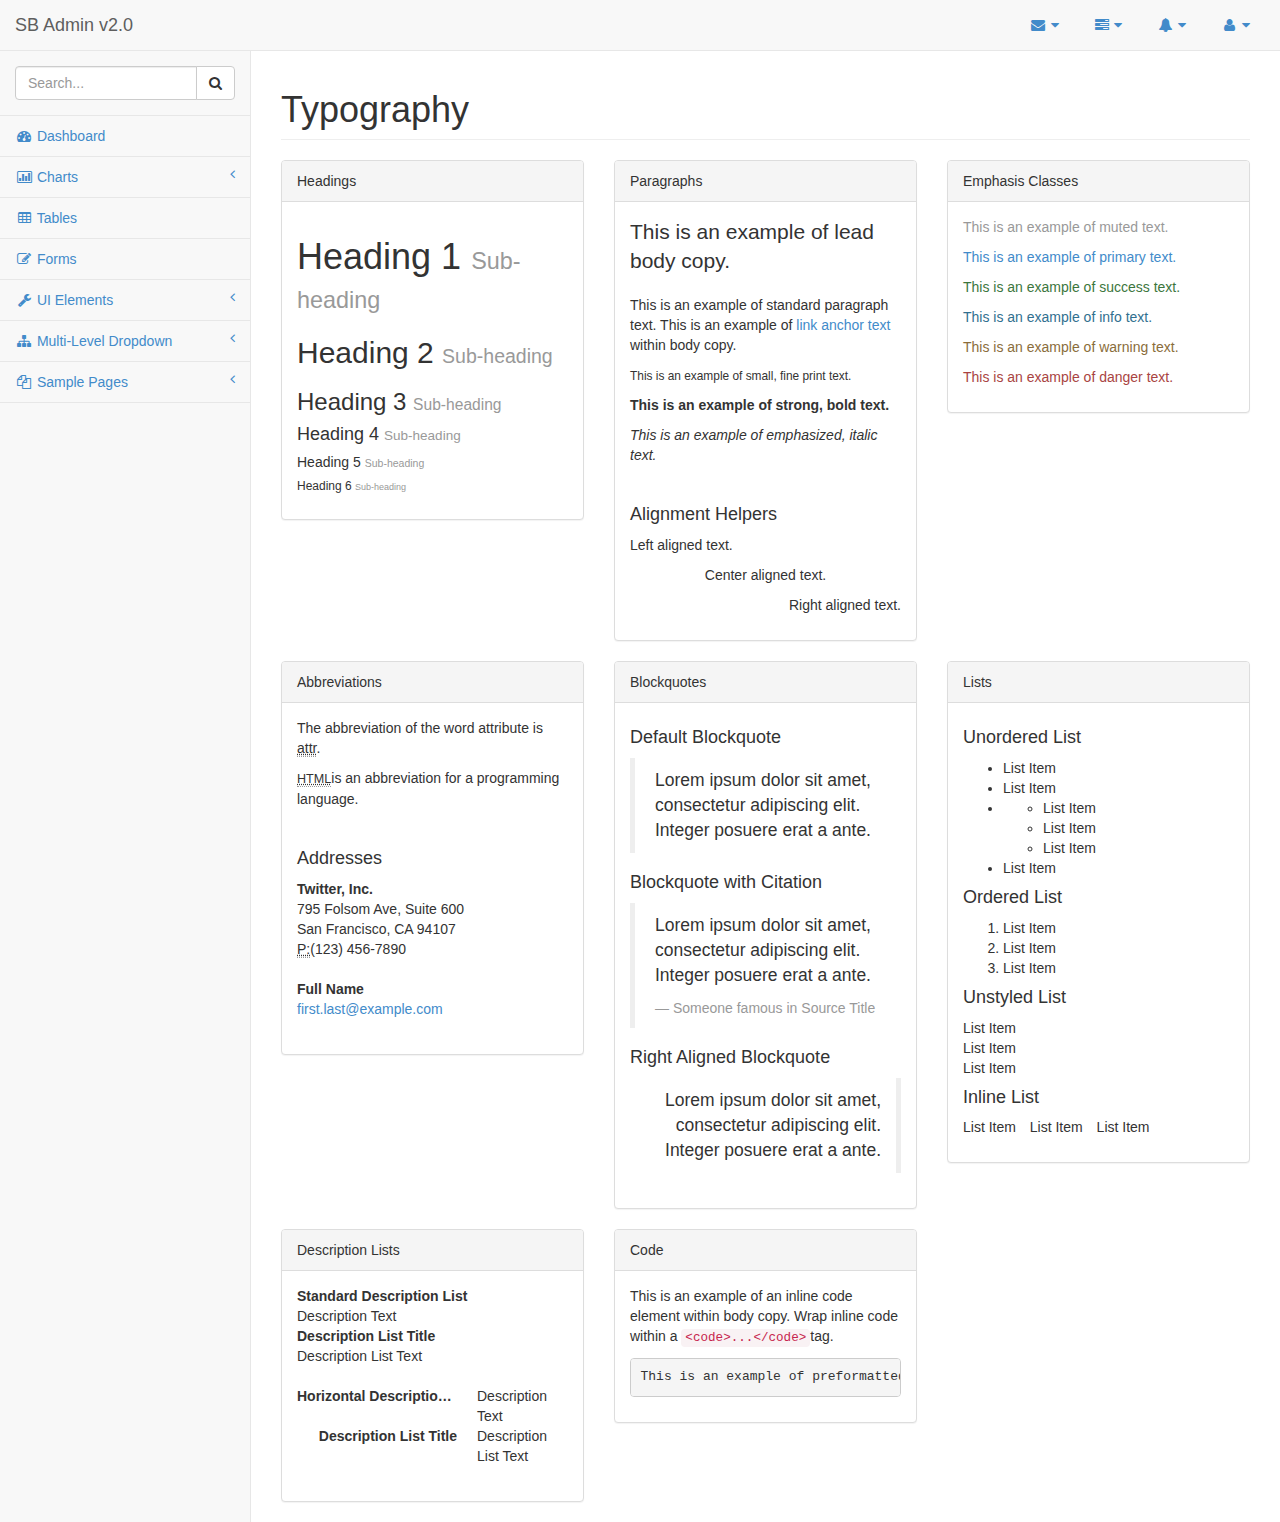
<file: typography.html>
<!DOCTYPE html>
<html>

<head>

    <meta charset="utf-8">
    <meta name="viewport" content="width=device-width, initial-scale=1.0">

    <title>Start Bootstrap - SB Admin Version 2.0 Demo</title>

    <!-- Core CSS - Include with every page -->
    <link href="css/bootstrap.min.css" rel="stylesheet">
    <link href="font-awesome/css/font-awesome.css" rel="stylesheet">

    <!-- Page-Level Plugin CSS - Typography -->

    <!-- SB Admin CSS - Include with every page -->
    <link href="css/sb-admin.css" rel="stylesheet">

</head>

<body>

    <div id="wrapper">

        <nav class="navbar navbar-default navbar-fixed-top" role="navigation" style="margin-bottom: 0">
            <div class="navbar-header">
                <button type="button" class="navbar-toggle" data-toggle="collapse" data-target=".sidebar-collapse">
                    <span class="sr-only">Toggle navigation</span>
                    <span class="icon-bar"></span>
                    <span class="icon-bar"></span>
                    <span class="icon-bar"></span>
                </button>
                <a class="navbar-brand" href="index.html">SB Admin v2.0</a>
            </div>
            <!-- /.navbar-header -->

            <ul class="nav navbar-top-links navbar-right">
                <li class="dropdown">
                    <a class="dropdown-toggle" data-toggle="dropdown" href="#">
                        <i class="fa fa-envelope fa-fw"></i>  <i class="fa fa-caret-down"></i>
                    </a>
                    <ul class="dropdown-menu dropdown-messages">
                        <li>
                            <a href="#">
                                <div>
                                    <strong>John Smith</strong>
                                    <span class="pull-right text-muted">
                                        <em>Yesterday</em>
                                    </span>
                                </div>
                                <div>Lorem ipsum dolor sit amet, consectetur adipiscing elit. Pellentesque eleifend...</div>
                            </a>
                        </li>
                        <li class="divider"></li>
                        <li>
                            <a href="#">
                                <div>
                                    <strong>John Smith</strong>
                                    <span class="pull-right text-muted">
                                        <em>Yesterday</em>
                                    </span>
                                </div>
                                <div>Lorem ipsum dolor sit amet, consectetur adipiscing elit. Pellentesque eleifend...</div>
                            </a>
                        </li>
                        <li class="divider"></li>
                        <li>
                            <a href="#">
                                <div>
                                    <strong>John Smith</strong>
                                    <span class="pull-right text-muted">
                                        <em>Yesterday</em>
                                    </span>
                                </div>
                                <div>Lorem ipsum dolor sit amet, consectetur adipiscing elit. Pellentesque eleifend...</div>
                            </a>
                        </li>
                        <li class="divider"></li>
                        <li>
                            <a class="text-center" href="#">
                                <strong>Read All Messages</strong>
                                <i class="fa fa-angle-right"></i>
                            </a>
                        </li>
                    </ul>
                    <!-- /.dropdown-messages -->
                </li>
                <!-- /.dropdown -->
                <li class="dropdown">
                    <a class="dropdown-toggle" data-toggle="dropdown" href="#">
                        <i class="fa fa-tasks fa-fw"></i>  <i class="fa fa-caret-down"></i>
                    </a>
                    <ul class="dropdown-menu dropdown-tasks">
                        <li>
                            <a href="#">
                                <div>
                                    <p>
                                        <strong>Task 1</strong>
                                        <span class="pull-right text-muted">40% Complete</span>
                                    </p>
                                    <div class="progress progress-striped active">
                                        <div class="progress-bar progress-bar-success" role="progressbar" aria-valuenow="40" aria-valuemin="0" aria-valuemax="100" style="width: 40%">
                                            <span class="sr-only">40% Complete (success)</span>
                                        </div>
                                    </div>
                                </div>
                            </a>
                        </li>
                        <li class="divider"></li>
                        <li>
                            <a href="#">
                                <div>
                                    <p>
                                        <strong>Task 2</strong>
                                        <span class="pull-right text-muted">20% Complete</span>
                                    </p>
                                    <div class="progress progress-striped active">
                                        <div class="progress-bar progress-bar-info" role="progressbar" aria-valuenow="20" aria-valuemin="0" aria-valuemax="100" style="width: 20%">
                                            <span class="sr-only">20% Complete</span>
                                        </div>
                                    </div>
                                </div>
                            </a>
                        </li>
                        <li class="divider"></li>
                        <li>
                            <a href="#">
                                <div>
                                    <p>
                                        <strong>Task 3</strong>
                                        <span class="pull-right text-muted">60% Complete</span>
                                    </p>
                                    <div class="progress progress-striped active">
                                        <div class="progress-bar progress-bar-warning" role="progressbar" aria-valuenow="60" aria-valuemin="0" aria-valuemax="100" style="width: 60%">
                                            <span class="sr-only">60% Complete (warning)</span>
                                        </div>
                                    </div>
                                </div>
                            </a>
                        </li>
                        <li class="divider"></li>
                        <li>
                            <a href="#">
                                <div>
                                    <p>
                                        <strong>Task 4</strong>
                                        <span class="pull-right text-muted">80% Complete</span>
                                    </p>
                                    <div class="progress progress-striped active">
                                        <div class="progress-bar progress-bar-danger" role="progressbar" aria-valuenow="80" aria-valuemin="0" aria-valuemax="100" style="width: 80%">
                                            <span class="sr-only">80% Complete (danger)</span>
                                        </div>
                                    </div>
                                </div>
                            </a>
                        </li>
                        <li class="divider"></li>
                        <li>
                            <a class="text-center" href="#">
                                <strong>See All Tasks</strong>
                                <i class="fa fa-angle-right"></i>
                            </a>
                        </li>
                    </ul>
                    <!-- /.dropdown-tasks -->
                </li>
                <!-- /.dropdown -->
                <li class="dropdown">
                    <a class="dropdown-toggle" data-toggle="dropdown" href="#">
                        <i class="fa fa-bell fa-fw"></i>  <i class="fa fa-caret-down"></i>
                    </a>
                    <ul class="dropdown-menu dropdown-alerts">
                        <li>
                            <a href="#">
                                <div>
                                    <i class="fa fa-comment fa-fw"></i> New Comment
                                    <span class="pull-right text-muted small">4 minutes ago</span>
                                </div>
                            </a>
                        </li>
                        <li class="divider"></li>
                        <li>
                            <a href="#">
                                <div>
                                    <i class="fa fa-twitter fa-fw"></i> 3 New Followers
                                    <span class="pull-right text-muted small">12 minutes ago</span>
                                </div>
                            </a>
                        </li>
                        <li class="divider"></li>
                        <li>
                            <a href="#">
                                <div>
                                    <i class="fa fa-envelope fa-fw"></i> Message Sent
                                    <span class="pull-right text-muted small">4 minutes ago</span>
                                </div>
                            </a>
                        </li>
                        <li class="divider"></li>
                        <li>
                            <a href="#">
                                <div>
                                    <i class="fa fa-tasks fa-fw"></i> New Task
                                    <span class="pull-right text-muted small">4 minutes ago</span>
                                </div>
                            </a>
                        </li>
                        <li class="divider"></li>
                        <li>
                            <a href="#">
                                <div>
                                    <i class="fa fa-upload fa-fw"></i> Server Rebooted
                                    <span class="pull-right text-muted small">4 minutes ago</span>
                                </div>
                            </a>
                        </li>
                        <li class="divider"></li>
                        <li>
                            <a class="text-center" href="#">
                                <strong>See All Alerts</strong>
                                <i class="fa fa-angle-right"></i>
                            </a>
                        </li>
                    </ul>
                    <!-- /.dropdown-alerts -->
                </li>
                <!-- /.dropdown -->
                <li class="dropdown">
                    <a class="dropdown-toggle" data-toggle="dropdown" href="#">
                        <i class="fa fa-user fa-fw"></i>  <i class="fa fa-caret-down"></i>
                    </a>
                    <ul class="dropdown-menu dropdown-user">
                        <li><a href="#"><i class="fa fa-user fa-fw"></i> User Profile</a>
                        </li>
                        <li><a href="#"><i class="fa fa-gear fa-fw"></i> Settings</a>
                        </li>
                        <li class="divider"></li>
                        <li><a href="login.html"><i class="fa fa-sign-out fa-fw"></i> Logout</a>
                        </li>
                    </ul>
                    <!-- /.dropdown-user -->
                </li>
                <!-- /.dropdown -->
            </ul>
            <!-- /.navbar-top-links -->

            <div class="navbar-default navbar-static-side" role="navigation">
                <div class="sidebar-collapse">
                    <ul class="nav" id="side-menu">
                        <li class="sidebar-search">
                            <div class="input-group custom-search-form">
                                <input type="text" class="form-control" placeholder="Search...">
                                <span class="input-group-btn">
                                <button class="btn btn-default" type="button">
                                    <i class="fa fa-search"></i>
                                </button>
                            </span>
                            </div>
                            <!-- /input-group -->
                        </li>
                        <li>
                            <a href="index.html"><i class="fa fa-dashboard fa-fw"></i> Dashboard</a>
                        </li>
                        <li>
                            <a href="#"><i class="fa fa-bar-chart-o fa-fw"></i> Charts<span class="fa arrow"></span></a>
                            <ul class="nav nav-second-level">
                                <li>
                                    <a href="flot.html">Flot Charts</a>
                                </li>
                                <li>
                                    <a href="morris.html">Morris.js Charts</a>
                                </li>
                            </ul>
                            <!-- /.nav-second-level -->
                        </li>
                        <li>
                            <a href="tables.html"><i class="fa fa-table fa-fw"></i> Tables</a>
                        </li>
                        <li>
                            <a href="forms.html"><i class="fa fa-edit fa-fw"></i> Forms</a>
                        </li>
                        <li>
                            <a href="#"><i class="fa fa-wrench fa-fw"></i> UI Elements<span class="fa arrow"></span></a>
                            <ul class="nav nav-second-level">
                                <li>
                                    <a href="panels-wells.html">Panels and Wells</a>
                                </li>
                                <li>
                                    <a href="buttons.html">Buttons</a>
                                </li>
                                <li>
                                    <a href="notifications.html">Notifications</a>
                                </li>
                                <li>
                                    <a href="typography.html">Typography</a>
                                </li>
                                <li>
                                    <a href="grid.html">Grid</a>
                                </li>
                            </ul>
                            <!-- /.nav-second-level -->
                        </li>
                        <li>
                            <a href="#"><i class="fa fa-sitemap fa-fw"></i> Multi-Level Dropdown<span class="fa arrow"></span></a>
                            <ul class="nav nav-second-level">
                                <li>
                                    <a href="#">Second Level Item</a>
                                </li>
                                <li>
                                    <a href="#">Second Level Item</a>
                                </li>
                                <li>
                                    <a href="#">Third Level <span class="fa arrow"></span></a>
                                    <ul class="nav nav-third-level">
                                        <li>
                                            <a href="#">Third Level Item</a>
                                        </li>
                                        <li>
                                            <a href="#">Third Level Item</a>
                                        </li>
                                        <li>
                                            <a href="#">Third Level Item</a>
                                        </li>
                                        <li>
                                            <a href="#">Third Level Item</a>
                                        </li>
                                    </ul>
                                    <!-- /.nav-third-level -->
                                </li>
                            </ul>
                            <!-- /.nav-second-level -->
                        </li>
                        <li>
                            <a href="#"><i class="fa fa-files-o fa-fw"></i> Sample Pages<span class="fa arrow"></span></a>
                            <ul class="nav nav-second-level">
                                <li>
                                    <a href="blank.html">Blank Page</a>
                                </li>
                                <li>
                                    <a href="login.html">Login Page</a>
                                </li>
                            </ul>
                            <!-- /.nav-second-level -->
                        </li>
                    </ul>
                    <!-- /#side-menu -->
                </div>
                <!-- /.sidebar-collapse -->
            </div>
            <!-- /.navbar-static-side -->
        </nav>

        <div id="page-wrapper">
            <div class="row">
                <div class="col-lg-12">
                    <h1 class="page-header">Typography</h1>
                </div>
                <!-- /.col-lg-12 -->
            </div>
            <!-- /.row -->
            <div class="row">
                <div class="col-lg-4">
                    <div class="panel panel-default">
                        <div class="panel-heading">
                            Headings
                        </div>
                        <div class="panel-body">
                            <h1>Heading 1
                                <small>Sub-heading</small>
                            </h1>
                            <h2>Heading 2
                                <small>Sub-heading</small>
                            </h2>
                            <h3>Heading 3
                                <small>Sub-heading</small>
                            </h3>
                            <h4>Heading 4
                                <small>Sub-heading</small>
                            </h4>
                            <h5>Heading 5
                                <small>Sub-heading</small>
                            </h5>
                            <h6>Heading 6
                                <small>Sub-heading</small>
                            </h6>
                        </div>
                        <!-- /.panel-body -->
                    </div>
                    <!-- /.panel -->
                </div>
                <!-- /.col-lg-4 -->
                <div class="col-lg-4">
                    <div class="panel panel-default">
                        <div class="panel-heading">
                            Paragraphs
                        </div>
                        <div class="panel-body">
                            <p class="lead">This is an example of lead body copy.</p>
                            <p>This is an example of standard paragraph text. This is an example of <a href="#">link anchor text</a> within body copy.</p>
                            <p>
                                <small>This is an example of small, fine print text.</small>
                            </p>
                            <p>
                                <strong>This is an example of strong, bold text.</strong>
                            </p>
                            <p>
                                <em>This is an example of emphasized, italic text.</em>
                            </p>
                            <br>
                            <h4>Alignment Helpers</h4>
                            <p class="text-left">Left aligned text.</p>
                            <p class="text-center">Center aligned text.</p>
                            <p class="text-right">Right aligned text.</p>
                        </div>
                        <!-- /.panel-body -->
                    </div>
                    <!-- /.panel -->
                </div>
                <!-- /.col-lg-4 -->
                <div class="col-lg-4">
                    <div class="panel panel-default">
                        <div class="panel-heading">
                            Emphasis Classes
                        </div>
                        <div class="panel-body">
                            <p class="text-muted">This is an example of muted text.</p>
                            <p class="text-primary">This is an example of primary text.</p>
                            <p class="text-success">This is an example of success text.</p>
                            <p class="text-info">This is an example of info text.</p>
                            <p class="text-warning">This is an example of warning text.</p>
                            <p class="text-danger">This is an example of danger text.</p>
                        </div>
                        <!-- /.panel-body -->
                    </div>
                    <!-- /.panel -->
                </div>
                <!-- /.col-lg-4 -->
            </div>
            <!-- /.row -->
            <div class="row">
                <div class="col-lg-4">
                    <div class="panel panel-default">
                        <div class="panel-heading">
                            Abbreviations
                        </div>
                        <div class="panel-body">
                            <p>The abbreviation of the word attribute is
                                <abbr title="attribute">attr</abbr>.</p>
                            <p>
                                <abbr title="HyperText Markup Language" class="initialism">HTML</abbr>is an abbreviation for a programming language.</p>
                            <br>
                            <h4>Addresses</h4>
                            <address>
                                <strong>Twitter, Inc.</strong>
                                <br>795 Folsom Ave, Suite 600
                                <br>San Francisco, CA 94107
                                <br>
                                <abbr title="Phone">P:</abbr>(123) 456-7890
                            </address>
                            <address>
                                <strong>Full Name</strong>
                                <br>
                                <a href="mailto:#">first.last@example.com</a>
                            </address>
                        </div>
                        <!-- /.panel-body -->
                    </div>
                    <!-- /.panel -->
                </div>
                <!-- /.col-lg-4 -->
                <div class="col-lg-4">
                    <div class="panel panel-default">
                        <div class="panel-heading">
                            Blockquotes
                        </div>
                        <div class="panel-body">
                            <h4>Default Blockquote</h4>
                            <blockquote>
                                <p>Lorem ipsum dolor sit amet, consectetur adipiscing elit. Integer posuere erat a ante.</p>
                            </blockquote>
                            <h4>Blockquote with Citation</h4>
                            <blockquote>
                                <p>Lorem ipsum dolor sit amet, consectetur adipiscing elit. Integer posuere erat a ante.</p>
                                <small>Someone famous in
                                    <cite title="Source Title">Source Title</cite>
                                </small>
                            </blockquote>
                            <h4>Right Aligned Blockquote</h4>
                            <blockquote class="pull-right">
                                <p>Lorem ipsum dolor sit amet, consectetur adipiscing elit. Integer posuere erat a ante.</p>
                            </blockquote>
                        </div>
                        <!-- /.panel-body -->
                    </div>
                    <!-- /.panel -->
                </div>
                <!-- /.col-lg-4 -->
                <div class="col-lg-4">
                    <div class="panel panel-default">
                        <div class="panel-heading">
                            Lists
                        </div>
                        <div class="panel-body">
                            <h4>Unordered List</h4>
                            <ul>
                                <li>List Item</li>
                                <li>List Item</li>
                                <li>
                                    <ul>
                                        <li>List Item</li>
                                        <li>List Item</li>
                                        <li>List Item</li>
                                    </ul>
                                </li>
                                <li>List Item</li>
                            </ul>
                            <h4>Ordered List</h4>
                            <ol>
                                <li>List Item</li>
                                <li>List Item</li>
                                <li>List Item</li>
                            </ol>
                            <h4>Unstyled List</h4>
                            <ul class="list-unstyled">
                                <li>List Item</li>
                                <li>List Item</li>
                                <li>List Item</li>
                            </ul>
                            <h4>Inline List</h4>
                            <ul class="list-inline">
                                <li>List Item</li>
                                <li>List Item</li>
                                <li>List Item</li>
                            </ul>
                        </div>
                        <!-- /.panel-body -->
                    </div>
                    <!-- /.panel -->
                </div>
                <!-- /.col-lg-4 -->
            </div>
            <!-- /.row -->
            <div class="row">
                <div class="col-lg-4">
                    <div class="panel panel-default">
                        <div class="panel-heading">
                            Description Lists
                        </div>
                        <div class="panel-body">
                            <dl>
                                <dt>Standard Description List</dt>
                                <dd>Description Text</dd>
                                <dt>Description List Title</dt>
                                <dd>Description List Text</dd>
                            </dl>
                            <dl class="dl-horizontal">
                                <dt>Horizontal Description List</dt>
                                <dd>Description Text</dd>
                                <dt>Description List Title</dt>
                                <dd>Description List Text</dd>
                            </dl>
                        </div>
                        <!-- /.panel-body -->
                    </div>
                    <!-- /.panel -->
                </div>
                <!-- /.col-lg-4 -->
                <div class="col-lg-4">
                    <div class="panel panel-default">
                        <div class="panel-heading">
                            Code
                        </div>
                        <div class="panel-body">
                            <p>This is an example of an inline code element within body copy. Wrap inline code within a
                                <code>&lt;code&gt;...&lt;/code&gt;</code>tag.</p>
                            <pre>This is an example of preformatted text.</pre>
                        </div>
                        <!-- /.panel-body -->
                    </div>
                    <!-- /.panel -->
                </div>
                <!-- /.col-lg-4 -->
            </div>
            <!-- /.row -->
        </div>
        <!-- /#page-wrapper -->

    </div>
    <!-- /#wrapper -->

    <!-- Core Scripts - Include with every page -->
    <script src="js/jquery-1.10.2.js"></script>
    <script src="js/bootstrap.min.js"></script>
    <script src="js/plugins/metisMenu/jquery.metisMenu.js"></script>

    <!-- Page-Level Plugin Scripts - Typography -->

    <!-- SB Admin Scripts - Include with every page -->
    <script src="js/sb-admin.js"></script>

    <!-- Page-Level Demo Scripts - Typography - Use for reference -->

</body>

</html>
</file>
<file: css/sb-admin.css>
/* Global Styles */

/* ------------------------------- */

body {
    padding-top: 100px;
    background-color: #f8f8f8;
}

@media(min-width:768px) {
    body {
        padding-top: 50px;
    }
}

/* Wrappers */

/* ------------------------------- */

#wrapper {
    width: 100%;
}

#page-wrapper {
    padding: 0 15px;
    min-height: 568px;
    background-color: #fff;
}

@media(min-width:768px) {
    #page-wrapper {
        position: inherit;
        margin: 0 0 0 250px;
        padding: 0 30px;
        min-height: 1300px;
        border-left: 1px solid #e7e7e7;
    }
}

/* Navigation */

/* ------------------------------- */

/* Top Right Navigation Dropdown Styles */

.navbar-top-links li {
    display: inline-block;
}

.navbar-top-links li:last-child {
    margin-right: 15px;
}

.navbar-top-links li a {
    padding: 15px;
    min-height: 50px;
}

.navbar-top-links .dropdown-menu li {
    display: block;
}

.navbar-top-links .dropdown-menu li:last-child {
    margin-right: 0;
}

.navbar-top-links .dropdown-menu li a {
    padding: 3px 20px;
    min-height: 0;
}

.navbar-top-links .dropdown-menu li a div {
    white-space: normal;
}

.navbar-top-links .dropdown-messages,
.navbar-top-links .dropdown-tasks,
.navbar-top-links .dropdown-alerts {
    width: 310px;
    min-width: 0;
}

.navbar-top-links .dropdown-messages {
    margin-left: 5px;
}

.navbar-top-links .dropdown-tasks {
    margin-left: -59px;
}

.navbar-top-links .dropdown-alerts {
    margin-left: -123px;
}

.navbar-top-links .dropdown-user {
    right: 0;
    left: auto;
}

/* Sidebar Menu Styles */

.navbar-static-side ul li {
    border-bottom: 1px solid #e7e7e7;
}

.sidebar-search {
    padding: 15px;
}

.arrow {
    float: right;
}

.fa.arrow:before {
    content: "\f104";
}

.active > a > .fa.arrow:before {
    content: "\f107";
}

.nav-second-level li,
.nav-third-level li {
    border-bottom: none !important;
}

.nav-second-level li a {
    padding-left: 37px;
}

.nav-third-level li a {
    padding-left: 52px;
}

@media(min-width:768px) {
    .navbar-static-side {
        z-index: 1;
        position: absolute;
        width: 250px;
        margin-top: 51px;
    }

    .navbar-top-links .dropdown-messages,
    .navbar-top-links .dropdown-tasks,
    .navbar-top-links .dropdown-alerts {
        margin-left: auto;
    }
}

@media(max-height:600px) and (max-width:767px) {
    .sidebar-collapse {
        max-height: 300px;
        overflow-y: scroll;
    }
}

@media(max-height:400px) and (max-width:767px) {
    .sidebar-collapse {
        max-height: 200px;
        overflow-y: scroll;
    }
}

/* Buttons */

/* ------------------------------- */

.btn-outline {
    color: inherit;
    background-color: transparent;
    transition: all .5s;
}

.btn-primary.btn-outline {
    color: #428bca;
}

.btn-success.btn-outline {
    color: #5cb85c;
}

.btn-info.btn-outline {
    color: #5bc0de;
}

.btn-warning.btn-outline {
    color: #f0ad4e;
}

.btn-danger.btn-outline {
    color: #d9534f;
}

.btn-primary.btn-outline:hover,
.btn-success.btn-outline:hover,
.btn-info.btn-outline:hover,
.btn-warning.btn-outline:hover,
.btn-danger.btn-outline:hover {
    color: #fff;
}

/* Pages */

/* ------------------------------- */

/* Dashboard Chat */

.chat {
    margin: 0;
    padding: 0;
    list-style: none;
}

.chat li {
    margin-bottom: 10px;
    padding-bottom: 5px;
    border-bottom: 1px dotted #B3A9A9;
}

.chat li.left .chat-body {
    margin-left: 60px;
}

.chat li.right .chat-body {
    margin-right: 60px;
}

.chat li .chat-body p {
    margin: 0;
    color: #777777;
}

.panel .slidedown .glyphicon,
.chat .glyphicon {
    margin-right: 5px;
}

.chat-panel .panel-body {
    height: 350px;
    overflow-y: scroll;
}

/* Login Page */

.login-panel {
    margin-top: 25%;
}

/* Flot Chart Containers */

.flot-chart {
    display: block;
    height: 400px;
}

.flot-chart-content {
    width: 100%;
    height: 100%;
}

/* DataTables Overrides */

table.dataTable thead .sorting,
table.dataTable thead .sorting_asc,
table.dataTable thead .sorting_desc,
table.dataTable thead .sorting_asc_disabled,
table.dataTable thead .sorting_desc_disabled {
    background: transparent;
}

table.dataTable thead .sorting_asc:after {
    content: "\f0de";
    float: right;
    font-family: fontawesome;
}

table.dataTable thead .sorting_desc:after {
    content: "\f0dd";
    float: right;
    font-family: fontawesome;
}

table.dataTable thead .sorting:after {
    content: "\f0dc";
    float: right;
    font-family: fontawesome;
    color: rgba(50,50,50,.5);
}

/* Circle Buttons */

.btn-circle {
    width: 30px;
    height: 30px;
    padding: 6px 0;
    border-radius: 15px;
    text-align: center;
    font-size: 12px;
    line-height: 1.428571429;
}

.btn-circle.btn-lg {
    width: 50px;
    height: 50px;
    padding: 10px 16px;
    border-radius: 25px;
    font-size: 18px;
    line-height: 1.33;
}

.btn-circle.btn-xl {
    width: 70px;
    height: 70px;
    padding: 10px 16px;
    border-radius: 35px;
    font-size: 24px;
    line-height: 1.33;
}

.show-grid [class^="col-"] {
    padding-top: 10px;
    padding-bottom: 10px;
    border: 1px solid #ddd;
    background-color: #eee !important;
}

.show-grid {
    margin: 15px 0;
}
</file>
<file: css/plugins/social-buttons/social-buttons.css>
@import url(//netdna.bootstrapcdn.com/font-awesome/4.0.3/css/font-awesome.min.css);
/*
 * Social Buttons for Bootstrap
 *
 * Copyright 2013 Panayiotis Lipiridis
 * Licensed under the MIT License
 *
 * https://github.com/lipis/bootstrap-social
 */

.btn-social{position:relative;padding-left:44px;text-align:left;white-space:nowrap;overflow:hidden;text-overflow:ellipsis}.btn-social :first-child{position:absolute;left:0;top:0;bottom:0;width:32px;line-height:34px;font-size:1.6em;text-align:center;border-right:1px solid rgba(0,0,0,0.2)}
.btn-social.btn-lg{padding-left:61px}.btn-social.btn-lg :first-child{line-height:45px;width:45px;font-size:1.8em}
.btn-social.btn-sm{padding-left:38px}.btn-social.btn-sm :first-child{line-height:28px;width:28px;font-size:1.4em}
.btn-social.btn-xs{padding-left:30px}.btn-social.btn-xs :first-child{line-height:20px;width:20px;font-size:1.2em}
.btn-social-icon{position:relative;padding-left:44px;text-align:left;white-space:nowrap;overflow:hidden;text-overflow:ellipsis;height:34px;width:34px;padding-left:0;padding-right:0}.btn-social-icon :first-child{position:absolute;left:0;top:0;bottom:0;width:32px;line-height:34px;font-size:1.6em;text-align:center;border-right:1px solid rgba(0,0,0,0.2)}
.btn-social-icon.btn-lg{padding-left:61px}.btn-social-icon.btn-lg :first-child{line-height:45px;width:45px;font-size:1.8em}
.btn-social-icon.btn-sm{padding-left:38px}.btn-social-icon.btn-sm :first-child{line-height:28px;width:28px;font-size:1.4em}
.btn-social-icon.btn-xs{padding-left:30px}.btn-social-icon.btn-xs :first-child{line-height:20px;width:20px;font-size:1.2em}
.btn-social-icon :first-child{border:none;text-align:center;width:100% !important}
.btn-social-icon.btn-lg{height:45px;width:45px;padding-left:0;padding-right:0}
.btn-social-icon.btn-sm{height:30px;width:30px;padding-left:0;padding-right:0}
.btn-social-icon.btn-xs{height:22px;width:22px;padding-left:0;padding-right:0}
.btn-bitbucket{color:#fff;background-color:#205081;border-color:rgba(0,0,0,0.2)}.btn-bitbucket:hover,.btn-bitbucket:focus,.btn-bitbucket:active,.btn-bitbucket.active,.open .dropdown-toggle.btn-bitbucket{color:#fff;background-color:#183c60;border-color:rgba(0,0,0,0.2)}
.btn-bitbucket:active,.btn-bitbucket.active,.open .dropdown-toggle.btn-bitbucket{background-image:none}
.btn-bitbucket.disabled,.btn-bitbucket[disabled],fieldset[disabled] .btn-bitbucket,.btn-bitbucket.disabled:hover,.btn-bitbucket[disabled]:hover,fieldset[disabled] .btn-bitbucket:hover,.btn-bitbucket.disabled:focus,.btn-bitbucket[disabled]:focus,fieldset[disabled] .btn-bitbucket:focus,.btn-bitbucket.disabled:active,.btn-bitbucket[disabled]:active,fieldset[disabled] .btn-bitbucket:active,.btn-bitbucket.disabled.active,.btn-bitbucket[disabled].active,fieldset[disabled] .btn-bitbucket.active{background-color:#205081;border-color:rgba(0,0,0,0.2)}
.btn-dropbox{color:#fff;background-color:#1087dd;border-color:rgba(0,0,0,0.2)}.btn-dropbox:hover,.btn-dropbox:focus,.btn-dropbox:active,.btn-dropbox.active,.open .dropdown-toggle.btn-dropbox{color:#fff;background-color:#0d70b7;border-color:rgba(0,0,0,0.2)}
.btn-dropbox:active,.btn-dropbox.active,.open .dropdown-toggle.btn-dropbox{background-image:none}
.btn-dropbox.disabled,.btn-dropbox[disabled],fieldset[disabled] .btn-dropbox,.btn-dropbox.disabled:hover,.btn-dropbox[disabled]:hover,fieldset[disabled] .btn-dropbox:hover,.btn-dropbox.disabled:focus,.btn-dropbox[disabled]:focus,fieldset[disabled] .btn-dropbox:focus,.btn-dropbox.disabled:active,.btn-dropbox[disabled]:active,fieldset[disabled] .btn-dropbox:active,.btn-dropbox.disabled.active,.btn-dropbox[disabled].active,fieldset[disabled] .btn-dropbox.active{background-color:#1087dd;border-color:rgba(0,0,0,0.2)}
.btn-facebook{color:#fff;background-color:#3b5998;border-color:rgba(0,0,0,0.2)}.btn-facebook:hover,.btn-facebook:focus,.btn-facebook:active,.btn-facebook.active,.open .dropdown-toggle.btn-facebook{color:#fff;background-color:#30487b;border-color:rgba(0,0,0,0.2)}
.btn-facebook:active,.btn-facebook.active,.open .dropdown-toggle.btn-facebook{background-image:none}
.btn-facebook.disabled,.btn-facebook[disabled],fieldset[disabled] .btn-facebook,.btn-facebook.disabled:hover,.btn-facebook[disabled]:hover,fieldset[disabled] .btn-facebook:hover,.btn-facebook.disabled:focus,.btn-facebook[disabled]:focus,fieldset[disabled] .btn-facebook:focus,.btn-facebook.disabled:active,.btn-facebook[disabled]:active,fieldset[disabled] .btn-facebook:active,.btn-facebook.disabled.active,.btn-facebook[disabled].active,fieldset[disabled] .btn-facebook.active{background-color:#3b5998;border-color:rgba(0,0,0,0.2)}
.btn-flickr{color:#fff;background-color:#ff0084;border-color:rgba(0,0,0,0.2)}.btn-flickr:hover,.btn-flickr:focus,.btn-flickr:active,.btn-flickr.active,.open .dropdown-toggle.btn-flickr{color:#fff;background-color:#d6006f;border-color:rgba(0,0,0,0.2)}
.btn-flickr:active,.btn-flickr.active,.open .dropdown-toggle.btn-flickr{background-image:none}
.btn-flickr.disabled,.btn-flickr[disabled],fieldset[disabled] .btn-flickr,.btn-flickr.disabled:hover,.btn-flickr[disabled]:hover,fieldset[disabled] .btn-flickr:hover,.btn-flickr.disabled:focus,.btn-flickr[disabled]:focus,fieldset[disabled] .btn-flickr:focus,.btn-flickr.disabled:active,.btn-flickr[disabled]:active,fieldset[disabled] .btn-flickr:active,.btn-flickr.disabled.active,.btn-flickr[disabled].active,fieldset[disabled] .btn-flickr.active{background-color:#ff0084;border-color:rgba(0,0,0,0.2)}
.btn-github{color:#fff;background-color:#444;border-color:rgba(0,0,0,0.2)}.btn-github:hover,.btn-github:focus,.btn-github:active,.btn-github.active,.open .dropdown-toggle.btn-github{color:#fff;background-color:#303030;border-color:rgba(0,0,0,0.2)}
.btn-github:active,.btn-github.active,.open .dropdown-toggle.btn-github{background-image:none}
.btn-github.disabled,.btn-github[disabled],fieldset[disabled] .btn-github,.btn-github.disabled:hover,.btn-github[disabled]:hover,fieldset[disabled] .btn-github:hover,.btn-github.disabled:focus,.btn-github[disabled]:focus,fieldset[disabled] .btn-github:focus,.btn-github.disabled:active,.btn-github[disabled]:active,fieldset[disabled] .btn-github:active,.btn-github.disabled.active,.btn-github[disabled].active,fieldset[disabled] .btn-github.active{background-color:#444;border-color:rgba(0,0,0,0.2)}
.btn-google-plus{color:#fff;background-color:#dd4b39;border-color:rgba(0,0,0,0.2)}.btn-google-plus:hover,.btn-google-plus:focus,.btn-google-plus:active,.btn-google-plus.active,.open .dropdown-toggle.btn-google-plus{color:#fff;background-color:#ca3523;border-color:rgba(0,0,0,0.2)}
.btn-google-plus:active,.btn-google-plus.active,.open .dropdown-toggle.btn-google-plus{background-image:none}
.btn-google-plus.disabled,.btn-google-plus[disabled],fieldset[disabled] .btn-google-plus,.btn-google-plus.disabled:hover,.btn-google-plus[disabled]:hover,fieldset[disabled] .btn-google-plus:hover,.btn-google-plus.disabled:focus,.btn-google-plus[disabled]:focus,fieldset[disabled] .btn-google-plus:focus,.btn-google-plus.disabled:active,.btn-google-plus[disabled]:active,fieldset[disabled] .btn-google-plus:active,.btn-google-plus.disabled.active,.btn-google-plus[disabled].active,fieldset[disabled] .btn-google-plus.active{background-color:#dd4b39;border-color:rgba(0,0,0,0.2)}
.btn-instagram{color:#fff;background-color:#517fa4;border-color:rgba(0,0,0,0.2)}.btn-instagram:hover,.btn-instagram:focus,.btn-instagram:active,.btn-instagram.active,.open .dropdown-toggle.btn-instagram{color:#fff;background-color:#446a89;border-color:rgba(0,0,0,0.2)}
.btn-instagram:active,.btn-instagram.active,.open .dropdown-toggle.btn-instagram{background-image:none}
.btn-instagram.disabled,.btn-instagram[disabled],fieldset[disabled] .btn-instagram,.btn-instagram.disabled:hover,.btn-instagram[disabled]:hover,fieldset[disabled] .btn-instagram:hover,.btn-instagram.disabled:focus,.btn-instagram[disabled]:focus,fieldset[disabled] .btn-instagram:focus,.btn-instagram.disabled:active,.btn-instagram[disabled]:active,fieldset[disabled] .btn-instagram:active,.btn-instagram.disabled.active,.btn-instagram[disabled].active,fieldset[disabled] .btn-instagram.active{background-color:#517fa4;border-color:rgba(0,0,0,0.2)}
.btn-linkedin{color:#fff;background-color:#007bb6;border-color:rgba(0,0,0,0.2)}.btn-linkedin:hover,.btn-linkedin:focus,.btn-linkedin:active,.btn-linkedin.active,.open .dropdown-toggle.btn-linkedin{color:#fff;background-color:#005f8d;border-color:rgba(0,0,0,0.2)}
.btn-linkedin:active,.btn-linkedin.active,.open .dropdown-toggle.btn-linkedin{background-image:none}
.btn-linkedin.disabled,.btn-linkedin[disabled],fieldset[disabled] .btn-linkedin,.btn-linkedin.disabled:hover,.btn-linkedin[disabled]:hover,fieldset[disabled] .btn-linkedin:hover,.btn-linkedin.disabled:focus,.btn-linkedin[disabled]:focus,fieldset[disabled] .btn-linkedin:focus,.btn-linkedin.disabled:active,.btn-linkedin[disabled]:active,fieldset[disabled] .btn-linkedin:active,.btn-linkedin.disabled.active,.btn-linkedin[disabled].active,fieldset[disabled] .btn-linkedin.active{background-color:#007bb6;border-color:rgba(0,0,0,0.2)}
.btn-pinterest{color:#fff;background-color:#cb2027;border-color:rgba(0,0,0,0.2)}.btn-pinterest:hover,.btn-pinterest:focus,.btn-pinterest:active,.btn-pinterest.active,.open .dropdown-toggle.btn-pinterest{color:#fff;background-color:#a81a20;border-color:rgba(0,0,0,0.2)}
.btn-pinterest:active,.btn-pinterest.active,.open .dropdown-toggle.btn-pinterest{background-image:none}
.btn-pinterest.disabled,.btn-pinterest[disabled],fieldset[disabled] .btn-pinterest,.btn-pinterest.disabled:hover,.btn-pinterest[disabled]:hover,fieldset[disabled] .btn-pinterest:hover,.btn-pinterest.disabled:focus,.btn-pinterest[disabled]:focus,fieldset[disabled] .btn-pinterest:focus,.btn-pinterest.disabled:active,.btn-pinterest[disabled]:active,fieldset[disabled] .btn-pinterest:active,.btn-pinterest.disabled.active,.btn-pinterest[disabled].active,fieldset[disabled] .btn-pinterest.active{background-color:#cb2027;border-color:rgba(0,0,0,0.2)}
.btn-tumblr{color:#fff;background-color:#2c4762;border-color:rgba(0,0,0,0.2)}.btn-tumblr:hover,.btn-tumblr:focus,.btn-tumblr:active,.btn-tumblr.active,.open .dropdown-toggle.btn-tumblr{color:#fff;background-color:#1f3346;border-color:rgba(0,0,0,0.2)}
.btn-tumblr:active,.btn-tumblr.active,.open .dropdown-toggle.btn-tumblr{background-image:none}
.btn-tumblr.disabled,.btn-tumblr[disabled],fieldset[disabled] .btn-tumblr,.btn-tumblr.disabled:hover,.btn-tumblr[disabled]:hover,fieldset[disabled] .btn-tumblr:hover,.btn-tumblr.disabled:focus,.btn-tumblr[disabled]:focus,fieldset[disabled] .btn-tumblr:focus,.btn-tumblr.disabled:active,.btn-tumblr[disabled]:active,fieldset[disabled] .btn-tumblr:active,.btn-tumblr.disabled.active,.btn-tumblr[disabled].active,fieldset[disabled] .btn-tumblr.active{background-color:#2c4762;border-color:rgba(0,0,0,0.2)}
.btn-twitter{color:#fff;background-color:#2ba9e1;border-color:rgba(0,0,0,0.2)}.btn-twitter:hover,.btn-twitter:focus,.btn-twitter:active,.btn-twitter.active,.open .dropdown-toggle.btn-twitter{color:#fff;background-color:#1c92c7;border-color:rgba(0,0,0,0.2)}
.btn-twitter:active,.btn-twitter.active,.open .dropdown-toggle.btn-twitter{background-image:none}
.btn-twitter.disabled,.btn-twitter[disabled],fieldset[disabled] .btn-twitter,.btn-twitter.disabled:hover,.btn-twitter[disabled]:hover,fieldset[disabled] .btn-twitter:hover,.btn-twitter.disabled:focus,.btn-twitter[disabled]:focus,fieldset[disabled] .btn-twitter:focus,.btn-twitter.disabled:active,.btn-twitter[disabled]:active,fieldset[disabled] .btn-twitter:active,.btn-twitter.disabled.active,.btn-twitter[disabled].active,fieldset[disabled] .btn-twitter.active{background-color:#2ba9e1;border-color:rgba(0,0,0,0.2)}
.btn-vk{color:#fff;background-color:#587ea3;border-color:rgba(0,0,0,0.2)}.btn-vk:hover,.btn-vk:focus,.btn-vk:active,.btn-vk.active,.open .dropdown-toggle.btn-vk{color:#fff;background-color:#4a6a89;border-color:rgba(0,0,0,0.2)}
.btn-vk:active,.btn-vk.active,.open .dropdown-toggle.btn-vk{background-image:none}
.btn-vk.disabled,.btn-vk[disabled],fieldset[disabled] .btn-vk,.btn-vk.disabled:hover,.btn-vk[disabled]:hover,fieldset[disabled] .btn-vk:hover,.btn-vk.disabled:focus,.btn-vk[disabled]:focus,fieldset[disabled] .btn-vk:focus,.btn-vk.disabled:active,.btn-vk[disabled]:active,fieldset[disabled] .btn-vk:active,.btn-vk.disabled.active,.btn-vk[disabled].active,fieldset[disabled] .btn-vk.active{background-color:#587ea3;border-color:rgba(0,0,0,0.2)}


/* 
 * Only for this example - not needed for the buttons
 * ----------------------------------------------------- */
.btn-social-icon {margin-bottom: 4px;}
.social-class .social-hex{font-family:Monaco,Menlo,Consolas,"Courier New",monospace;font-size:10px;opacity:.3;float:right}
.social-class li{margin-bottom:4px}.social-class li:hover .social-hex{opacity:1}
.social-class li:hover code{background-color:#e8e8ee}
.social-class code{cursor:default}
</file>
<file: css/plugins/morris/morris-0.4.3.min.css>
.morris-hover{position:absolute;z-index:1000;}.morris-hover.morris-default-style{border-radius:10px;padding:6px;color:#666;background:rgba(255, 255, 255, 0.8);border:solid 2px rgba(230, 230, 230, 0.8);font-family:sans-serif;font-size:12px;text-align:center;}.morris-hover.morris-default-style .morris-hover-row-label{font-weight:bold;margin:0.25em 0;}
.morris-hover.morris-default-style .morris-hover-point{white-space:nowrap;margin:0.1em 0;}

.team-member .social-icons {
    margin-bottom: 25px;
}
.our-team {
    color: #808080;
    font-family: 'Lato',sans-serif !important;
    font-size: 14px;
    font-weight: normal;
    line-height: 25px;
    text-align: center;
    background: none repeat scroll 0 0 #ffffff;
    padding-bottom: 66px;
    padding-top: 100px;
}
.section-header h2 {
    display: inline-block;
    line-height: 40px;
    padding-bottom: 10px;
    position: relative;
}
.dark-text {
    color: #404040;
}
.team-member {
    border-radius: 4px;
    margin-bottom: 35px;
    overflow: hidden;
    position: relative;
}

.team-member .profile-pic {
    border-radius: 50%;
    height: 174px;
    margin: auto auto 25px;
    overflow: hidden;
    width: 174px;
}

.team-member .member-details {
    display: inline-block;
    padding-bottom: 5px;
    position: relative;
}
.red-border-bottom:before {
    background: none repeat scroll 0 0 #e96656;
    bottom: -9px;
    content: "";
    height: 2px;
    left: 12.5%;
    margin: auto;
    position: absolute;
    width: 75%;
    z-index: 1;
}
.green-border-bottom:before {
    background: none repeat scroll 0 0 #34d293;
    bottom: -9px;
    content: "";
    height: 2px;
    left: 12.5%;
    margin: auto;
    position: absolute;
    width: 75%;
    z-index: 1;
}

.blue-border-bottom:before {
    background: none repeat scroll 0 0 #3ab0e2;
    bottom: -9px;
    content: "";
    height: 2px;
    left: 12.5%;
    margin: auto;
    position: absolute;
    width: 75%;
    z-index: 1;
}
.yellow-border-bottom:before {
    background: none repeat scroll 0 0 #f7d861;
    bottom: -9px;
    content: "";
    height: 2px;
    left: 12.5%;
    margin: auto;
    position: absolute;
    width: 75%;
    z-index: 1;
}
.team-member .profile-pic img {
    height: 100%;
    width: 100%;
}
.team-member h5 {
    color: #404040;
    font-weight: 700;
    position: relative;
    text-transform: uppercase;
}
.team-member .position {
    font-size: 13px;
    margin-top: 15px;
}
.team-member .social-icons {
    margin-bottom: 25px;
}
.team-member .social-icons ul {
  padding-left: 0;
}
.team-member .social-icons ul li {
    display: inline-block;
    line-height: 32px;
    margin: 6px;
}
img {
    vertical-align: middle;
}
img {
    border: 0 none;
}
article, aside, details, figcaption, figure, footer, header, hgroup, main, nav, section, summary {
    display: block;
}


#map, #map2, #map3,#map4 {
    width: 650px;
    height: 510px;
}

.info {
    padding: 6px 8px;
    font: 14px/16px Arial, Helvetica, sans-serif;
    background: white;
    background: rgba(255,255,255,0.8);
    box-shadow: 0 0 15px rgba(0,0,0,0.2);
    border-radius: 5px;
    left: 0px;
}
.leaflet-control-zoom {
    left: 0px;
}
.info h4 {
    margin: 0 0 5px;
    color: #777;
}

.legend {
    text-align: left;
    line-height: 18px;
    color: #555;
}
.legend i {
    width: 18px;
    height: 18px;
    float: left;
    margin-right: 8px;
    opacity: 0.7;
}

.bar {
  fill: orange;
}

.bar:hover {
  fill: brown;
}

.axis {
  font: 10px sans-serif;
}

.axis path,
.axis line {
  fill: none;
  stroke: #000;
  shape-rendering: crispEdges;
}

.x.axis path {
  display: none;
}

.chord path {
  fill-opacity: .67;
  stroke: #000;
  stroke-width: .025px;
}
.ticks-text{
  font-size: 11px;
}
.labels-text{
  font-weight: bold;
}
.lead {
  font-size: 16px;
  margin-bottom: 5px;
}
</file>
